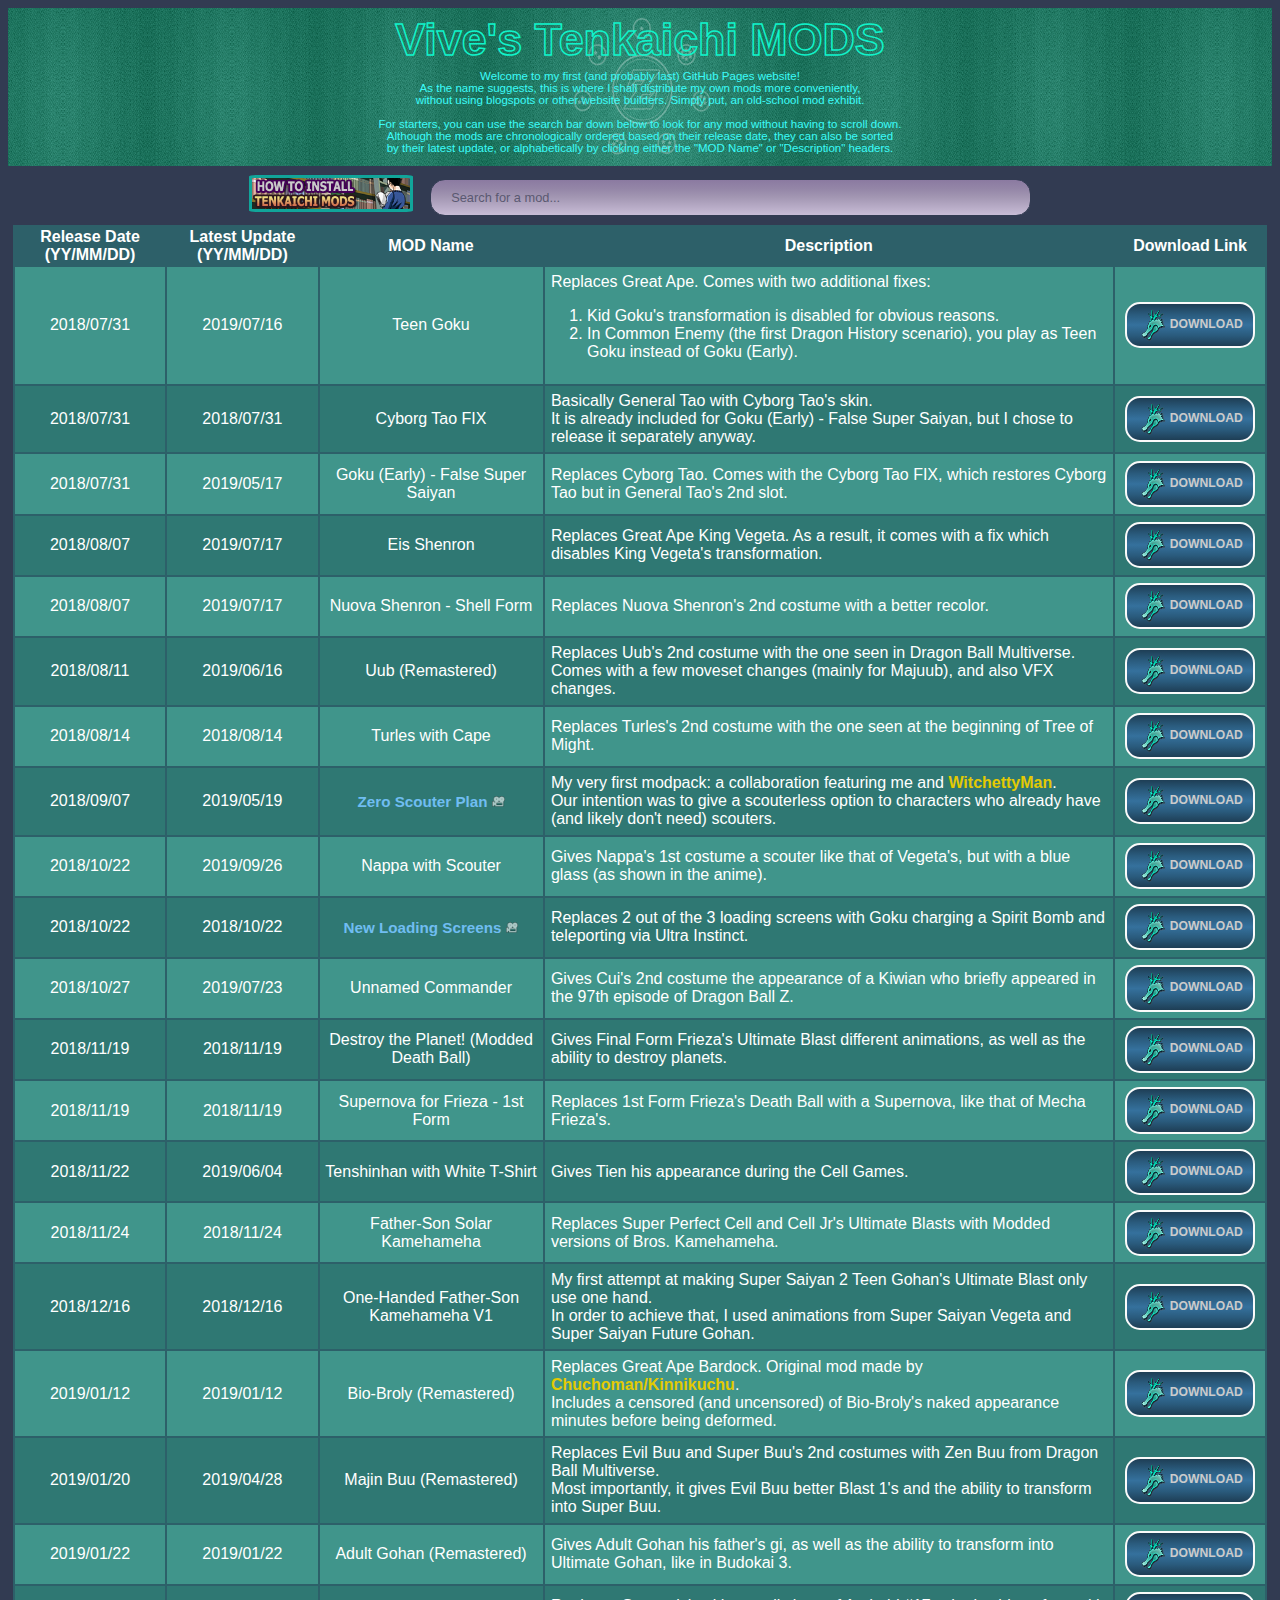
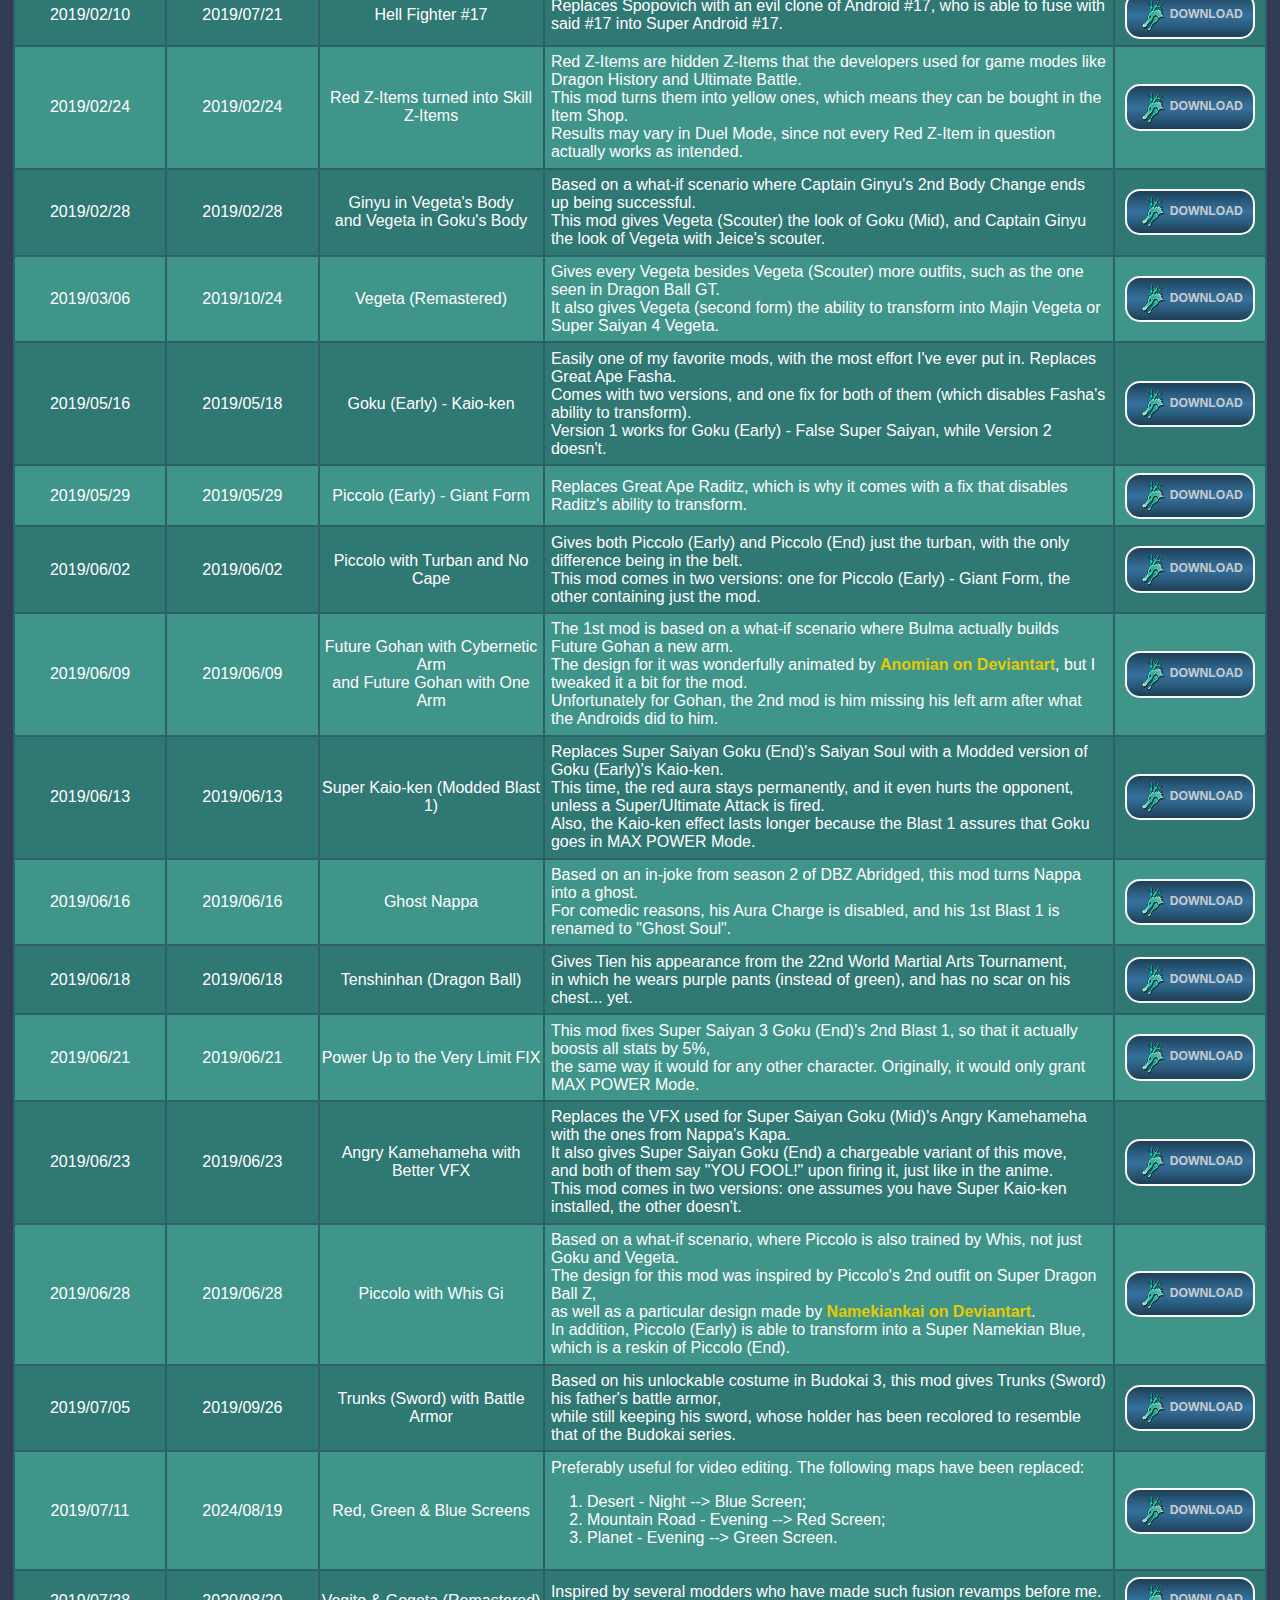
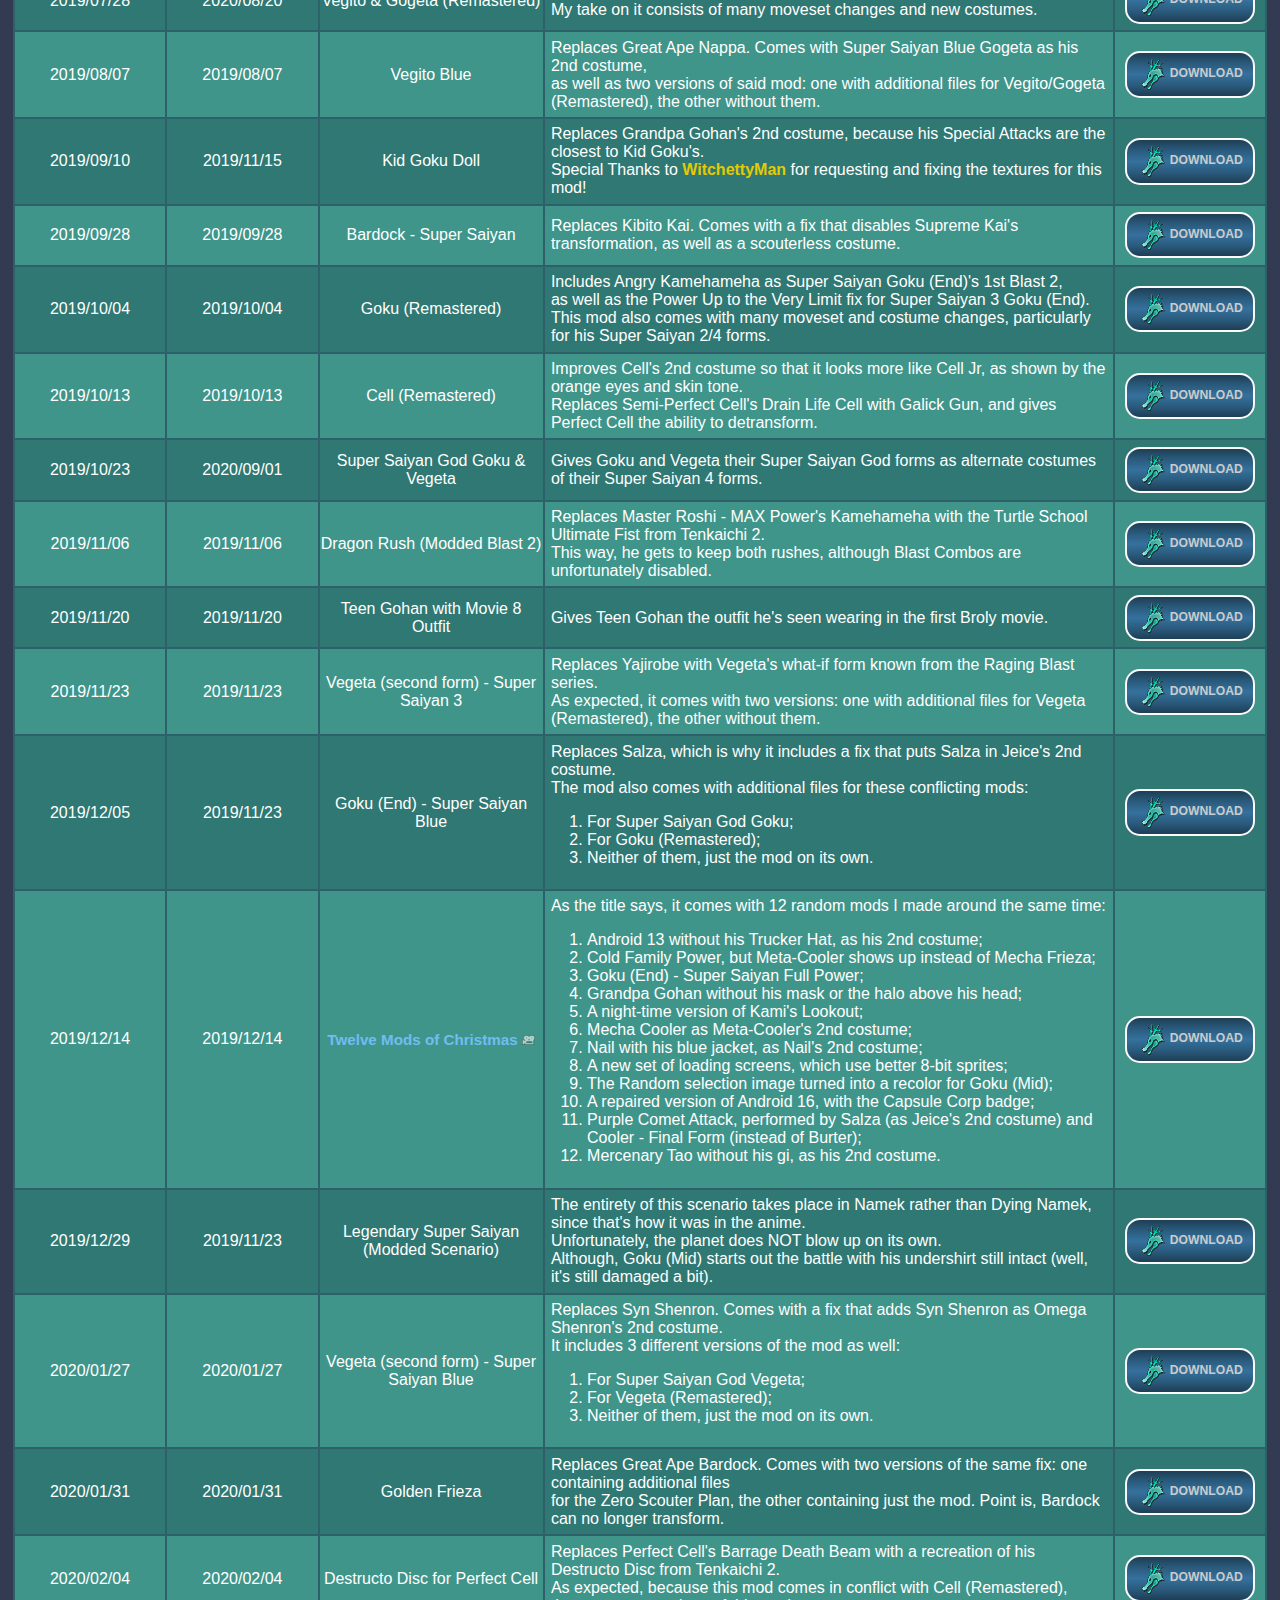
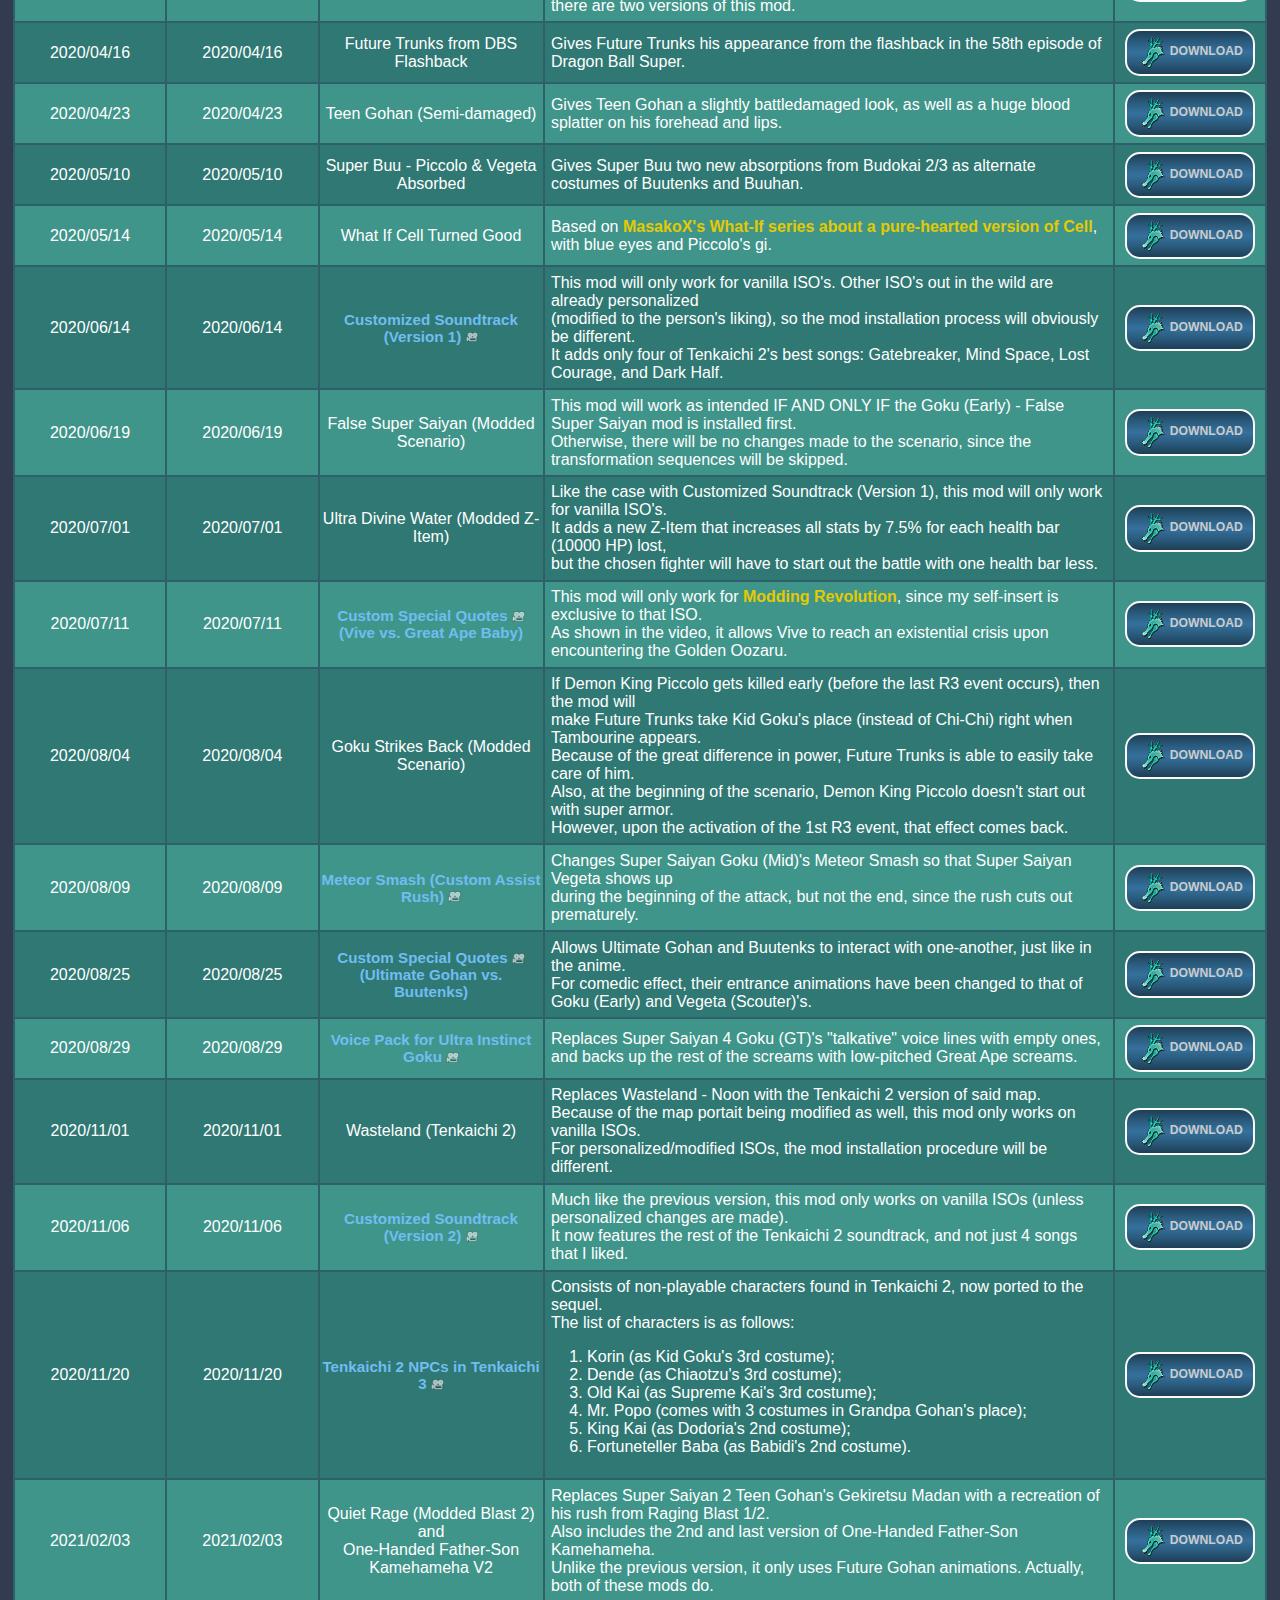
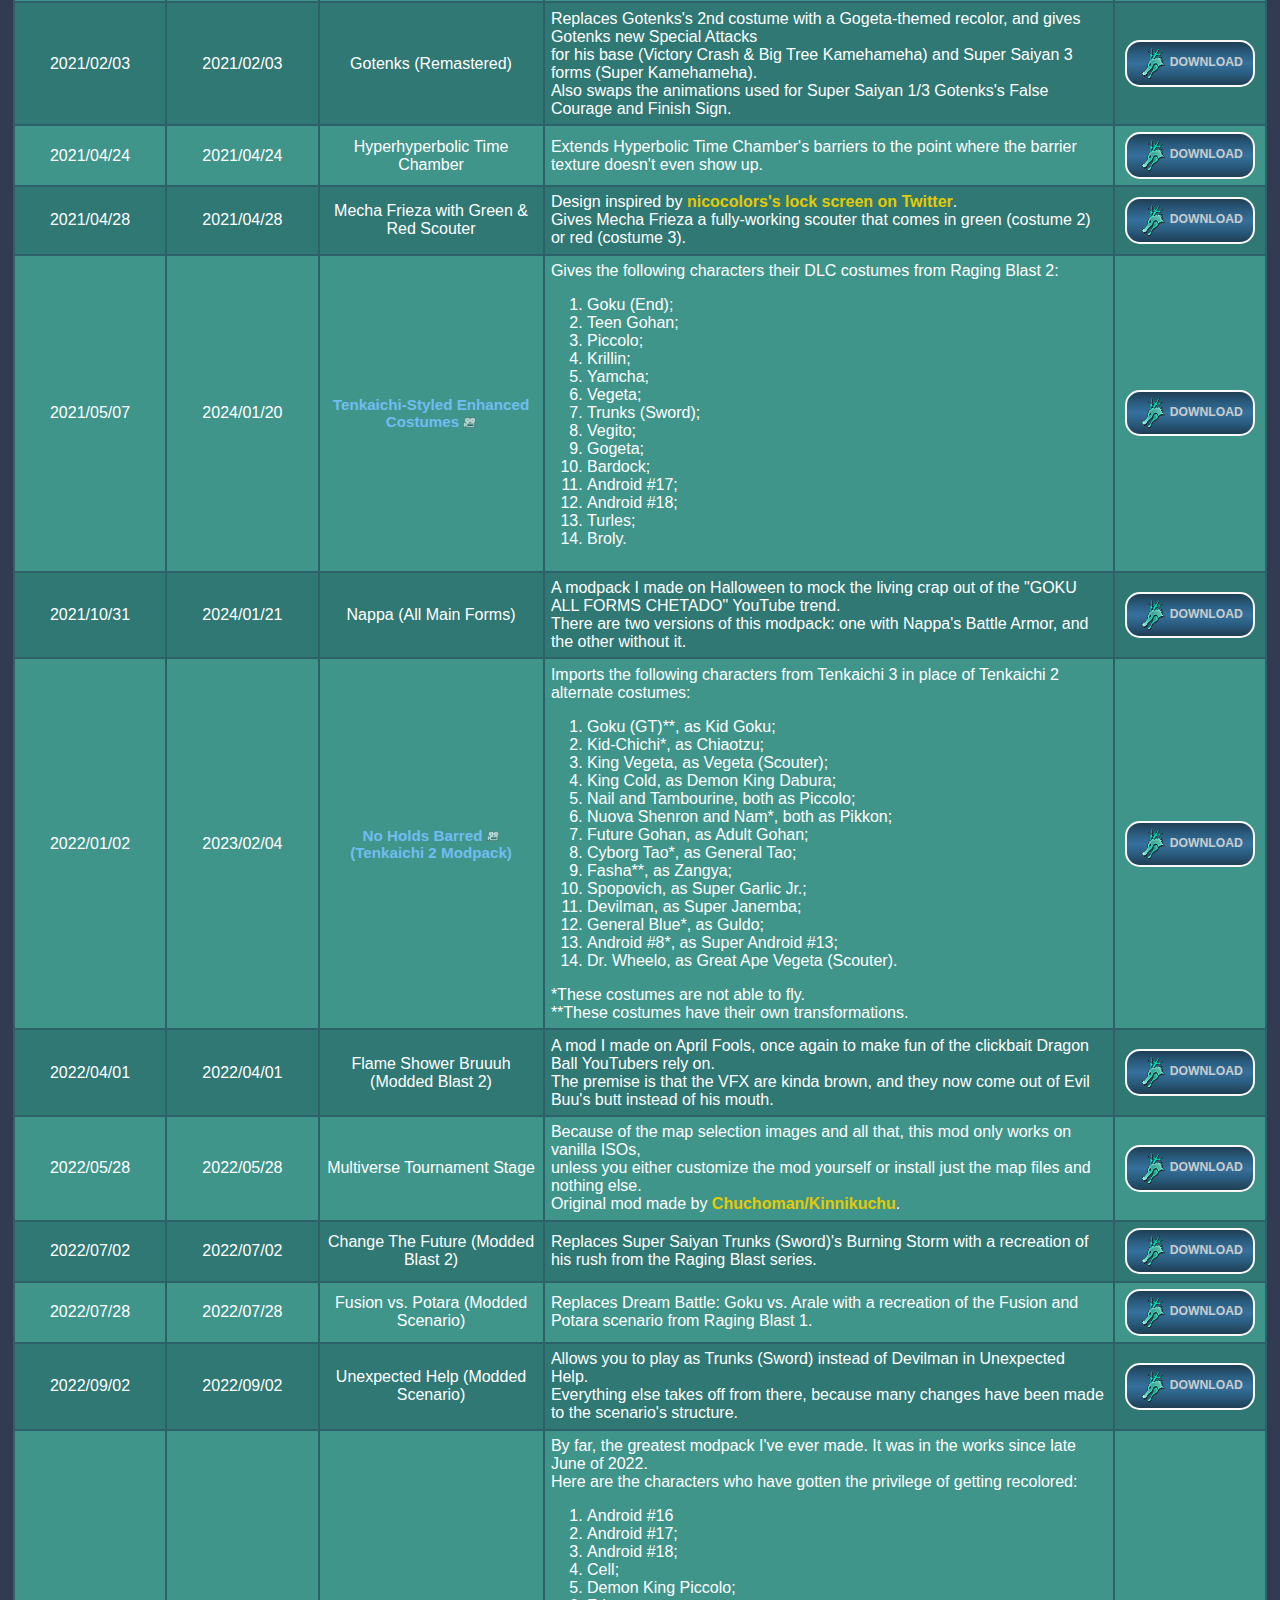
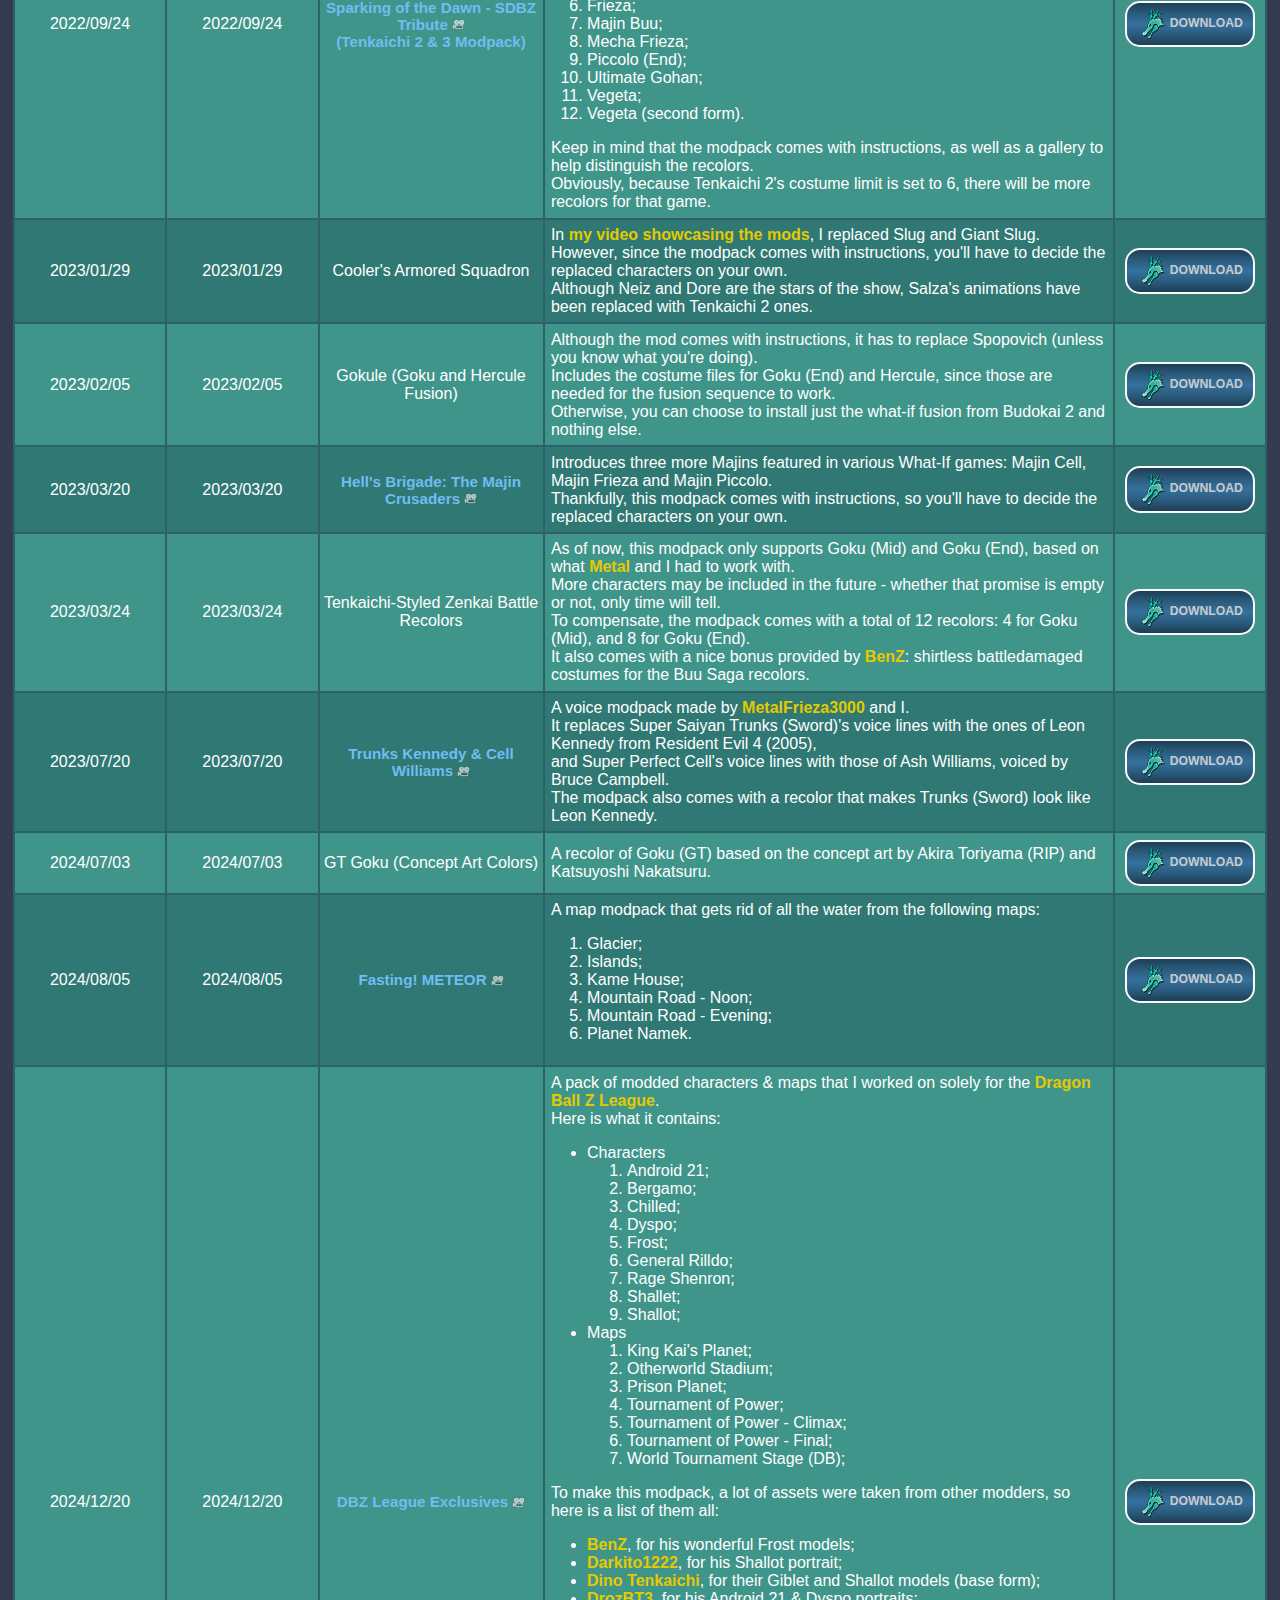
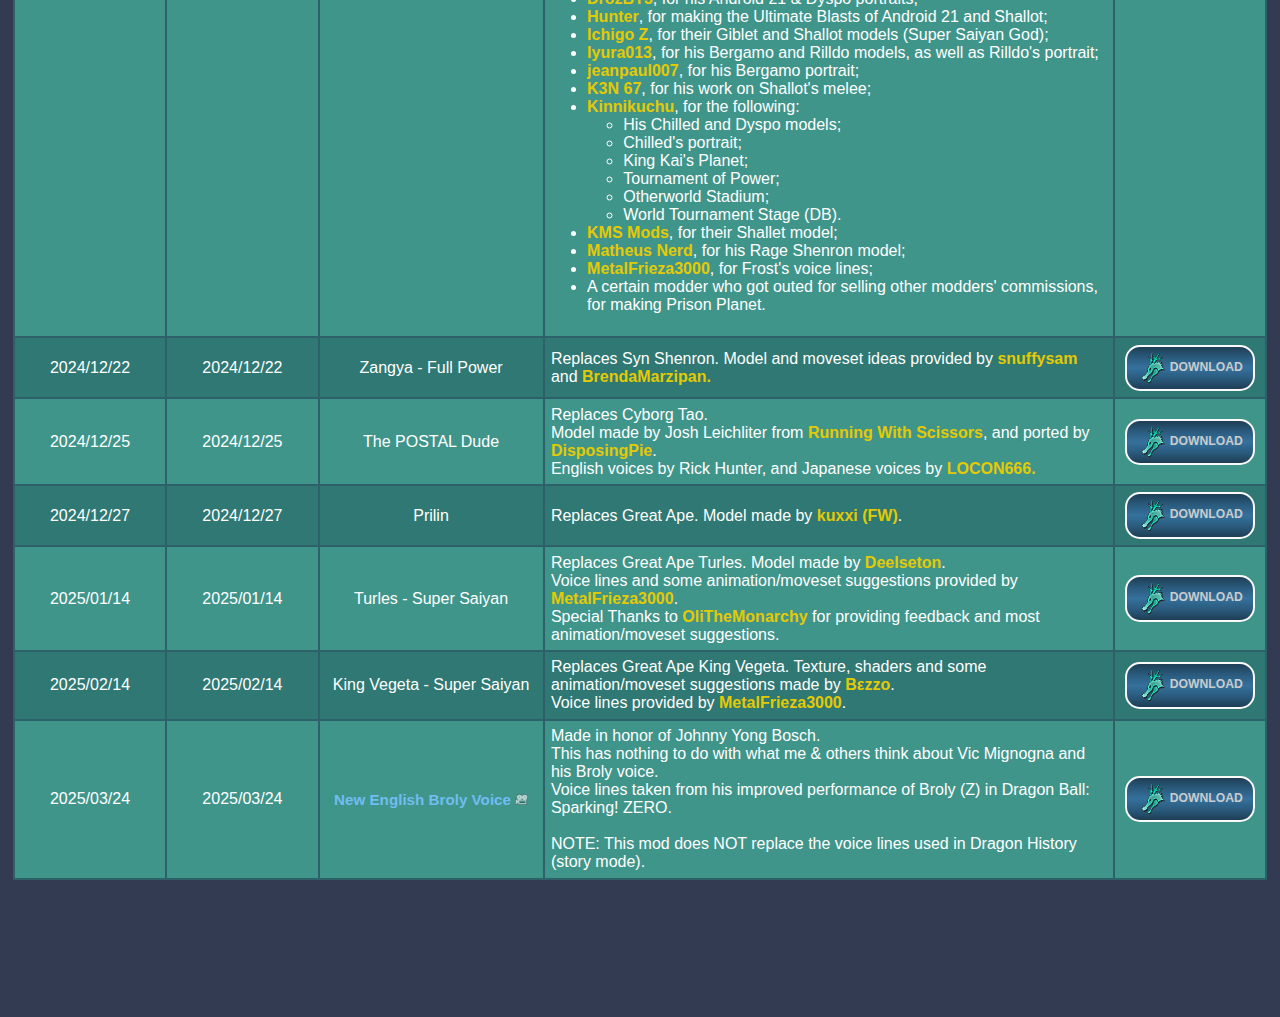
<file: index.html>
<!DOCTYPE html>
<html>
<head>
<title>Vive's Tenkaichi MODS</title>
<link rel="icon" href="img\icon-main.ico">
<link rel="stylesheet" href="assets/index.css">
<!-- embed support via meta tags !-->
<meta content="Vive's Tenkaichi MODS" property="og:title"/>
<meta content="My old-school exhibit where I distribute Tenkaichi mods." property="og:description"/>
<meta content="https://embed.com/vivethemodder.github.io" property="og:url"/>
<meta content="https://cdn.discordapp.com/attachments/1066737461209858230/1099292955447136326/el-hombre-diablo.gif" property="og:image"/>
<meta content="#323b52" data-react-helmet="true" name="theme-color"/>
<meta name="twitter:card" content="summary_large_image">
<!-- additional metadata !-->
<meta name="description" content="My old-school exhibit where I distribute Tenkaichi mods.">
<meta name="keywords" content="ViveTheModder, Mods, Modifications, Budokai Tenkaichi 2, Budokai Tenkaichi 3, Tenkaichi 2, Tenkaichi 3, DBZBT2, DBZBT3">
<meta name="author" content="ViveTheModder">
</head>
<body>
<div id="header">
<img src="img\index\header.png" alt="header">
<div id="header-txt">
<h1>Vive's Tenkaichi MODS</h1>
<h2>
Welcome to my first (and probably last) GitHub Pages website!
<br>
As the name suggests, this is where I shall distribute my own mods more conveniently,
<br>
without using blogspots or other website builders. Simply put, an old-school mod exhibit.
<br><br>
For starters, you can use the search bar down below to look for any mod without having to scroll down.
<br>
Although the mods are chronologically ordered based on their release date, they can also be sorted
<br>
by their latest update, or alphabetically by clicking either the "MOD Name" or "Description" headers.
</h2>
</div>
</div>
<div class="filter">
<a href="guide_en.html"><img class="ribbon" src="img\index\ribbon.png" alt="ribbon"></a>
<input type="text" id="searchbar" onkeyup="filterTable(2)" placeholder="Search for a mod..." title="Search for a mod...">
</div>
<table id="modTable">
<thead>
<tr>
<!-- sort table upon clicking any header (besides the last) !-->
<th onclick="sortTable(0)">Release Date<br>(YY/MM/DD)</th>
<th onclick="sortTable(1)">Latest Update<br>(YY/MM/DD)</th>
<th onclick="sortTable(2)">MOD Name</th>
<th onclick="sortTable(3)">Description</th>
<th>Download Link</th>
</tr>
</thead>
<tbody>
<tr>
<td>2018/07/31</td>
<td>2019/07/16</td>
<td class="tooltip">
Teen Goku
<div class="tooltip-content"><img class="preview" src="img/mod-prevs/prev-01.png" alt="Teen Goku"></div>
</td>
<td>Replaces Great Ape. Comes with two additional fixes:<ol>
<li>Kid Goku's transformation is disabled for obvious reasons.</li>
<li>In Common Enemy (the first Dragon History scenario), you play as Teen Goku instead of Goku (Early).</li>
</ol>
</td>
<td><a target="_blank" href="https://mega.nz/file/vWQzSYZQ#tCnLezoNjAT-RTmuRJGT-KkEu1AGfbWj14AM0BfIBL8"><img class="shenron" src="img\index\download.png" alt="DL">DOWNLOAD</a></td>
</tr>
<tr>
<td>2018/07/31</td>
<td>2018/07/31</td>
<td class="tooltip">
Cyborg Tao FIX
<div class="tooltip-content"><img class="preview" src="img/mod-prevs/prev-02.png" alt="Cyborg Tao FIX"></div>
</td>
<td>Basically General Tao with Cyborg Tao's skin.
<br>It is already included for Goku (Early) - False Super Saiyan, but I chose to release it separately anyway.</td>
<td><a target="_blank" href="https://mega.nz/file/qeYERYQL#jFQRCgMjNr41hW474ir8IUJ8LOywup26jDWgU9_mm3w"><img class="shenron" src="img\index\download.png" alt="DL">DOWNLOAD</a></td>
</tr>
<tr>
<td>2018/07/31</td>
<td>2019/05/17</td>
<td class="tooltip">
Goku (Early) - False Super Saiyan
<div class="tooltip-content"><img class="preview" src="img/mod-prevs/prev-03.png" alt="False Super Saiyan Goku (Early)"></div>
</td>
<td>Replaces Cyborg Tao. Comes with the Cyborg Tao FIX, which restores Cyborg Tao but in General Tao's 2nd slot.</td>
<td><a target="_blank" href="https://mega.nz/file/zLwXhA7b#-th5k1qo_f1LcjeGHner_2A9bvkAOlg0f6jW6473LEg"><img class="shenron" src="img\index\download.png" alt="DL">DOWNLOAD</a></td>
</tr>
<tr>
<td>2018/08/07</td>
<td>2019/07/17</td>
<td class="tooltip">
Eis Shenron
<div class="tooltip-content"><img class="preview" src="img/mod-prevs/prev-04.png" alt="Eis Shenron"></div>
</td>
<td>Replaces Great Ape King Vegeta. As a result, it comes with a fix which disables King Vegeta's transformation.</td>
<td><a target="_blank" href="https://mega.nz/file/HXxW0QqI#i8ty3n40_VbRg7t8_gPQ4RX9ml7zKw06nMUPAY9uENs"><img class="shenron" src="img\index\download.png" alt="DL">DOWNLOAD</a></td>
</tr>
<tr>
<td>2018/08/07</td>
<td>2019/07/17</td>
<td class="tooltip">
Nuova Shenron - Shell Form
<div class="tooltip-content"><img class="preview" src="img/mod-prevs/prev-05.png" alt="Nuova Shenron - Shell Form"></div>
</td>
<td>Replaces Nuova Shenron's 2nd costume with a better recolor.</td>
<td><a target="_blank" href="https://mega.nz/file/2CpHFL5R#A8oVgZGZboQ4cy7bZGmGtXdvpgycXwEYeX_Ssa8Oxo8"><img class="shenron" src="img\index\download.png" alt="DL">DOWNLOAD</a></td>
</tr>
<tr>
<td>2018/08/11</td>
<td>2019/06/16</td>
<td class="tooltip">
Uub (Remastered)
<div class="tooltip-content"><img class="preview" src="img/mod-prevs/prev-06.png" alt="Uub (Remastered)"></div>
</td>
<td>Replaces Uub's 2nd costume with the one seen in Dragon Ball Multiverse.
<br>Comes with a few moveset changes (mainly for Majuub), and also VFX changes.</td>
<td><a target="_blank" href="https://mega.nz/file/bfJ0xYyL#5w7v7AZlU89o2V3BuKZSDpWcHou6DeJh3U0WZ3JM8B0"><img class="shenron" src="img\index\download.png" alt="DL">DOWNLOAD</a></td>
</tr>
<tr>
<td>2018/08/14</td>
<td>2018/08/14</td>
<td class="tooltip">
Turles with Cape
<div class="tooltip-content"><img class="preview" src="img/mod-prevs/prev-07.png" alt="Turles with Cape"></div>
</td>
<td>Replaces Turles's 2nd costume with the one seen at the beginning of Tree of Might.</td>
<td><a target="_blank" href="https://mega.nz/file/iPRiGQaT#vcbWfTsmo-O5W0bXTJnaxIrKWK99nXvb1PQjHeibK5w"><img class="shenron" src="img\index\download.png" alt="DL">DOWNLOAD</a></td>
</tr>
<tr>
<td>2018/09/07</td>
<td>2019/05/19</td>
<td class="video-links">
Zero Scouter Plan
<span>
<a href="https://www.youtube.com/watch?v=i-GPHg6h2v8&list=PLsfqh-B9Zs8VjuFsngbhwvvmyapWYSM4O" target="_blank"><img class="video" src="img/index/video.png" alt="Preview"></a>
</span>
</td>
<td>My very first modpack: a collaboration featuring me and <a href="https://www.youtube.com/user/Whatthafuck1994">WitchettyMan</a>.
<br>Our intention was to give a scouterless option to characters who already have (and likely don't need) scouters.</td>
<td><a target="_blank" href="https://mega.nz/file/3fA3wCBR#DAVbmoHab23yH3SPk5ix_njHdGUj5avBNFC51476ibM"><img class="shenron" src="img\index\download.png" alt="DL">DOWNLOAD</a></td>
</tr>
<tr>
<td>2018/10/22</td>
<td>2019/09/26</td>
<td class="tooltip">
Nappa with Scouter<br>
<div class="tooltip-content"><img class="preview" src="img/mod-prevs/prev-08.png" alt="Nappa with Scouter"></div>
</td>
<td>Gives Nappa's 1st costume a scouter like that of Vegeta's, but with a blue glass (as shown in the anime).</td>
<td><a target="_blank" href="https://mega.nz/file/vTQnGQAJ#eGQUYxpKg7Bfxgeb0--hdSBmpWcT6VhArkWIUctYUC0"><img class="shenron" src="img\index\download.png" alt="DL">DOWNLOAD</a></td>
</tr>
<tr>
<td>2018/10/22</td>
<td>2018/10/22</td>
<td class="video-links">
New Loading Screens
<span>
<a href="https://www.youtube.com/watch?v=Ms_aVSQtylM" target="_blank"><img class="video" src="img/index/video.png" alt="Preview"></a>
</span>
</td>
<td>Replaces 2 out of the 3 loading screens with Goku charging a Spirit Bomb and teleporting via Ultra Instinct.</td>
<td><a target="_blank" href="https://mega.nz/file/uHQ2gCRY#ZjfwXhIt_b_zfwYuNSaWLSpHhn8AxDKOGySEd7N9Gzw"><img class="shenron" src="img\index\download.png" alt="DL">DOWNLOAD</a></td>
</tr>
<tr>
<td>2018/10/27</td>
<td>2019/07/23</td>
<td class="tooltip">
Unnamed Commander<br>
<div class="tooltip-content"><img class="preview" src="img/mod-prevs/prev-09.png" alt="Unnammed Commander"></div>
</td>
<td>Gives Cui's 2nd costume the appearance of a Kiwian who briefly appeared in the 97th episode of Dragon Ball Z.</td>
<td><a target="_blank" href="https://mega.nz/file/iehGhALI#7f_up4GFXWbLxCtu6XNMx8gTiwgMJPS8lBkgWBI1ow8"><img class="shenron" src="img\index\download.png" alt="DL">DOWNLOAD</a></td>
</tr>
<tr>
<td>2018/11/19</td>
<td>2018/11/19</td>
<td class="tooltip">
Destroy the Planet! (Modded Death Ball)<br>
<div class="tooltip-content"><img class="preview" src="img/mod-prevs/prev-10.png" alt="Destroy The Planet!"></div>
</td>
<td>Gives Final Form Frieza's Ultimate Blast different animations, as well as the ability to destroy planets.</td>
<td><a target="_blank" href="https://mega.nz/file/ySww3QBR#BmzE4oBbtWiRXHM9ModDFRCe09vBsbMu0qGX4xIFoGk"><img class="shenron" src="img\index\download.png" alt="DL">DOWNLOAD</a></td>
</tr>
<tr>
<td>2018/11/19</td>
<td>2018/11/19</td>
<td class="tooltip">
Supernova for Frieza - 1st Form<br>
<div class="tooltip-content"><img class="preview" src="img/mod-prevs/prev-11.png" alt="Supernova for Frieza - 1st Form"></div>
</td>
<td>Replaces 1st Form Frieza's Death Ball with a Supernova, like that of Mecha Frieza's.</td>
<td><a target="_blank" href="https://mega.nz/file/iDIU1C5B#mhVI5QUOtl4ArWfmfdko0r92_2YkEYR2NYcAjViHoVU"><img class="shenron" src="img\index\download.png" alt="DL">DOWNLOAD</a></td>
</tr>
<tr>
<td>2018/11/22</td>
<td>2019/06/04</td>
<td class="tooltip">
Tenshinhan with White T-Shirt<br>
<div class="tooltip-content"><img class="preview" src="img/mod-prevs/prev-12.png" alt="Tenshinhan with White T-Shirt"></div>
</td>
<td>Gives Tien his appearance during the Cell Games.</td>
<td><a target="_blank" href="https://mega.nz/file/GeYWRaQD#YU23Z03oRp6oV5RvQJv_kv9Qai5mdcsxDDmwyHRKL8k"><img class="shenron" src="img\index\download.png" alt="DL">DOWNLOAD</a></td>
</tr>
<tr>
<td>2018/11/24</td>
<td>2018/11/24</td>
<td class="tooltip">
Father-Son Solar Kamehameha<br>
<div class="tooltip-content"><img class="preview" src="img/mod-prevs/prev-13.png" alt="Father-Son Solar Kamehameha"></div>
</td>
<td>Replaces Super Perfect Cell and Cell Jr's Ultimate Blasts with Modded versions of Bros. Kamehameha.</td>
<td><a target="_blank" href="https://mega.nz/file/KSJWHIaZ#3qygJqBRk2G6oaonTAfwB-FtiyFuTSmqiH1im3g08ME"><img class="shenron" src="img\index\download.png" alt="DL">DOWNLOAD</a></td>
</tr>
<tr>
<td>2018/12/16</td>
<td>2018/12/16</td>
<td class="tooltip">
One-Handed Father-Son Kamehameha V1<br>
<div class="tooltip-content"><img class="preview" src="img/mod-prevs/prev-14.png" alt="One-Handed Father-Son Kamehameha"></div>
</td>
<td>My first attempt at making Super Saiyan 2 Teen Gohan's Ultimate Blast only use one hand.
<br>In order to achieve that, I used animations from Super Saiyan Vegeta and Super Saiyan Future Gohan.</td>
<td><a target="_blank" href="https://mega.nz/file/7fwG2AiA#4yU8RNWH9ID4bFiuUcaGuaxlVqIi6vTdC7DKrZJ7fuk"><img class="shenron" src="img\index\download.png" alt="DL">DOWNLOAD</a></td>
</tr>
<tr>
<td>2019/01/12</td>
<td>2019/01/12</td>
<td class="tooltip">
Bio-Broly (Remastered)<br>
<div class="tooltip-content"><img class="preview" src="img/mod-prevs/prev-15.png" alt="Bio-Broly (Remastered)"></div>
</td>
<td>Replaces Great Ape Bardock. Original mod made by <a href="https://kinnikuchu.com">Chuchoman/Kinnikuchu</a>.
<br>Includes a censored (and uncensored) of Bio-Broly's naked appearance minutes before being deformed.</td>
<td><a target="_blank" href="https://mega.nz/file/bbgBUaZC#s4kGwlLtZJ4ibzI7QpEvInxTMdx0fEv9HWyHEXndd90"><img class="shenron" src="img\index\download.png" alt="DL">DOWNLOAD</a></td>
</tr>
<tr>
<td>2019/01/20</td>
<td>2019/04/28</td>
<td class="tooltip">
Majin Buu (Remastered)<br>
<div class="tooltip-content"><img class="preview" src="img/mod-prevs/prev-16.png" alt="Majin Buu (Remastered)"></div>
</td>
<td>Replaces Evil Buu and Super Buu's 2nd costumes with Zen Buu from Dragon Ball Multiverse.
<br>Most importantly, it gives Evil Buu better Blast 1's and the ability to transform into Super Buu.</td>
<td><a target="_blank" href="https://mega.nz/file/PbRTGAoQ#YsBoa_9epx2c4qzY8y-BaSNZ2MOds6_hH0_iYzuCVuU"><img class="shenron" src="img\index\download.png" alt="DL">DOWNLOAD</a></td>
</tr>
<tr>
<td>2019/01/22</td>
<td>2019/01/22</td>
<td class="tooltip">
Adult Gohan (Remastered)<br>
<div class="tooltip-content"><img class="preview" src="img/mod-prevs/prev-17.png" alt="Adult Gohan (Remastered)"></div>
</td>
<td>Gives Adult Gohan his father's gi, as well as the ability to transform into Ultimate Gohan, like in Budokai 3.</td>
<td><a target="_blank" href="https://mega.nz/file/nOpRwACI#_czcDJ1uolQejHxy8fE3J5dmJGywfnMLoBwfuTWfsuE"><img class="shenron" src="img\index\download.png" alt="DL">DOWNLOAD</a></td>
</tr>
<tr>
<td>2019/02/10</td>
<td>2019/07/21</td>
<td class="tooltip">
Hell Fighter #17<br>
<div class="tooltip-content"><img class="preview" src="img/mod-prevs/prev-18.png" alt="Hell Fighter #17"></div>
</td>
<td>Replaces Spopovich with an evil clone of Android #17, who is able to fuse with said #17 into Super Android #17.</td>
<td><a target="_blank" href="https://mega.nz/file/jbJkCQhK#fGHcCKH66ILPxJ2URX6aJprckexkN5Jb8wFZlQsF2DU"><img class="shenron" src="img\index\download.png" alt="DL">DOWNLOAD</a></td>
</tr>
<tr>
<td>2019/02/24</td>
<td>2019/02/24</td>
<td class="tooltip">
Red Z-Items turned into Skill Z-Items<br>
<div class="tooltip-content"><img class="preview" src="img/mod-prevs/prev-19.png" alt="Red Z-Items turned into Skill/Yellow Z-Items"></div>
</td>
<td>Red Z-Items are hidden Z-Items that the developers used for game modes like Dragon History and Ultimate Battle.
<br>This mod turns them into yellow ones, which means they can be bought in the Item Shop.
<br>Results may vary in Duel Mode, since not every Red Z-Item in question actually works as intended.</td>
<td><a target="_blank" href="https://mega.nz/file/bfhRnQxA#jmlP6NSVKOpKitgV2FA_g4151LaN81lVplQkeSL8lSc"><img class="shenron" src="img\index\download.png" alt="DL">DOWNLOAD</a></td>
</tr>
<tr>
<td>2019/02/28</td>
<td>2019/02/28</td>
<td class="tooltip">
Ginyu in Vegeta's Body<br>and Vegeta in Goku's Body<br>
<div class="tooltip-content"><img class="preview" src="img/mod-prevs/prev-20.png" alt="Ginyu in Vegeta's Body & Vegeta in Goku's Body"></div>
</td>
<td>Based on a what-if scenario where Captain Ginyu's 2nd Body Change ends up being successful.
<br>This mod gives Vegeta (Scouter) the look of Goku (Mid), and Captain Ginyu the look of Vegeta with Jeice's scouter.</td>
<td><a target="_blank" href="https://mega.nz/file/uewx3AQI#9bUtRPjmx9P-wTNBTkx7nB1BLYpQc2CpZN6VVans2z0"><img class="shenron" src="img\index\download.png" alt="DL">DOWNLOAD</a></td>
</tr>
<tr>
<td>2019/03/06</td>
<td>2019/10/24</td>
<td class="tooltip">
Vegeta (Remastered)<br>
<div class="tooltip-content"><img class="preview" src="img/mod-prevs/prev-21.png" alt="Vegeta (Remastered)"></div>
</td>
<td>Gives every Vegeta besides Vegeta (Scouter) more outfits, such as the one seen in Dragon Ball GT.
<br>It also gives Vegeta (second form) the ability to transform into Majin Vegeta or Super Saiyan 4 Vegeta.</td>
<td><a target="_blank" href="https://mega.nz/file/vLAQFaQT#CT6tRRfKKZr0Qu7bkyz4KYwGndkys-IJCK3C2AaHK4Y"><img class="shenron" src="img\index\download.png" alt="DL">DOWNLOAD</a></td>
</tr>
<tr>
<td>2019/05/16</td>
<td>2019/05/18</td>
<td class="tooltip">
Goku (Early) - Kaio-ken<br>
<div class="tooltip-content"><img class="preview" src="img/mod-prevs/prev-22.png" alt="Goku (Early) - Kaio-ken"></div>
</td>
<td>Easily one of my favorite mods, with the most effort I've ever put in. Replaces Great Ape Fasha.
<br>Comes with two versions, and one fix for both of them (which disables Fasha's ability to transform).
<br>Version 1 works for Goku (Early) - False Super Saiyan, while Version 2 doesn't.</td>
<td><a target="_blank" href="https://mega.nz/file/fLQzyQBL#1nRGI-LHiPgZA94jhctHNjRAD3dpGN09jI6hGxwS0-0"><img class="shenron" src="img\index\download.png" alt="DL">DOWNLOAD</a></td>
</tr>
<tr>
<td>2019/05/29</td>
<td>2019/05/29</td>
<td class="tooltip">
Piccolo (Early) - Giant Form<br>
<div class="tooltip-content"><img class="preview" src="img/mod-prevs/prev-23.png" alt="Piccolo (Early) - Giant Form"></div>
</td>
<td>Replaces Great Ape Raditz, which is why it comes with a fix that disables Raditz's ability to transform.</td>
<td><a target="_blank" href="https://mega.nz/file/HPYByISb#bD78BQ06gqWGzBUbk6nAWV_aHHzXjGybomIFbysg2jA"><img class="shenron" src="img\index\download.png" alt="DL">DOWNLOAD</a></td>
</tr>
<tr>
<td>2019/06/02</td>
<td>2019/06/02</td>
<td class="tooltip">
Piccolo with Turban and No Cape<br>
<div class="tooltip-content"><img class="preview" src="img/mod-prevs/prev-24.png" alt="Piccolo with Turban and No Cape"></div>
</td>
<td>Gives both Piccolo (Early) and Piccolo (End) just the turban, with the only difference being in the belt.
<br>This mod comes in two versions: one for Piccolo (Early) - Giant Form, the other containing just the mod.</td>
<td><a target="_blank" href="https://mega.nz/file/uWhg2A6Q#dZQpbWwOA6DKHm2mjxWkuKxGaCA6trC1Pa2NimYJaKE"><img class="shenron" src="img\index\download.png" alt="DL">DOWNLOAD</a></td>
</tr>
<tr>
<td>2019/06/09</td>
<td>2019/06/09</td>
<td class="tooltip">
Future Gohan with Cybernetic Arm<br>and Future Gohan with One Arm<br>
<div class="tooltip-content"><img class="preview" src="img/mod-prevs/prev-25.png" alt="Future Gohan with Cybernetic Arm and One Arm"></div>
</td>
<td>The 1st mod is based on a what-if scenario where Bulma actually builds Future Gohan a new arm.
<br>The design for it was wonderfully animated by <a href="https://www.deviantart.com/anomian/art/Cyborg-Future-Gohan-697952486">Anomian on Deviantart</a>, but I tweaked it a bit for the mod.
<br>Unfortunately for Gohan, the 2nd mod is him missing his left arm after what the Androids did to him.</td>
<td><a target="_blank" href="https://mega.nz/file/fLJHGIDK#Qn0Pv3n8iqoAuBnmzB2nDINLVczTnxfBilmMoiy90Vc"><img class="shenron" src="img\index\download.png" alt="DL">DOWNLOAD</a></td>
</tr>
<tr>
<td>2019/06/13</td>
<td>2019/06/13</td>
<td class="tooltip">
Super Kaio-ken (Modded Blast 1)<br>
<div class="tooltip-content"><img class="preview" src="img/mod-prevs/prev-26.png" alt="Super Kaio-ken"></div>
</td>
<td>Replaces Super Saiyan Goku (End)'s Saiyan Soul with a Modded version of Goku (Early)'s Kaio-ken.
<br>This time, the red aura stays permanently, and it even hurts the opponent, unless a Super/Ultimate Attack is fired.
<br>Also, the Kaio-ken effect lasts longer because the Blast 1 assures that Goku goes in MAX POWER Mode.
</td>
<td><a target="_blank" href="https://mega.nz/file/SKxzBaCC#oYvFQyBbAs_OS7hWd4388TjEghc71ko5gIZ6RxRR1sQ"><img class="shenron" src="img\index\download.png" alt="DL">DOWNLOAD</a></td>
</tr>
<tr>
<td>2019/06/16</td>
<td>2019/06/16</td>
<td class="tooltip">
Ghost Nappa<br>
<div class="tooltip-content"><img class="preview" src="img/mod-prevs/prev-27.png" alt="Ghost Nappa"></div>
</td>
<td>Based on an in-joke from season 2 of DBZ Abridged, this mod turns Nappa into a ghost. 
<br>For comedic reasons, his Aura Charge is disabled, and his 1st Blast 1 is renamed to "Ghost Soul".</td>
<td><a target="_blank" href="https://mega.nz/file/jfxQTYLC#fuU_PF_2d0J0HDZ7poi52m4RV-3TuomKzk9Q7jDP4Ro"><img class="shenron" src="img\index\download.png" alt="DL">DOWNLOAD</a></td>
</tr>
<tr>
<td>2019/06/18</td>
<td>2019/06/18</td>
<td class="tooltip">
Tenshinhan (Dragon Ball)<br>
<div class="tooltip-content"><img class="preview" src="img/mod-prevs/prev-28.png" alt="Tenshinhan (Dragon Ball)"></div>
</td>
<td>Gives Tien his appearance from the 22nd World Martial Arts Tournament,
<br>in which he wears purple pants (instead of green), and has no scar on his chest... yet.</td>
<td><a target="_blank" href="https://mega.nz/file/zHolyQrC#pzLdJv1RezkxPcoT0o91D2qxJYDe7KFs0NTEcAh9dFo"><img class="shenron" src="img\index\download.png" alt="DL">DOWNLOAD</a></td>
</tr>
<tr>
<td>2019/06/21</td>
<td>2019/06/21</td>
<td class="tooltip">
Power Up to the Very Limit FIX<br>
<div class="tooltip-content"><img class="preview" src="img/mod-prevs/prev-29.png" alt="Power Up to the Very Limit FIX"></div>
</td>
<td>This mod fixes Super Saiyan 3 Goku (End)'s 2nd Blast 1, so that it actually boosts all stats by 5%,
<br>the same way it would for any other character. Originally, it would only grant MAX POWER Mode.</td>
<td><a target="_blank" href="https://mega.nz/file/PSZhFK7D#9L5YWnBLexQo9Xak87EdnfnRe924LtARhwLIXPmjV9o"><img class="shenron" src="img\index\download.png" alt="DL">DOWNLOAD</a></td>
</tr>
<tr>
<td>2019/06/23</td>
<td>2019/06/23</td>
<td class="tooltip">
Angry Kamehameha with Better VFX<br>
<div class="tooltip-content"><img class="preview" src="img/mod-prevs/prev-30.png" alt="Angry Kamehameha with Better VFX"></div>
</td>
<td>Replaces the VFX used for Super Saiyan Goku (Mid)'s Angry Kamehameha with the ones from Nappa's Kapa.
<br>It also gives Super Saiyan Goku (End) a chargeable variant of this move,
<br>and both of them say "YOU FOOL!" upon firing it, just like in the anime.
<br>This mod comes in two versions: one assumes you have Super Kaio-ken installed, the other doesn't.</td>
<td><a target="_blank" href="https://mega.nz/file/vaICzYjZ#V_I_zMHFg8Tq_KVENRsg7nxcm5isrRjh289tiXns4GA"><img class="shenron" src="img\index\download.png" alt="DL">DOWNLOAD</a></td>
</tr>
<tr>
<td>2019/06/28</td>
<td>2019/06/28</td>
<td class="tooltip">
Piccolo with Whis Gi<br>
<div class="tooltip-content"><img class="preview" src="img/mod-prevs/prev-31.png" alt="Piccolo with Whis Gi"></div>
</td>
<td>Based on a what-if scenario, where Piccolo is also trained by Whis, not just Goku and Vegeta.
<br>The design for this mod was inspired by Piccolo's 2nd outfit on Super Dragon Ball Z,
<br>as well as a particular design made by <a href="https://www.deviantart.com/namekiankai/art/Piccolo-Contemplation-274724819">Namekiankai on Deviantart</a>.
<br>In addition, Piccolo (Early) is able to transform into a Super Namekian Blue, which is a reskin of Piccolo (End).</td>
<td><a target="_blank" href="https://mega.nz/file/LDQj0QJb#Zn5lKe4-SCwlZQEM-Sq9EIbuhIqR_OJiY09oN0mgkKo"><img class="shenron" src="img\index\download.png" alt="DL">DOWNLOAD</a></td>
</tr>
<tr>
<td>2019/07/05</td>
<td>2019/09/26</td>
<td class="tooltip">
Trunks (Sword) with Battle Armor<br>
<div class="tooltip-content"><img class="preview" src="img/mod-prevs/prev-32.png" alt="Trunks (Sword) with Battle Armor"></div>
</td>
<td>Based on his unlockable costume in Budokai 3, this mod gives Trunks (Sword) his father's battle armor,
<br>while still keeping his sword, whose holder has been recolored to resemble that of the Budokai series.</td>
<td><a target="_blank" href="https://mega.nz/file/meYHzK4Q#dNMwxFAnVLRLGkKredTmKsCpFu917dV6syYP9_Y6JXo"><img class="shenron" src="img\index\download.png" alt="DL">DOWNLOAD</a></td>
</tr>
<tr>
<td>2019/07/11</td>
<td>2024/08/19</td>
<td class="tooltip">
Red, Green & Blue Screens<br>
<div class="tooltip-content"><img class="preview" src="img/mod-prevs/prev-33.png" alt="Red/Green/Blue Screen"></div>
</td>
<td>Preferably useful for video editing. The following maps have been replaced:
<ol>
<li>Desert - Night --> Blue Screen;</li>
<li>Mountain Road - Evening --> Red Screen;</li>
<li>Planet - Evening --> Green Screen.</li>
</ol></td>
<td><a target="_blank" href="https://mega.nz/file/2SByAALI#fb1sjp82M7wrrEOzYWOPDwjUCjvjmK1r9eedmJwLwGo"><img class="shenron" src="img\index\download.png" alt="DL">DOWNLOAD</a></td>
</tr>
<tr>
<td>2019/07/28</td>
<td>2020/08/20</td>
<td class="tooltip">
Vegito & Gogeta (Remastered)<br>
<div class="tooltip-content"><img class="preview" src="img/mod-prevs/prev-34.png" alt="Vegito/Gogeta (Remastered)"></div>
</td>
<td>Inspired by several modders who have made such fusion revamps before me.
<br>My take on it consists of many moveset changes and new costumes.</td>
<td><a target="_blank" href="https://mega.nz/file/HfgjWRCT#agedO0W2yGG-HNaaGMJjPtJjbHYHjbgFMnqzhhaSyEk"><img class="shenron" src="img\index\download.png" alt="DL">DOWNLOAD</a></td>
</tr>
<tr>
<td>2019/08/07</td>
<td>2019/08/07</td>
<td class="tooltip">
Vegito Blue<br>
<div class="tooltip-content"><img class="preview" src="img/mod-prevs/prev-35.png" alt="Vegito Blue"></div>
</td>
<td>Replaces Great Ape Nappa. Comes with Super Saiyan Blue Gogeta as his 2nd costume,
<br>as well as two versions of said mod: one with additional files for Vegito/Gogeta (Remastered), the other without them.</td>
<td><a target="_blank" href="https://mega.nz/file/nf4DFKAb#HBepSwViycEO7Zihv3Ych4ielgAf5kuOaMV2sWpMXa4"><img class="shenron" src="img\index\download.png" alt="DL">DOWNLOAD</a></td>
</tr>
<tr>
<td>2019/09/10</td>
<td>2019/11/15</td>
<td class="tooltip">
Kid Goku Doll<br>
<div class="tooltip-content"><img class="preview" src="img/mod-prevs/prev-36.png" alt="Kid Goku Doll"></div>
</td>
<td>Replaces Grandpa Gohan's 2nd costume, because his Special Attacks are the closest to Kid Goku's.
<br>Special Thanks to <a href="https://www.youtube.com/user/Whatthafuck1994">WitchettyMan</a> for requesting and fixing the textures for this mod!</td>
<td><a target="_blank" href="https://mega.nz/file/HDo2UYhZ#GiAdZQd8Qa-CrJ_ntkHgBaP7yfgkCqDPIMecThTx9AA"><img class="shenron" src="img\index\download.png" alt="DL">DOWNLOAD</a></td>
</tr>
<tr>
<td>2019/09/28</td>
<td>2019/09/28</td>
<td class="tooltip">
Bardock - Super Saiyan<br>
<div class="tooltip-content"><img class="preview" src="img/mod-prevs/prev-37.png" alt="Bardock - Super Saiyan"></div>
</td>
<td>Replaces Kibito Kai. Comes with a fix that disables Supreme Kai's transformation, as well as a scouterless costume.</td>
<td><a target="_blank" href="https://mega.nz/file/rXA0AQCa#GfW01D4Na5j1x3hvcc1CX8mKgPCsLR98uTPpfClfIOw"><img class="shenron" src="img\index\download.png" alt="DL">DOWNLOAD</a></td>
</tr>
<tr>
<td>2019/10/04</td>
<td>2019/10/04</td>
<td class="tooltip">
Goku (Remastered)<br>
<div class="tooltip-content"><img class="preview" src="img/mod-prevs/prev-38.png" alt="Goku (Remastered)"></div>
</td>
<td>Includes Angry Kamehameha as Super Saiyan Goku (End)'s 1st Blast 2,
<br>as well as the Power Up to the Very Limit fix for Super Saiyan 3 Goku (End).
<br>This mod also comes with many moveset and costume changes, particularly for his Super Saiyan 2/4 forms.</td>
<td><a target="_blank" href="https://mega.nz/file/jCYxUAAL#loomoIBPy0kZzHul1c3Z4osFPjkkAnihlZlkbrfXQ64"><img class="shenron" src="img\index\download.png" alt="DL">DOWNLOAD</a></td>
</tr>
<tr>
<td>2019/10/13</td>
<td>2019/10/13</td>
<td class="tooltip">
Cell (Remastered)<br>
<div class="tooltip-content"><img class="preview" src="img/mod-prevs/prev-39.png" alt="Cell (Remastered)"></div>
</td>
<td>Improves Cell's 2nd costume so that it looks more like Cell Jr, as shown by the orange eyes and skin tone.
<br>Replaces Semi-Perfect Cell's Drain Life Cell with Galick Gun, and gives Perfect Cell the ability to detransform.</td>
<td><a target="_blank" href="https://mega.nz/file/aOZAlQSA#xxVjV-FeP6wQYyCriUf71cPWJa_rid-g3WsjKo7A4Yo"><img class="shenron" src="img\index\download.png" alt="DL">DOWNLOAD</a></td>
</tr>
<tr>
<td>2019/10/23</td>
<td>2020/09/01</td>
<td class="tooltip">
Super Saiyan God Goku & Vegeta<br>
<div class="tooltip-content"><img class="preview" src="img/mod-prevs/prev-40.png" alt="Super Saiyan God Goku & Vegeta"></div>
</td>
<td>Gives Goku and Vegeta their Super Saiyan God forms as alternate costumes of their Super Saiyan 4 forms.</td>
<td><a target="_blank" href="https://mega.nz/file/fP5yUaLJ#A0ZWvO0x5Qp4aGcFICKTHTu8MOYCsc8AJ3jabBgCh5s"><img class="shenron" src="img\index\download.png" alt="DL">DOWNLOAD</a></td>
</tr>
<tr>
<td>2019/11/06</td>
<td>2019/11/06</td>
<td class="tooltip">
Dragon Rush (Modded Blast 2)<br>
<div class="tooltip-content"><img class="preview" src="img/mod-prevs/prev-41.png" alt="Dragon Rush (Modded Blast 2)"></div>
</td>
<td>Replaces Master Roshi - MAX Power's Kamehameha with the Turtle School Ultimate Fist from Tenkaichi 2.
<br>This way, he gets to keep both rushes, although Blast Combos are unfortunately disabled.</td>
<td><a target="_blank" href="https://mega.nz/file/mGggGYCI#4FU5nuVbzXDB0zOyzUEur7K-7gWcn5ShmelzAM0zI_M"><img class="shenron" src="img\index\download.png" alt="DL">DOWNLOAD</a></td>
</tr>
<tr>
<td>2019/11/20</td>
<td>2019/11/20</td>
<td class="tooltip">
Teen Gohan with Movie 8 Outfit<br>
<div class="tooltip-content"><img class="preview" src="img/mod-prevs/prev-42.png" alt="Dragon Rush (Modded Blast 2)"></div>
</td>
<td>Gives Teen Gohan the outfit he's seen wearing in the first Broly movie.</td>
<td><a target="_blank" href="https://mega.nz/#!Tb4kFSrb!Jj0eeFdDhEH_4VrdJ0q29-FzkWZV039_tF98PPhkXak"><img class="shenron" src="img\index\download.png" alt="DL">DOWNLOAD</a></td>
</tr>
<tr>
<td>2019/11/23</td>
<td>2019/11/23</td>
<td class="tooltip">
Vegeta (second form) - Super Saiyan 3<br>
<div class="tooltip-content"><img class="preview" src="img/mod-prevs/prev-43.png" alt="Vegeta (second form) - Super Saiyan 3"></div>
</td>
<td>Replaces Yajirobe with Vegeta's what-if form known from the Raging Blast series.
<br>As expected, it comes with two versions: one with additional files for Vegeta (Remastered), the other without them.</td>
<td><a target="_blank" href="https://mega.nz/file/OX5BUSLZ#zcYEo3HRHAZ_dG97Mx0G_Pk46Z8pwNADYtuhpQFQrcA"><img class="shenron" src="img\index\download.png" alt="DL">DOWNLOAD</a></td>
</tr>
<tr>
<td>2019/12/05</td>
<td>2019/11/23</td>
<td class="tooltip">
Goku (End) - Super Saiyan Blue<br>
<div class="tooltip-content"><img class="preview" src="img/mod-prevs/prev-44.png" alt="Goku (End) - Super Saiyan Blue"></div>
</td>
<td>Replaces Salza, which is why it includes a fix that puts Salza in Jeice's 2nd costume.
<br>The mod also comes with additional files for these conflicting mods:
<ol>
<li>For Super Saiyan God Goku;</li>
<li>For Goku (Remastered);</li>
<li>Neither of them, just the mod on its own.</li>
</ol>
</td>
<td><a target="_blank" href="https://mega.nz/file/iOhRWajQ#9Q9PRjBAUleu63VP8fCuts8Krh5uQK-fhwx3gnIfh7I"><img class="shenron" src="img\index\download.png" alt="DL">DOWNLOAD</a></td>
</tr>
<tr>
<td>2019/12/14</td>
<td>2019/12/14</td>
<td class="video-links">
Twelve Mods of Christmas
<span>
<a href="https://www.youtube.com/watch?v=fjA_2X439lY" target="_blank"><img class="video" src="img/index/video.png" alt="Preview"></a>
</span>
</td>
<td>As the title says, it comes with 12 random mods I made around the same time:
<ol>
<li>Android 13 without his Trucker Hat, as his 2nd costume;</li>
<li>Cold Family Power, but Meta-Cooler shows up instead of Mecha Frieza;</li>
<li>Goku (End) - Super Saiyan Full Power;</li>
<li>Grandpa Gohan without his mask or the halo above his head;</li>
<li>A night-time version of Kami's Lookout;</li>
<li>Mecha Cooler as Meta-Cooler's 2nd costume;</li>
<li>Nail with his blue jacket, as Nail's 2nd costume;</li>
<li>A new set of loading screens, which use better 8-bit sprites;</li>
<li>The Random selection image turned into a recolor for Goku (Mid);</li>
<li>A repaired version of Android 16, with the Capsule Corp badge;</li>
<li>Purple Comet Attack, performed by Salza (as Jeice's 2nd costume) and Cooler - Final Form (instead of Burter);</li>
<li>Mercenary Tao without his gi, as his 2nd costume.</li>
</ol>
</td>
<td><a target="_blank" href="https://mega.nz/file/uKAAyIRZ#T0yuDqMIwuzvAk8XcfqUZZ5_ABGqx_h3Vyfi6KnC7oU"><img class="shenron" src="img\index\download.png" alt="DL">DOWNLOAD</a></td>
</tr>
<tr>
<td>2019/12/29</td>
<td>2019/11/23</td>
<td class="tooltip">
Legendary Super Saiyan (Modded Scenario)<br>
<div class="tooltip-content"><img class="preview" src="img/mod-prevs/prev-45.png" alt="Legendary Super Saiyan (Modded Scenario)"></div>
</td>
<td>The entirety of this scenario takes place in Namek rather than Dying Namek, since that's how it was in the anime.
<br>Unfortunately, the planet does NOT blow up on its own.
<br>Although, Goku (Mid) starts out the battle with his undershirt still intact (well, it's still damaged a bit).</td>
<td><a target="_blank" href="https://mega.nz/file/6aIHgIgY#KL_z2kCJe65KfNRaCoyscBYLkWKHrE7M432ttxK1b0Q"><img class="shenron" src="img\index\download.png" alt="DL">DOWNLOAD</a></td>
</tr>
<tr>
<td>2020/01/27</td>
<td>2020/01/27</td>
<td class="tooltip">
Vegeta (second form) - Super Saiyan Blue<br>
<div class="tooltip-content"><img class="preview" src="img/mod-prevs/prev-46.png" alt="Vegeta (second form) - Super Saiyan Blue"></div>
</td>
<td>Replaces Syn Shenron. Comes with a fix that adds Syn Shenron as Omega Shenron's 2nd costume.<br>It includes 3 different versions of the mod as well: 
<ol>
<li>For Super Saiyan God Vegeta;</li>
<li>For Vegeta (Remastered);</li>
<li>Neither of them, just the mod on its own.</li>
</ol>
</td>
<td><a target="_blank" href="https://mega.nz/file/SbJSRIgL#ocHoE3EM6rnlVdBA5Dq3BocMrcvROWqBHTKB9_0Y_No"><img class="shenron" src="img\index\download.png" alt="DL">DOWNLOAD</a></td>
</tr>
<tr>
<td>2020/01/31</td>
<td>2020/01/31</td>
<td class="tooltip">
Golden Frieza<br>
<div class="tooltip-content"><img class="preview" src="img/mod-prevs/prev-47.png" alt="Golden Frieza"></div>
</td>
<td>Replaces Great Ape Bardock. Comes with two versions of the same fix: one containing additional files
<br>for the Zero Scouter Plan, the other containing just the mod. Point is, Bardock can no longer transform.</td>
<td><a target="_blank" href="https://mega.nz/file/bfQVlYib#QG_I6fWSCYGL8sDGzah4bUDvQNGwNvC2Xmx7z1OwX3k"><img class="shenron" src="img\index\download.png" alt="DL">DOWNLOAD</a></td>
</tr>
<tr>
<td>2020/02/04</td>
<td>2020/02/04</td>
<td class="tooltip">
Destructo Disc for Perfect Cell<br>
<div class="tooltip-content"><img class="preview" src="img/mod-prevs/prev-48.png" alt="Destructo Disc for Perfect Cell"></div>
</td>
<td>Replaces Perfect Cell's Barrage Death Beam with a recreation of his Destructo Disc from Tenkaichi 2.
<br>As expected, because this mod comes in conflict with Cell (Remastered), there are two versions of this mod.</td>
<td><a target="_blank" href="https://mega.nz/file/XChGCCbD#9gIyEwLl3I13BSR1fDdh0u7czSMXEOp2U_Ub3Vbx7RU"><img class="shenron" src="img\index\download.png" alt="DL">DOWNLOAD</a></td>
</tr>
<tr>
<td>2020/04/16</td>
<td>2020/04/16</td>
<td class="tooltip">
Future Trunks from DBS Flashback<br>
<div class="tooltip-content"><img class="preview" src="img/mod-prevs/prev-49.png" alt="Future Trunks from DBS Flashback"></div>
</td>
<td>Gives Future Trunks his appearance from the flashback in the 58th episode of Dragon Ball Super.</td>
<td><a target="_blank" href="https://mega.nz/file/XeoHXK7Z#11xrClNdYQtdd8T9WJyeFZhTLrrs87EUofLskoWJceo"><img class="shenron" src="img\index\download.png" alt="DL">DOWNLOAD</a></td>
</tr>
<tr>
<td>2020/04/23</td>
<td>2020/04/23</td>
<td class="tooltip">
Teen Gohan (Semi-damaged)<br>
<div class="tooltip-content"><img class="preview" src="img/mod-prevs/prev-50.png" alt="Teen Gohan (Semi-damaged)"></div>
</td>
<td>Gives Teen Gohan a slightly battledamaged look, as well as a huge blood splatter on his forehead and lips.</td>
<td><a target="_blank" href="https://mega.nz/file/jH4DXDAQ#lxp_wiJr_LTFgtmyG39P4RYj50w8SW79HtmkVGcDhqo"><img class="shenron" src="img\index\download.png" alt="DL">DOWNLOAD</a></td>
</tr>
<tr>
<td>2020/05/10</td>
<td>2020/05/10</td>
<td class="tooltip">
Super Buu - Piccolo & Vegeta Absorbed<br>
<div class="tooltip-content"><img class="preview" src="img/mod-prevs/prev-51.png" alt="Teen Gohan (Semi-damaged)"></div>
</td>
<td>Gives Super Buu two new absorptions from Budokai 2/3 as alternate costumes of Buutenks and Buuhan.</td>
<td><a target="_blank" href="https://mega.nz/file/DCITzAiB#q8YhROWsyq-MS_UBmyJzG6oDY7O6pkyu35R3MXQcpVc"><img class="shenron" src="img\index\download.png" alt="DL">DOWNLOAD</a></td>
</tr>
<tr>
<td>2020/05/14</td>
<td>2020/05/14</td>
<td class="tooltip">
What If Cell Turned Good<br>
<div class="tooltip-content"><img class="preview" src="img/mod-prevs/prev-52.png" alt="What If Cell Turned Good"></div>
</td>
<td>Based on <a href="https://www.youtube.com/watch?v=uBY1hWBOM_4&list=PLNSgpJTAeqwn8QKEDIq2SdQlaFFYhAYq7">MasakoX's What-If series about a pure-hearted version of Cell</a>, with blue eyes and Piccolo's gi.</td>
<td><a target="_blank" href="https://mega.nz/file/WHAmBACB#mVgR5NuJUXYy_gczR-Q1evOQEhpL946WFCAPyKzM4rE"><img class="shenron" src="img\index\download.png" alt="DL">DOWNLOAD</a></td>
</tr>
<tr>
<td>2020/06/14</td>
<td>2020/06/14</td>
<td class="video-links">
Customized Soundtrack (Version 1)
<span>
<a href="https://www.youtube.com/watch?v=cUcWCTNzztY" target="_blank"><img class="video" src="img/index/video.png" alt="Preview"></a>
</span>
</td>
<td>This mod will only work for vanilla ISO's. Other ISO's out in the wild are already personalized
<br>(modified to the person's liking), so the mod installation process will obviously be different. 
<br>It adds only four of Tenkaichi 2's best songs: Gatebreaker, Mind Space, Lost Courage, and Dark Half.</td>
<td><a target="_blank" href="https://mega.nz/file/nCJyxA6S#f57xOmkKw25hRys6ghNo9aaqGj6OF0fLEMrQBJnHEBE"><img class="shenron" src="img\index\download.png" alt="DL">DOWNLOAD</a></td>
</tr>
<tr>
<td>2020/06/19</td>
<td>2020/06/19</td>
<td class="tooltip">
False Super Saiyan (Modded Scenario)<br>
<div class="tooltip-content"><img class="preview" src="img/mod-prevs/prev-53.png" alt="False Super Saiyan (Modded Scenario)"></div>
</td>
<td>This mod will work as intended IF AND ONLY IF the Goku (Early) - False Super Saiyan mod is installed first.
<br>Otherwise, there will be no changes made to the scenario, since the transformation sequences will be skipped.</td>
<td><a target="_blank" href="https://mega.nz/file/vLpRXbpZ#hok4uBAgnh2FRQyQlOqlVCMF9rZbwrXNzEChSkRqZxw"><img class="shenron" src="img\index\download.png" alt="DL">DOWNLOAD</a></td>
</tr>
<tr>
<td>2020/07/01</td>
<td>2020/07/01</td>
<td class="tooltip">
Ultra Divine Water (Modded Z-Item)<br>
<div class="tooltip-content"><img class="preview" src="img/mod-prevs/prev-54.png" alt="Ultra Divine Water (Modded Z-Item)"></div>
</td>
<td>Like the case with Customized Soundtrack (Version 1), this mod will only work for vanilla ISO's.
<br>It adds a new Z-Item that increases all stats by 7.5% for each health bar (10000 HP) lost, 
<br>but the chosen fighter will have to start out the battle with one health bar less.</td>
<td><a target="_blank" href="https://mega.nz/file/2H53WQTR#KdQCY2GYdZ5SRbSYqo-_pzKVjWE1mJde_ycH0bEvKWI"><img class="shenron" src="img\index\download.png" alt="DL">DOWNLOAD</a></td>
</tr>
<tr>
<td>2020/07/11</td>
<td>2020/07/11</td>
<td class="video-links">
Custom Special Quotes
<span>
<a href="https://www.youtube.com/watch?v=9ATms7B4dTo" target="_blank"><img class="video" src="img/index/video.png" alt="Preview"></a>
</span>
<br>(Vive vs. Great Ape Baby)
</td>
<td>This mod will only work for <a href="https://www.youtube.com/watch?v=jMBZHT9c29w" target="_blank">Modding Revolution</a>, since my self-insert is exclusive to that ISO.
<br>As shown in the video, it allows Vive to reach an existential crisis upon encountering the Golden Oozaru.</td>
<td><a target="_blank" href="https://mega.nz/file/2Pw3HBzA#smC0TObXzNSrkqGs9pX19c9UWeYqfs0jbq9iAx_eX3M"><img class="shenron" src="img\index\download.png" alt="DL">DOWNLOAD</a></td>
</tr>
<tr>
<td>2020/08/04</td>
<td>2020/08/04</td>
<td class="tooltip">
Goku Strikes Back (Modded Scenario)<br>
<div class="tooltip-content"><img class="preview" src="img/mod-prevs/prev-55.png" alt="Goku Strikes Back (Modded Scenario)"></div>
</td>
<td>If Demon King Piccolo gets killed early (before the last R3 event occurs), then the mod will
<br>make Future Trunks take Kid Goku's place (instead of Chi-Chi) right when Tambourine appears.
<br>Because of the great difference in power, Future Trunks is able to easily take care of him.
<br>Also, at the beginning of the scenario, Demon King Piccolo doesn't start out with super armor.
<br>However, upon the activation of the 1st R3 event, that effect comes back.</td>
<td><a target="_blank" href="https://mega.nz/file/GXxXCLaJ#C0ll9uer3VuKm6wHP-ex5Ri0LFSgCoIEc6JZi_2X2oo"><img class="shenron" src="img\index\download.png" alt="DL">DOWNLOAD</a></td>
</tr>
<tr>
<td>2020/08/09</td>
<td>2020/08/09</td>
<td class="video-links">
Meteor Smash (Custom Assist Rush)
<span>
<a href="https://www.youtube.com/watch?v=PATabTfw49E" target="_blank"><img class="video" src="img/index/video.png" alt="Preview"></a>
</span>
</td>
<td>Changes Super Saiyan Goku (Mid)'s Meteor Smash so that Super Saiyan Vegeta shows up
<br>during the beginning of the attack, but not the end, since the rush cuts out prematurely.</td>
<td><a target="_blank" href="https://mega.nz/file/3aZnEI7B#MyjBdupMiFVRyAvPkL4lNZE4-5pvF5ctdhb1xru05BE"><img class="shenron" src="img\index\download.png" alt="DL">DOWNLOAD</a></td>
</tr>
<tr>
<td>2020/08/25</td>
<td>2020/08/25</td>
<td class="video-links">
Custom Special Quotes
<span>
<a href="https://www.youtube.com/watch?v=N70UCDGuSPo" target="_blank"><img class="video" src="img/index/video.png" alt="Preview"></a>
</span>
<br>(Ultimate Gohan vs. Buutenks)
</td>
<td>Allows Ultimate Gohan and Buutenks to interact with one-another, just like in the anime.
<br>For comedic effect, their entrance animations have been changed to that of Goku (Early) and Vegeta (Scouter)'s.</td>
<td><a target="_blank" href="https://mega.nz/file/iGY0RSzI#piFHPQoNIiJCjYfkE4w8o_reM0SwKvnj9cr74a6IIZg"><img class="shenron" src="img\index\download.png" alt="DL">DOWNLOAD</a></td>
</tr>
<tr>
<td>2020/08/29</td>
<td>2020/08/29</td>
<td class="video-links">
Voice Pack for Ultra Instinct Goku
<span>
<a href="https://www.youtube.com/watch?v=9cagKr-luG8" target="_blank"><img class="video" src="img/index/video.png" alt="Preview"></a>
</span>
</td>
<td>Replaces Super Saiyan 4 Goku (GT)'s "talkative" voice lines with empty ones,
<br>and backs up the rest of the screams with low-pitched Great Ape screams.</td>
<td><a target="_blank" href="https://mega.nz/file/eXhRmQzD#W1vU1yMu3-If2jZjrOCt_MUi5wLMSc5A95BhSfQwnSo"><img class="shenron" src="img\index\download.png" alt="DL">DOWNLOAD</a></td>
</tr>
<tr>
<td>2020/11/01</td>
<td>2020/11/01</td>
<td class="tooltip">
Wasteland (Tenkaichi 2)<br>
<div class="tooltip-content"><img class="preview" src="img/mod-prevs/prev-56.png" alt="Wasteland (Tenkaichi 2)"></div>
</td>
<td>Replaces Wasteland - Noon with the Tenkaichi 2 version of said map.
<br>Because of the map portait being modified as well, this mod only works on vanilla ISOs.
<br>For personalized/modified ISOs, the mod installation procedure will be different.</td>
<td><a target="_blank" href="https://mega.nz/file/WbhQnA7D#U-gTgFOLAMjIvzbtvRen-U07igUtU0w11agbM-xZKco"><img class="shenron" src="img\index\download.png" alt="DL">DOWNLOAD</a></td>
</tr>
<tr>
<td>2020/11/06</td>
<td>2020/11/06</td>
<td class="video-links">
Customized Soundtrack (Version 2)
<span>
<a href="https://www.youtube.com/watch?v=z6-PJriGGXw" target="_blank"><img class="video" src="img/index/video.png" alt="Preview"></a>
</span>
</td>
<td>Much like the previous version, this mod only works on vanilla ISOs (unless personalized changes are made).
<br>It now features the rest of the Tenkaichi 2 soundtrack, and not just 4 songs that I liked.</td>
<td><a target="_blank" href="https://mega.nz/file/CaYWFB7K#3esO3JFAXjmK0lewm9nSXBt3SvXqLYEr5c-uEhTQwcc"><img class="shenron" src="img\index\download.png" alt="DL">DOWNLOAD</a></td>
</tr>
<tr>
<td>2020/11/20</td>
<td>2020/11/20</td>
<td class="video-links">
Tenkaichi 2 NPCs in Tenkaichi 3
<span>
<a href="https://www.youtube.com/watch?v=04uLiFnnGxo" target="_blank"><img class="video" src="img/index/video.png" alt="Preview">
</span>
</td>
<td>Consists of non-playable characters found in Tenkaichi 2, now ported to the sequel.<br>The list of characters is as follows:
<ol>
<li>Korin (as Kid Goku's 3rd costume);</li>
<li>Dende (as Chiaotzu's 3rd costume);</li>
<li>Old Kai (as Supreme Kai's 3rd costume);</li>
<li>Mr. Popo (comes with 3 costumes in Grandpa Gohan's place);</li>
<li>King Kai (as Dodoria's 2nd costume);</li>
<li>Fortuneteller Baba (as Babidi's 2nd costume).</li>
</ol>
</td>
<td><a target="_blank" href="https://mega.nz/file/LD4hAAyQ#1fUbApE0TIDhGc8t36tcEyqeS1i2Dl8qSpD56mZYcnw"><img class="shenron" src="img\index\download.png" alt="DL">DOWNLOAD</a></td>
</tr>
<tr>
<td>2021/02/03</td>
<td>2021/02/03</td>
<td class="tooltip">
Quiet Rage (Modded Blast 2) and<br>One-Handed Father-Son Kamehameha V2<br>
<div class="tooltip-content"><img class="preview" src="img/mod-prevs/prev-57.png" alt="Quiet Rage and One-Handed Father-Son Kamehameha"></div>
</td>
<td>Replaces Super Saiyan 2 Teen Gohan's Gekiretsu Madan with a recreation of his rush from Raging Blast 1/2.
<br>Also includes the 2nd and last version of One-Handed Father-Son Kamehameha.
<br>Unlike the previous version, it only uses Future Gohan animations. Actually, both of these mods do.</td>
<td><a target="_blank" href="https://mega.nz/file/WKR1GaSZ#3ebbAhsimikbdnNR3NRVu3DcaAr47o9RAic0fPHpXJs"><img class="shenron" src="img\index\download.png" alt="DL">DOWNLOAD</a></td>
</tr>
<tr>
<td>2021/02/03</td>
<td>2021/02/03</td>
<td class="tooltip">
Gotenks (Remastered)<br>
<div class="tooltip-content"><img class="preview" src="img/mod-prevs/prev-58.png" alt="Gotenks (Remastered)"></div>
</td>
<td>Replaces Gotenks's 2nd costume with a Gogeta-themed recolor, and gives Gotenks new Special Attacks
<br>for his base (Victory Crash & Big Tree Kamehameha) and Super Saiyan 3 forms (Super Kamehameha).
<br>Also swaps the animations used for Super Saiyan 1/3 Gotenks's False Courage and Finish Sign.</td>
<td><a target="_blank" href="https://mega.nz/file/XK4l1QrI#xgN0hBLSw9_aB6LqXHB0vm94fALFZvgZjDLzzpKRLGA"><img class="shenron" src="img\index\download.png" alt="DL">DOWNLOAD</a></td>
</tr>
<tr>
<td>2021/04/24</td>
<td>2021/04/24</td>
<td class="tooltip">
Hyperhyperbolic Time Chamber<br>
<div class="tooltip-content"><img class="preview" src="img/mod-prevs/prev-59.png" alt="Hyperhyperbolic Time Chamber"></div>
</td>
<td>Extends Hyperbolic Time Chamber's barriers to the point where the barrier texture doesn't even show up.</td>
<td><a target="_blank" href="https://mega.nz/file/aCJQWRxC#vMRTJk-uOL4bOcD_hz2Uny1y3q1qtVZ_26k8ztI_b-c"><img class="shenron" src="img\index\download.png" alt="DL">DOWNLOAD</a></td>
</tr>
<tr>
<td>2021/04/28</td>
<td>2021/04/28</td>
<td class="tooltip">
Mecha Frieza with Green & Red Scouter<br>
<div class="tooltip-content"><img class="preview" src="img/mod-prevs/prev-60.png" alt="Mecha Frieza with Green/Red Scouter"></div>
</td>
<td>Design inspired by <a href="https://twitter.com/nicocolors/status/1386077489672474629">nicocolors's lock screen on Twitter</a>.
<br>Gives Mecha Frieza a fully-working scouter that comes in green (costume 2) or red (costume 3).</td>
<td><a target="_blank" href="https://mega.nz/file/WT4EHChJ#7twSZZjkNOGmb9hyr3plUITwn-h-94D9KX_W4jOL4Sc"><img class="shenron" src="img\index\download.png" alt="DL">DOWNLOAD</a></td>
</tr>
<tr>
<td>2021/05/07</td>
<td>2024/01/20</td>
<td class="video-links">
Tenkaichi-Styled Enhanced Costumes
<span>
<a href="https://www.youtube.com/watch?v=uFkpe7UdyFA" target="_blank"><img class="video" src="img/index/video.png" alt="Preview"></a>
</span>
</td>
<td>Gives the following characters their DLC costumes from Raging Blast 2:
<ol>
<li>Goku (End);</li>
<li>Teen Gohan;</li>
<li>Piccolo;</li>
<li>Krillin;</li>
<li>Yamcha;</li>
<li>Vegeta;</li>
<li>Trunks (Sword);</li>
<li>Vegito;</li>
<li>Gogeta;</li>
<li>Bardock;</li>
<li>Android #17;</li>
<li>Android #18;</li>
<li>Turles;</li>
<li>Broly.</li>
</ol>
</td>
<td><a target="_blank" href="https://mega.nz/file/mSIi2TyI#1ph682sRmKp2HZY9K8TNxhqrCW9xTj7KJUthF-E6fdo"><img class="shenron" src="img\index\download.png" alt="DL">DOWNLOAD</a></td>
</tr>
<tr>
<td>2021/10/31</td>
<td>2024/01/21</td>
<td class="tooltip">
Nappa (All Main Forms)<br>
<div class="tooltip-content"><img class="preview" src="img/mod-prevs/prev-61.png" alt="Nappa (All Main Forms)"></div>
</td>
<td>A modpack I made on Halloween to mock the living crap out of the "GOKU ALL FORMS CHETADO" YouTube trend.
<br>There are two versions of this modpack: one with Nappa's Battle Armor, and the other without it.</td>
<td><a target="_blank" href="https://mega.nz/file/yGpQRJbL#NaEowDKVu2WKfUQisZmXOwcSQkPRLjs6b-ucwP90ipk"><img class="shenron" src="img\index\download.png" alt="DL">DOWNLOAD</a></td>
</tr>
<tr>
<td>2022/01/02</td>
<td>2023/02/04</td>
<td class="video-links">
No Holds Barred
<span>
<a href="https://www.youtube.com/watch?v=216vlgPWKPM" target="_blank"><img class="video" src="img/index/video.png" alt="Preview"></a>
</span>
<br>(Tenkaichi 2 Modpack)
</td>
<td>Imports the following characters from Tenkaichi 3 in place of Tenkaichi 2 alternate costumes:
<ol>
<li>Goku (GT)**, as Kid Goku;</li>
<li>Kid-Chichi*, as Chiaotzu;</li>
<li>King Vegeta, as Vegeta (Scouter);</li>
<li>King Cold, as Demon King Dabura;</li>
<li>Nail and Tambourine, both as Piccolo;</li>
<li>Nuova Shenron and Nam*, both as Pikkon;</li>
<li>Future Gohan, as Adult Gohan;</li>
<li>Cyborg Tao*, as General Tao;</li>
<li>Fasha**, as Zangya;</li>
<li>Spopovich, as Super Garlic Jr.;</li>
<li>Devilman, as Super Janemba;</li>
<li>General Blue*, as Guldo;</li>
<li>Android #8*, as Super Android #13;</li>
<li>Dr. Wheelo, as Great Ape Vegeta (Scouter).</li>
</ol>
*These costumes are not able to fly.<br>
**These costumes have their own transformations.
</td>
<td><a target="_blank" href="https://mega.nz/file/nCZxCZQa#DI-HttDg_ICB7uUmByVkhs9LMQ3j4btXhuN4NhPY3ag"><img class="shenron" src="img\index\download.png" alt="DL">DOWNLOAD</a></td>
</tr>
<tr>
<td>2022/04/01</td>
<td>2022/04/01</td>
<td class="tooltip">
Flame Shower Bruuuh (Modded Blast 2)<br>
<div class="tooltip-content"><img class="preview" src="img/mod-prevs/prev-62.png" alt="Flame Shower Bruuuh (Modded Blast 2)"></div>
</td>
<td>A mod I made on April Fools, once again to make fun of the clickbait Dragon Ball YouTubers rely on.
<br>The premise is that the VFX are kinda brown, and they now come out of Evil Buu's butt instead of his mouth.</td>
<td><a target="_blank" href="https://mega.nz/file/GPgz2RbD#fEZc_xaiGjQQJgFRE6-3tSKVKFU9QBaTElYFYz0zN0o"><img class="shenron" src="img\index\download.png" alt="DL">DOWNLOAD</a></td>
</tr>
<tr>
<td>2022/05/28</td>
<td>2022/05/28</td>
<td class="tooltip">
Multiverse Tournament Stage<br>
<div class="tooltip-content"><img class="preview" src="img/mod-prevs/prev-63.png" alt="Multiverse Tournament Stage"></div>
</td>
<td>Because of the map selection images and all that, this mod only works on vanilla ISOs,
<br>unless you either customize the mod yourself or install just the map files and nothing else.
<br>Original mod made by <a href="https://kinnikuchu.com">Chuchoman/Kinnikuchu</a>.</td>
<td><a target="_blank" href="https://mega.nz/file/vOAGGCBC#n-lWMhKi2Pa51h7U6hemxaWqI0XyIaekTPfO70yPA94"><img class="shenron" src="img\index\download.png" alt="DL">DOWNLOAD</a></td>
</tr>
<tr>
<td>2022/07/02</td>
<td>2022/07/02</td>
<td class="tooltip">
Change The Future (Modded Blast 2)<br>
<div class="tooltip-content"><img class="preview" src="img/mod-prevs/prev-64.png" alt="Change The Future (Modded Blast 2)"></div>
</td>
<td>Replaces Super Saiyan Trunks (Sword)'s Burning Storm with a recreation of his rush from the Raging Blast series.</td>
<td><a target="_blank" href="https://mega.nz/file/DOZCzb6A#fNWtDMYrsEygPCfDHoK3mj7oIfMDbKRhi7gco39qjkQ"><img class="shenron" src="img\index\download.png" alt="DL">DOWNLOAD</a></td>
</tr>
<tr>
<td>2022/07/28</td>
<td>2022/07/28</td>
<td class="tooltip">
Fusion vs. Potara (Modded Scenario)<br>
<div class="tooltip-content"><img class="preview" src="img/mod-prevs/prev-65.png" alt="Fusion vs. Potara (Modded Scenario)"></div>
</td>
<td>Replaces Dream Battle: Goku vs. Arale with a recreation of the Fusion and Potara scenario from Raging Blast 1.</td>
<td><a target="_blank" href="https://mega.nz/file/rTJHQYpY#YPP5qDG-on5DTJaoyHuL7kT2QU9h8BvWT3DQCneIAqA"><img class="shenron" src="img\index\download.png" alt="DL">DOWNLOAD</a></td>
</tr>
<tr>
<td>2022/09/02</td>
<td>2022/09/02</td>
<td class="tooltip">
Unexpected Help (Modded Scenario)<br>
<div class="tooltip-content"><img class="preview" src="img/mod-prevs/prev-66.png" alt="Unexpected Help (Modded Scenario)"></div>
</td>
<td>Allows you to play as Trunks (Sword) instead of Devilman in Unexpected Help. 
<br>Everything else takes off from there, because many changes have been made to the scenario's structure.</td>
<td><a target="_blank" href="https://mega.nz/file/WbATRQyJ#qYGaNeCXbOYMqVYs2NkQ0Nw6ameZ942DsMLN-BhMZmc"><img class="shenron" src="img\index\download.png" alt="DL">DOWNLOAD</a></td>
</tr>
<tr>
<td>2022/09/24</td>
<td>2022/09/24</td>
<td class="video-links">
Sparking of the Dawn - SDBZ Tribute
<span>
<a href="https://www.youtube.com/watch?v=bA3N2KPQ1hM" target="_blank"><img class="video" src="img/index/video.png" alt="Preview"></a>
</span>
<br>(Tenkaichi 2 & 3 Modpack)
</td>
<td>By far, the greatest modpack I've ever made. It was in the works since late June of 2022.
<br>Here are the characters who have gotten the privilege of getting recolored:
<ol>
<li>Android #16</li>
<li>Android #17;</li>
<li>Android #18;</li>
<li>Cell;</li>
<li>Demon King Piccolo;</li>
<li>Frieza;</li>
<li>Majin Buu;</li>
<li>Mecha Frieza;</li>
<li>Piccolo (End);</li>
<li>Ultimate Gohan;</li>
<li>Vegeta;</li>
<li>Vegeta (second form).</li>
</ol>
Keep in mind that the modpack comes with instructions, as well as a gallery to help distinguish the recolors.
<br>Obviously, because Tenkaichi 2's costume limit is set to 6, there will be more recolors for that game.
</td>
<td><a target="_blank" href="https://mega.nz/file/nCZxCZQa#DI-HttDg_ICB7uUmByVkhs9LMQ3j4btXhuN4NhPY3ag"><img class="shenron" src="img\index\download.png" alt="DL">DOWNLOAD</a></td>
</tr>
<tr>
<td>2023/01/29</td>
<td>2023/01/29</td>
<td class="tooltip">
Cooler's Armored Squadron<br>
<div class="tooltip-content"><img class="preview" src="img/mod-prevs/prev-67.png" alt="Cooler's Armored Squadron"></div>
</td>
<td>In <a href="https://www.youtube.com/watch?v=5UghKy5Iruk">my video showcasing the mods</a>, I replaced Slug and Giant Slug. 
<br>However, since the modpack comes with instructions, you'll have to decide the replaced characters on your own.
<br>Although Neiz and Dore are the stars of the show, Salza's animations have been replaced with Tenkaichi 2 ones.</td>
<td><a target="_blank" href="https://mega.nz/file/jL4RwIAJ#QJ7yVxZF_WfYz-ChvJ8P0yxdLfbb4pQpCW_I8KApf7U"><img class="shenron" src="img\index\download.png" alt="DL">DOWNLOAD</a></td>
</tr>
<tr>
<td>2023/02/05</td>
<td>2023/02/05</td>
<td class="tooltip">
Gokule (Goku and Hercule Fusion)<br>
<div class="tooltip-content"><img class="preview" src="img/mod-prevs/prev-68.png" alt="Gokule (Goku and Hercule Fusion)"></div>
</td>
<td>Although the mod comes with instructions, it has to replace Spopovich (unless you know what you're doing).
<br>Includes the costume files for Goku (End) and Hercule, since those are needed for the fusion sequence to work.
<br>Otherwise, you can choose to install just the what-if fusion from Budokai 2 and nothing else.</td>
<td><a target="_blank" href="https://mega.nz/file/bD5l3C6S#WhwQSUv-9lSJL43a9TgJYXT5ptromZxbZso12K4he4A"><img class="shenron" src="img\index\download.png" alt="DL">DOWNLOAD</a></td>
</tr>
<tr>
<td>2023/03/20</td>
<td>2023/03/20</td>
<td class="video-links">
Hell's Brigade: The Majin Crusaders
<span>
<a href="https://www.youtube.com/watch?v=KmUlxyC2_9Y" target="_blank"><img class="video" src="img/index/video.png" alt="Preview"></a>
</span>
</td>
<td>Introduces three more Majins featured in various What-If games: Majin Cell, Majin Frieza and Majin Piccolo.
<br>Thankfully, this modpack comes with instructions, so you'll have to decide the replaced characters on your own.</td>
<td><a target="_blank" href="https://mega.nz/file/efpCCbxQ#lurnc__4-f2eOeNDHhFt_PHmJqqSMeumyuuMgsbGl8A"><img class="shenron" src="img\index\download.png" alt="DL">DOWNLOAD</a></td>
</tr>
<tr>
<td>2023/03/24</td>
<td>2023/03/24</td>
<td class="tooltip">
Tenkaichi-Styled Zenkai Battle Recolors<br>
<div class="tooltip-content"><img class="preview" src="img/mod-prevs/prev-69.png" alt="Tenkaichi-Styled Zenkai Battle Recolors"></div>
</td>
<td>As of now, this modpack only supports Goku (Mid) and Goku (End), based on what <a href="https://www.youtube.com/@MetalFreezer3000">Metal</a> and I had to work with.
<br>More characters may be included in the future - whether that promise is empty or not, only time will tell.
<br>To compensate, the modpack comes with a total of 12 recolors: 4 for Goku (Mid), and 8 for Goku (End).
<br>It also comes with a nice bonus provided by <a href="https://www.youtube.com/@Ben_Z02">BenZ</a>: shirtless battledamaged costumes for the Buu Saga recolors.</td>
<td><a target="_blank" href="https://mega.nz/file/vOhEnbhD#NZkccdoefU4FdqCC_NNc4AzplX6UhAdeqQu1Befzlt4"><img class="shenron" src="img\index\download.png" alt="DL">DOWNLOAD</a></td>
</tr>
<tr>
<td>2023/07/20</td>
<td>2023/07/20</td>
<td class="video-links">
Trunks Kennedy & Cell Williams
<span>
<a href="https://www.youtube.com/watch?v=TOWkbjTrlU4" target="_blank"><img class="video" src="img/index/video.png" alt="Preview"></a>
</span>
</td>
<td>A voice modpack made by <a href="https://www.youtube.com/@MetalFreezer3000">MetalFrieza3000</a> and I.
<br>It replaces Super Saiyan Trunks (Sword)'s voice lines with the ones of Leon Kennedy from Resident Evil 4 (2005),
<br>and Super Perfect Cell's voice lines with those of Ash Williams, voiced by Bruce Campbell.
<br>The modpack also comes with a recolor that makes Trunks (Sword) look like Leon Kennedy.
</td>
<td><a target="_blank" href="https://mega.nz/file/GaJXiKSQ#7SPbqCF8EBmnqyCw6fAbz3YxmU9WMKAMTPVPzjRVAbw"><img class="shenron" src="img\index\download.png" alt="DL">DOWNLOAD</a></td>
</tr>
<tr>
<td>2024/07/03</td>
<td>2024/07/03</td>
<td class="tooltip">
GT Goku (Concept Art Colors)<br>
<div class="tooltip-content"><img class="preview" src="img/mod-prevs/prev-70.png" alt="GT Goku (Concept Art Colors)"></div>
</td>
<td>A recolor of Goku (GT) based on the concept art by Akira Toriyama (RIP) and Katsuyoshi Nakatsuru.</td>
<td><a target="_blank" href="https://mega.nz/file/jepXCBga#okCD9SbWjS2TTShOWgFuMisRL0OdkFfjASO2C6abnLY"><img class="shenron" src="img\index\download.png" alt="DL">DOWNLOAD</a></td>
</tr>
<tr>
<td>2024/08/05</td>
<td>2024/08/05</td>
<td class="video-links">
Fasting! METEOR
<span>
<a href="https://youtu.be/EFnYFfRtuVs" target="_blank"><img class="video" src="img/index/video.png" alt="Preview"></a>
</span>
</td>
<td>A map modpack that gets rid of all the water from the following maps:
<ol>
<li>Glacier;</li>
<li>Islands;</li>
<li>Kame House;</li>
<li>Mountain Road - Noon;</li>
<li>Mountain Road - Evening;</li>
<li>Planet Namek.</li>
</ol>
</td>
<td><a target="_blank" href="https://mega.nz/file/iGI2AaLL#h3BNZy2EMJ0exXc-Eo0CRpPUsSiS88695-1L69_V_ro"><img class="shenron" src="img\index\download.png" alt="DL">DOWNLOAD</a></td>
</tr>
<tr>
<td>2024/12/20</td>
<td>2024/12/20</td>
<td class="video-links">
DBZ League Exclusives
<span>
<a href="https://youtu.be/IC2BplW_4zQ" target="_blank"><img class="video" src="img/index/video.png" alt="Preview"></a>
</span>
</td>
<td>A pack of modded characters & maps that I worked on solely for the <a href="https://www.youtube.com/@DragonBallZLeague">Dragon Ball Z League</a>.<br>
Here is what it contains:
<ul>
<li>Characters</li>
<ol>
<li>Android 21;</li>
<li>Bergamo;</li>
<li>Chilled;</li>
<li>Dyspo;</li>
<li>Frost;</li>
<li>General Rilldo;</li>
<li>Rage Shenron;</li>
<li>Shallet;</li>
<li>Shallot;</li>
</ol>
<li>Maps</li>
<ol>
<li>King Kai's Planet;</li>
<li>Otherworld Stadium;</li>
<li>Prison Planet;</li>
<li>Tournament of Power;</li>
<li>Tournament of Power - Climax;</li>
<li>Tournament of Power - Final;</li>
<li>World Tournament Stage (DB);</li>
</ol>
</ul>
To make this modpack, a lot of assets were taken from other modders, so here is a list of them all:
<ul>
<li><a href="https://www.youtube.com/@Ben_Z02">BenZ</a>, for his wonderful Frost models;</li>
<li><a href="https://www.deviantart.com/darkito1222">Darkito1222</a>, for his Shallot portrait;</li>
<li><a href="https://www.youtube.com/@dinotenkaichi4015">Dino Tenkaichi</a>, for their Giblet and Shallot models (base form);</li>
<li><a href="https://www.youtube.com/@DrozBT3">DrozBT3</a>, for his Android 21 & Dyspo portraits;</li>
<li><a href="https://www.youtube.com/@Hunter.">Hunter</a>, for making the Ultimate Blasts of Android 21 and Shallot;</li>
<li><a href="https://www.youtube.com/@ichigoz9713">Ichigo Z</a>, for their Giblet and Shallot models (Super Saiyan God);</li>
<li><a href="https://www.youtube.com/@iyura013">Iyura013</a>, for his Bergamo and Rilldo models, as well as Rilldo's portrait;</li>
<li><a href="https://www.deviantart.com/jeanpaul007">jeanpaul007</a>, for his Bergamo portrait;</li>
<li><a href="https://www.youtube.com/@K3N67.">K3N 67</a>, for his work on Shallot's melee;</li>
<li><a href="https://www.youtube.com/@kinnikuchu">Kinnikuchu</a>, for the following:
<ul>
<li>His Chilled and Dyspo models;</li>
<li>Chilled's portrait;</li>
<li>King Kai's Planet;</li>
<li>Tournament of Power;</li>
<li>Otherworld Stadium;</li>
<li>World Tournament Stage (DB).</li>
</ul>
</li>
<li><a href="https://www.youtube.com/@GMNXMods">KMS Mods</a>, for their Shallet model;</li>
<li><a href="https://www.youtube.com/@MatheusNerdPro">Matheus Nerd</a>, for his Rage Shenron model;</li>
<li><a href="https://www.youtube.com/@MetalFreezer3000">MetalFrieza3000</a>, for Frost's voice lines;</li>
<li>A certain modder who got outed for selling other modders' commissions, for making Prison Planet.</li>
</ul>
</td>
<td><a target="_blank" href="https://mega.nz/file/XTYiUCpb#EeGMF6mmjwRr2YudZZsxNht6AJB7-f1Eij7GnQGr_oA"><img class="shenron" src="img\index\download.png" alt="DL">DOWNLOAD</a></td>
</tr>
<tr>
<td>2024/12/22</td>
<td>2024/12/22</td>
<td class="tooltip">
Zangya - Full Power<br>
<div class="tooltip-content"><img class="preview" src="img/mod-prevs/prev-71.png" alt="Zangya - Full Power"></div>
</td>
<td>Replaces Syn Shenron. Model and moveset ideas provided by <a href="https://www.youtube.com/@snuffysam">snuffysam</a> and <a href="https://www.youtube.com/channel/UC5plUcVIngY98VzTFdfZMFg">BrendaMarzipan.</a></td>
<td><a target="_blank" href="https://mega.nz/file/SLASnQgC#sZbj3u0lmlIJ8KCAT6cpjwRKpt8y9BP42ubGdfSVlgA"><img class="shenron" src="img\index\download.png" alt="DL">DOWNLOAD</a></td>
</tr>
<tr>
<td>2024/12/25</td>
<td>2024/12/25</td>
<td class="tooltip">
The POSTAL Dude<br>
<div class="tooltip-content"><img class="preview" src="img/mod-prevs/prev-72.png" alt="The POSTAL Dude"></div>
</td>
<td>Replaces Cyborg Tao.<br>Model made by Josh Leichliter from <a href="https://runningwithscissors.com/">Running With Scissors</a>, and ported by <a href="https://www.youtube.com/@JawBone_R">DisposingPie</a>.<br>English voices by Rick Hunter, and Japanese voices by <a href="https://steamcommunity.com/sharedfiles/filedetails/?id=864199330">LOCON666.</a></td>
<td><a target="_blank" href="https://mega.nz/file/uSQ0RIZR#wvVu5mn-MreCqgbU2u8o7bKT2SUMBhZbDbs1JqWyfBQ"><img class="shenron" src="img\index\download.png" alt="DL">DOWNLOAD</a></td>
</tr>
<tr>
<td>2024/12/27</td>
<td>2024/12/27</td>
<td class="tooltip">
Prilin<br>
<div class="tooltip-content"><img class="preview" src="img/mod-prevs/prev-73.png" alt="Prilin"></div>
</td>
<td>Replaces Great Ape. Model made by <a href="https://www.youtube.com/@kuxxi.">kuxxi (FW)</a>.</td>
<td><a target="_blank" href="https://mega.nz/file/bT4lVKZJ#q1eO5jyejCfpq_4qR4pgswzE4pZcUvGwRbti22RZqOQ"><img class="shenron" src="img\index\download.png" alt="DL">DOWNLOAD</a></td>
</tr>
<tr>
<td>2025/01/14</td>
<td>2025/01/14</td>
<td class="tooltip">
Turles - Super Saiyan<br>
<div class="tooltip-content"><img class="preview" src="img/mod-prevs/prev-74.png" alt="Turles - Super Saiyan"></div>
</td>
<td>
Replaces Great Ape Turles. Model made by <a href="https://www.youtube.com/@Deelseton">Deelseton</a>.<br>
Voice lines and some animation/moveset suggestions provided by <a href="https://www.youtube.com/@MetalFreezer3000">MetalFrieza3000</a>.<br>
Special Thanks to <a href="https://www.youtube.com/@OliTheMonarchy">OliTheMonarchy</a> for providing feedback and most animation/moveset suggestions.
</td>
<td><a target="_blank" href="https://mega.nz/file/TTpz0Rrb#X4fXkzZ5LaOByyB-SmybIZKyu2-wwLTfVU-6XIHE9mE"><img class="shenron" src="img\index\download.png" alt="DL">DOWNLOAD</a></td>
</tr>
<tr>
<td>2025/02/14</td>
<td>2025/02/14</td>
<td class="tooltip">
King Vegeta - Super Saiyan<br>
<div class="tooltip-content"><img class="preview" src="img/mod-prevs/prev-75.png" alt="King Vegeta - Super Saiyan"></div>
</td>
<td>
Replaces Great Ape King Vegeta. Texture, shaders and some animation/moveset suggestions made by <a href="https://www.youtube.com/@BezzoIsTaken">Bεzzo</a>.<br>
Voice lines provided by <a href="https://www.youtube.com/@MetalFreezer3000">MetalFrieza3000</a>.<br>
</td>
<td><a target="_blank" href="https://mega.nz/file/fHAUFahB#48WiAioSOb554VgI1kq4fRoyO2cznSt9x8rdvjRnl8c"><img class="shenron" src="img\index\download.png" alt="DL">DOWNLOAD</a></td>
</tr>
<tr>
<td>2025/03/24</td>
<td>2025/03/24</td>
<td class="video-links">
New English Broly Voice
<span>
<a href="https://youtu.be/yofJ2HJwY48" target="_blank"><img class="video" src="img/index/video.png" alt="Preview"></a>
</span>
</td>
<td>
Made in honor of Johnny Yong Bosch.<br>
This has nothing to do with what me & others think about Vic Mignogna and his Broly voice.<br>
Voice lines taken from his improved performance of Broly (Z) in Dragon Ball: Sparking! ZERO.<br><br>
NOTE: This mod does NOT replace the voice lines used in Dragon History (story mode).
</td>
<td><a target="_blank" href="https://mega.nz/file/2X5RCLJI#zE65KBQEG1iGdUkch6WN6foBlljHt0Zo59_sTmJUuow"><img class="shenron" src="img\index\download.png" alt="DL">DOWNLOAD</a></td>
</tr>
</tbody>
</table>
<!-- load sortable and searchable/filter table scripts, courtesy of w3schools !-->
<script src="assets\sortable.js"></script>
<script src="assets\searchable.js"></script>
</body>
</html>
</file>
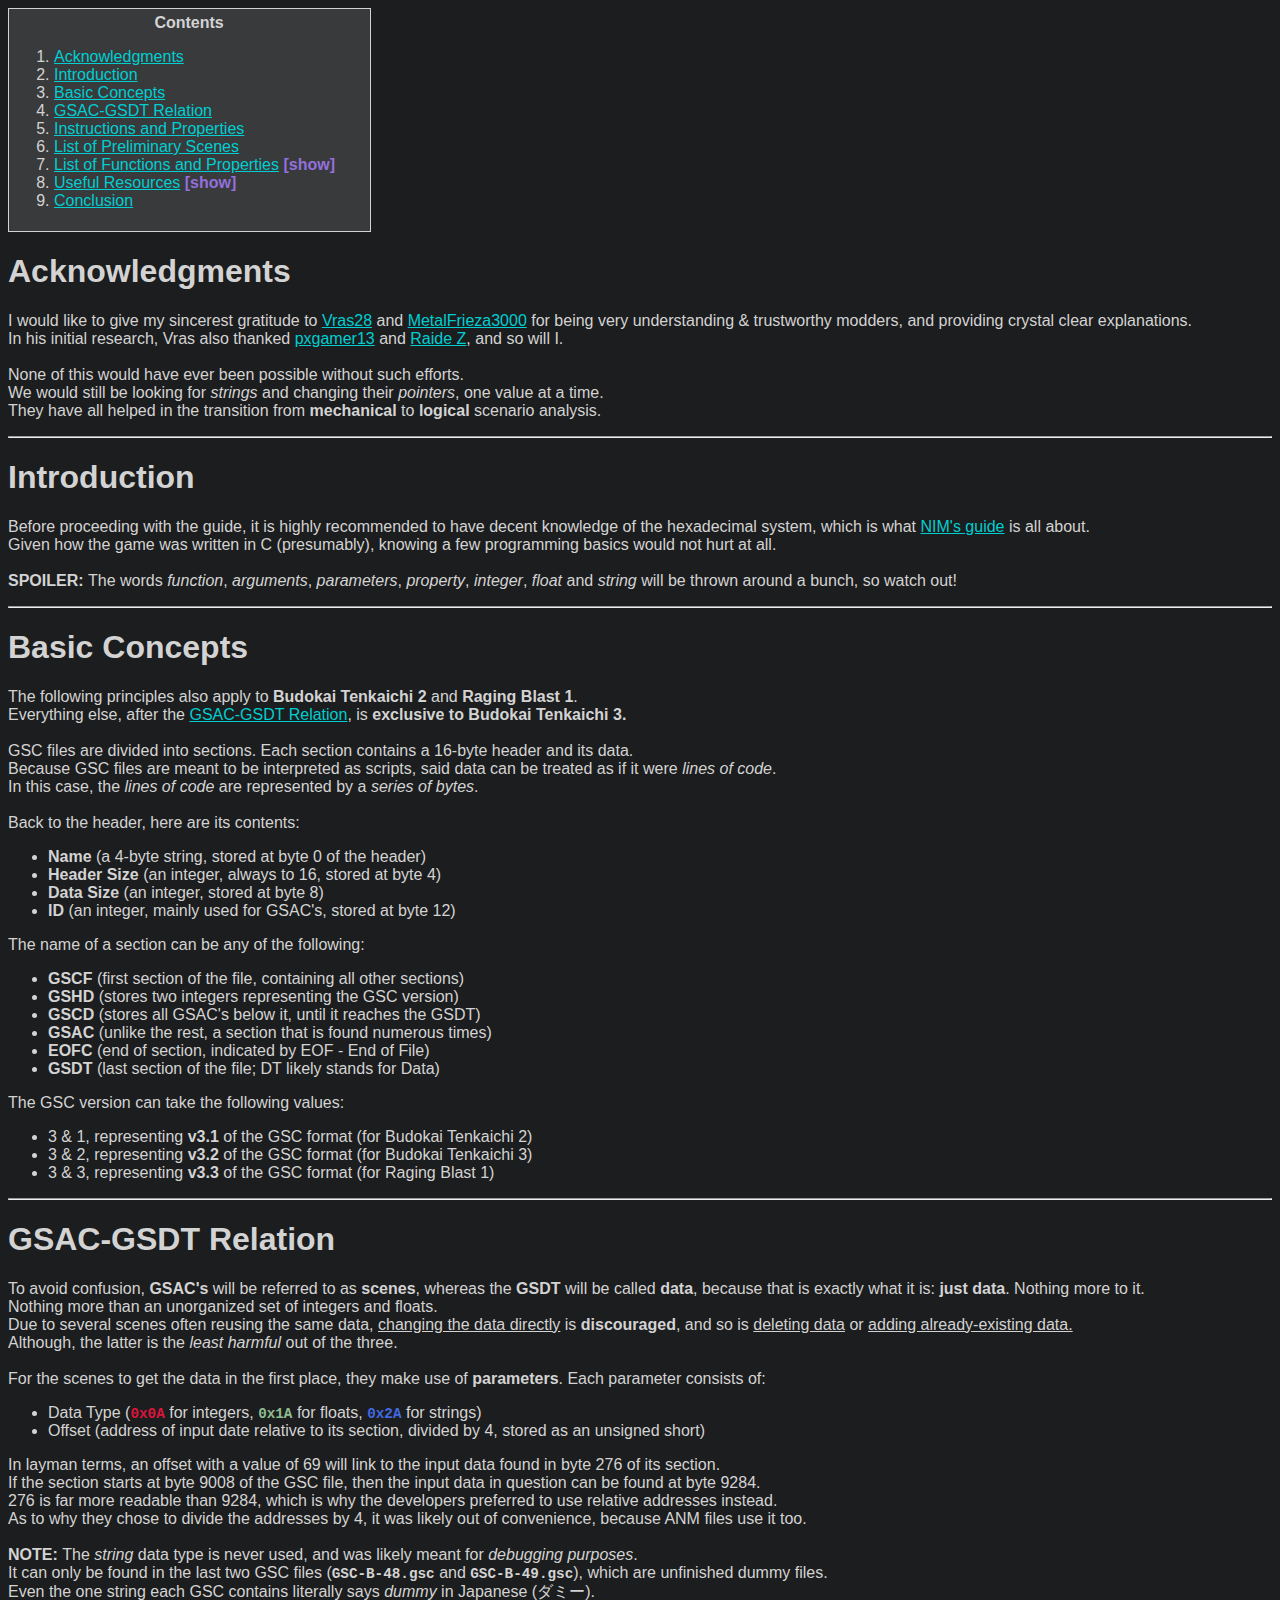
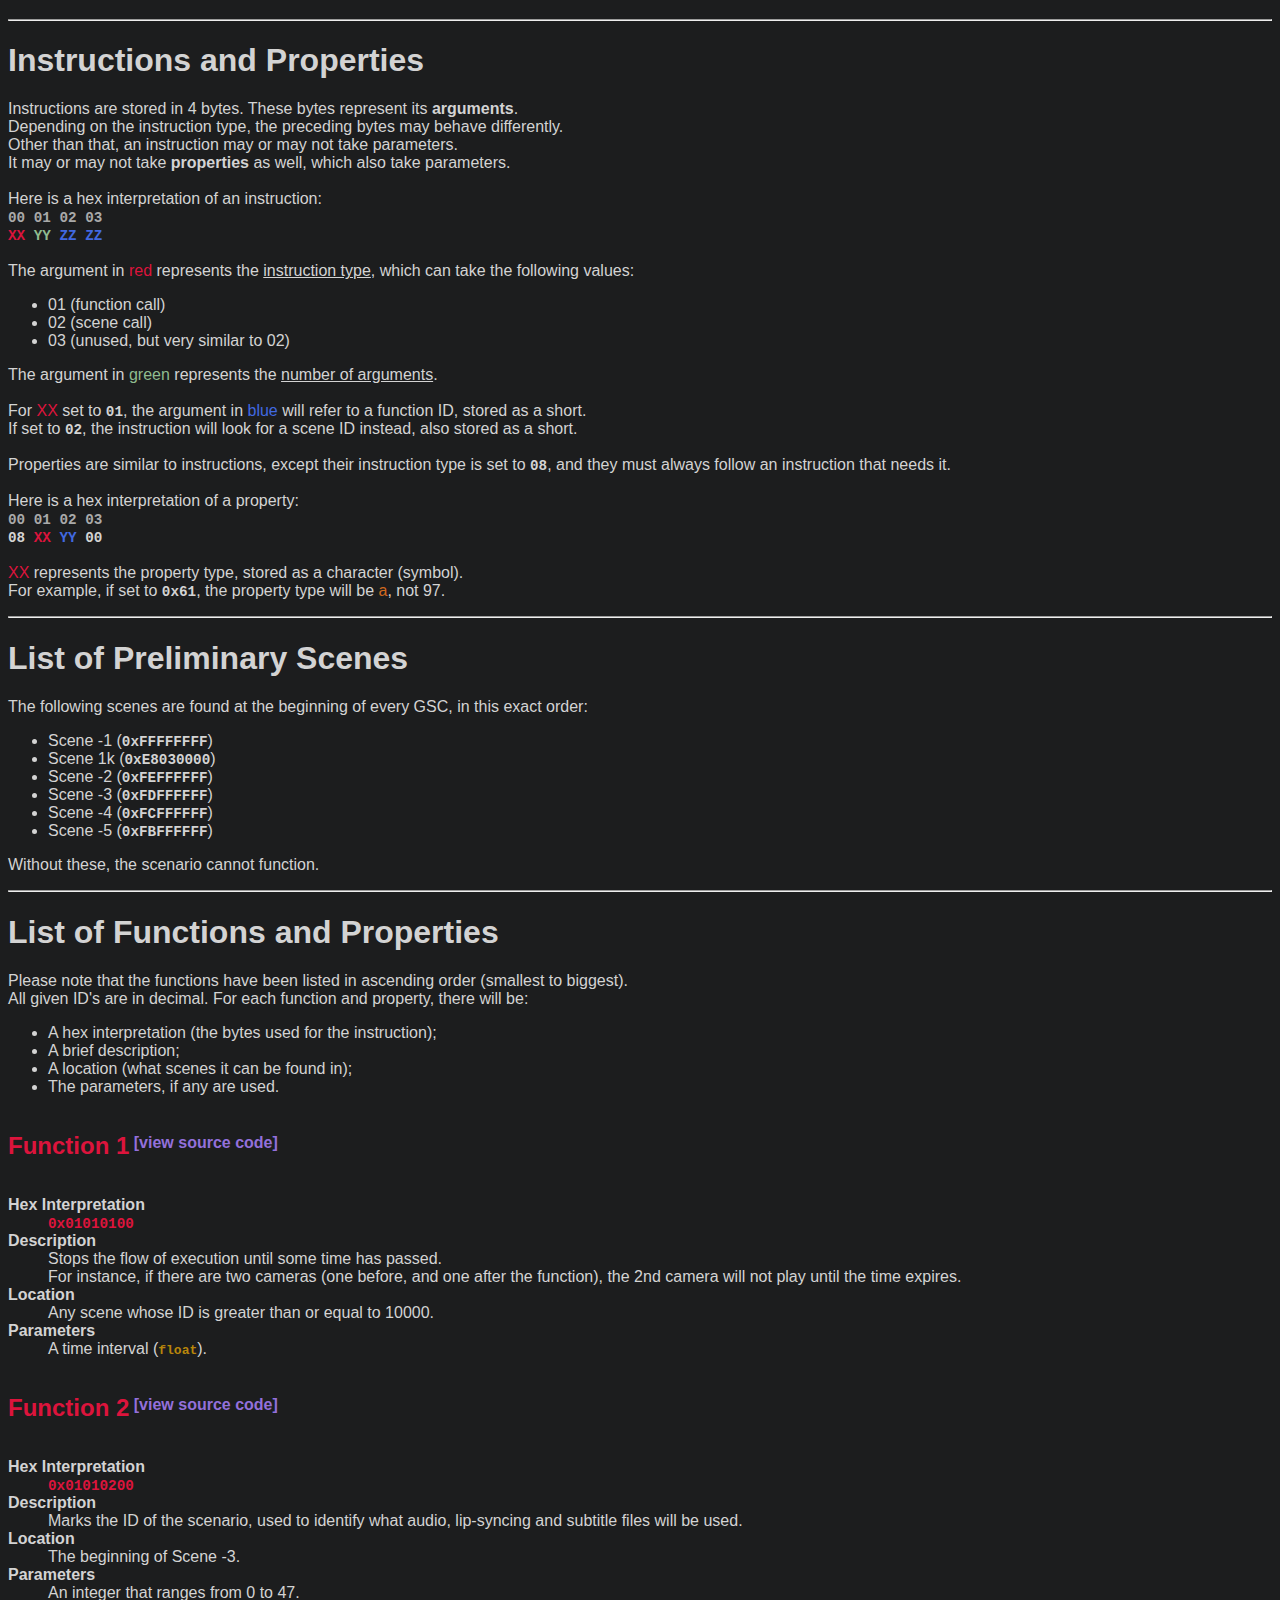
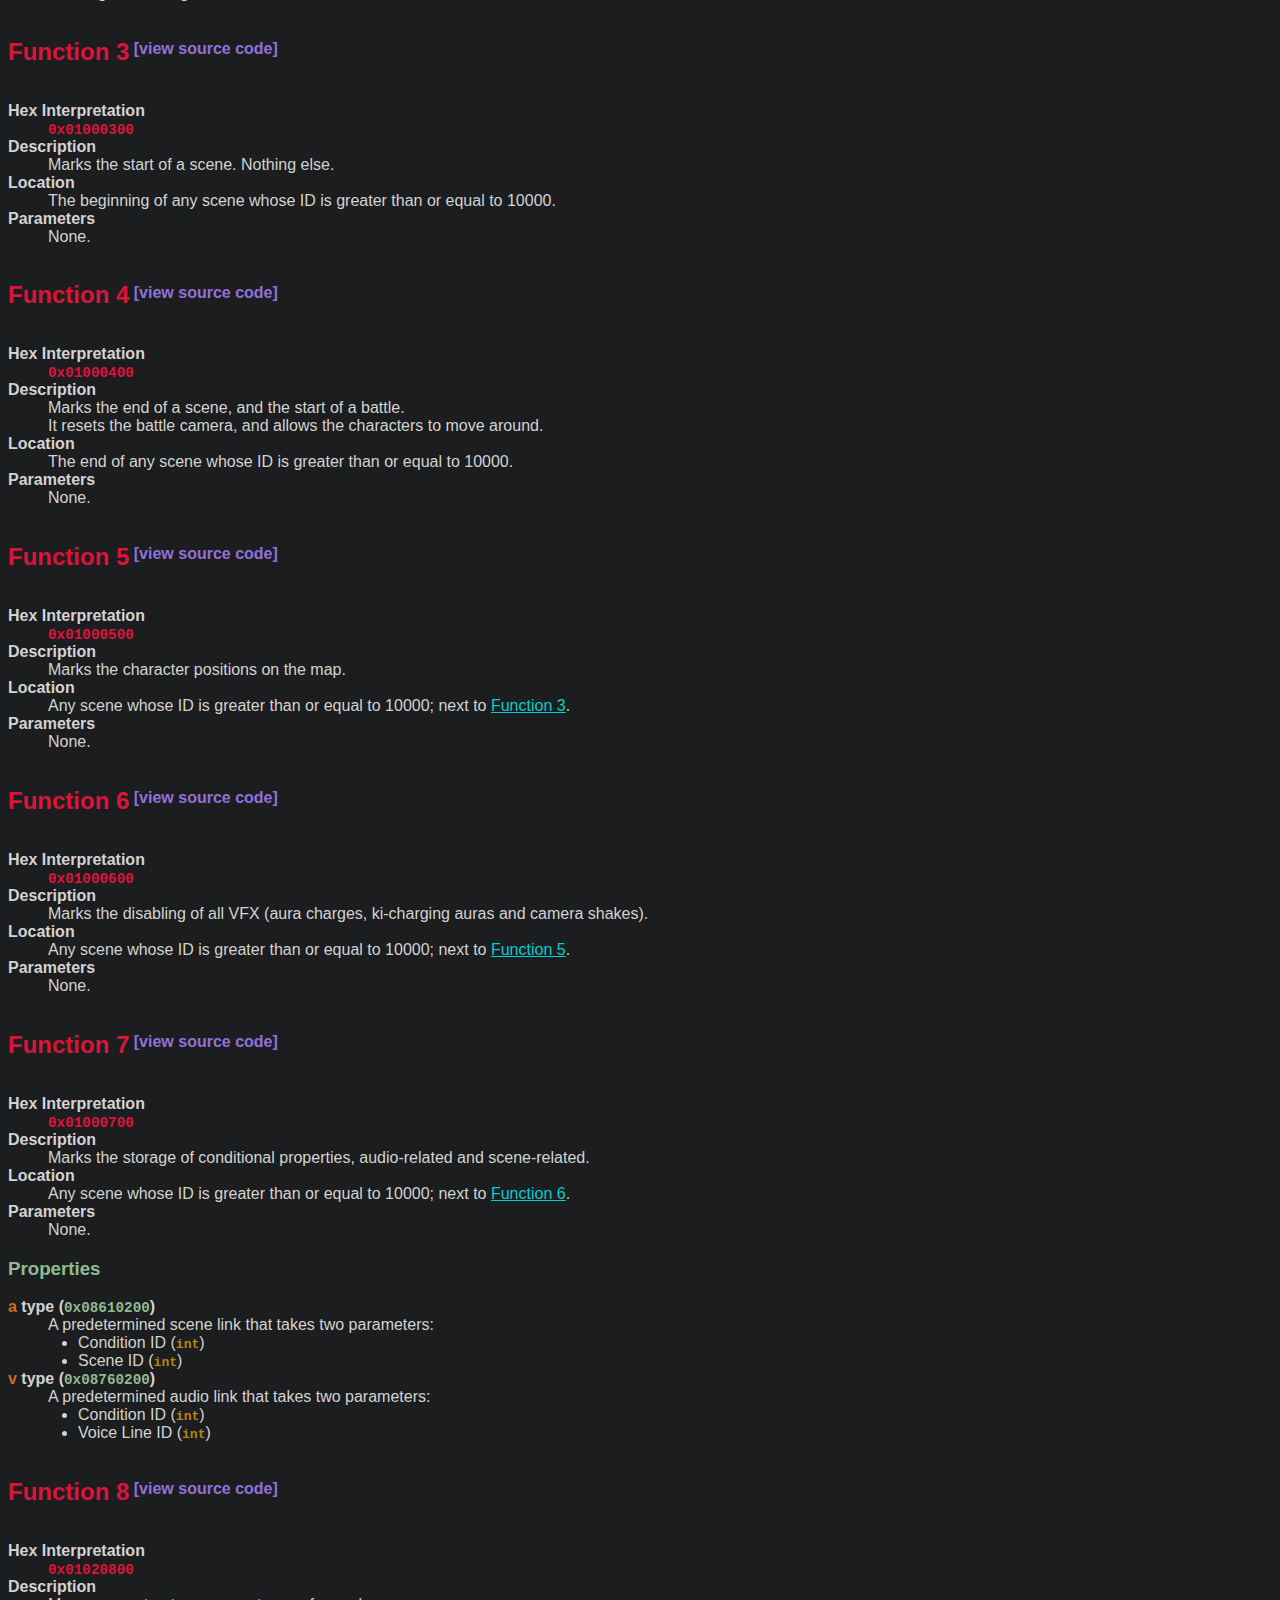
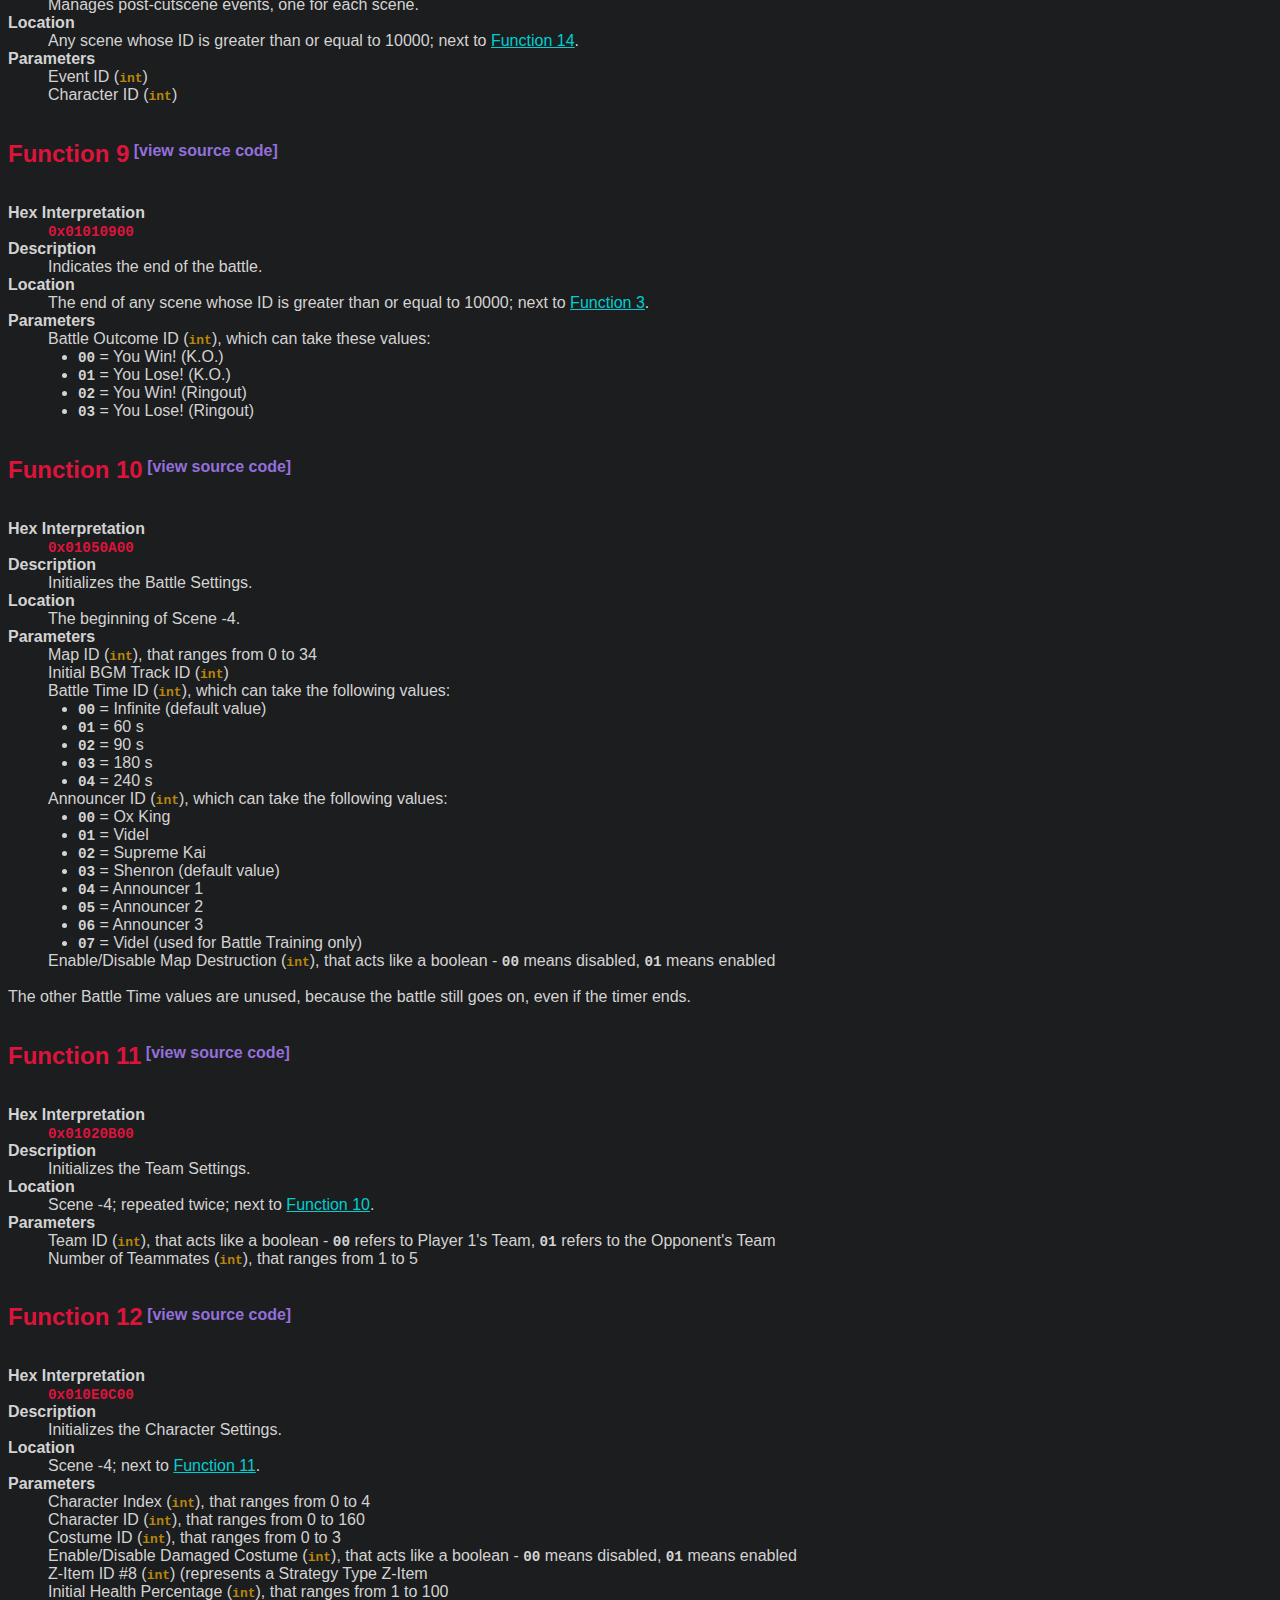
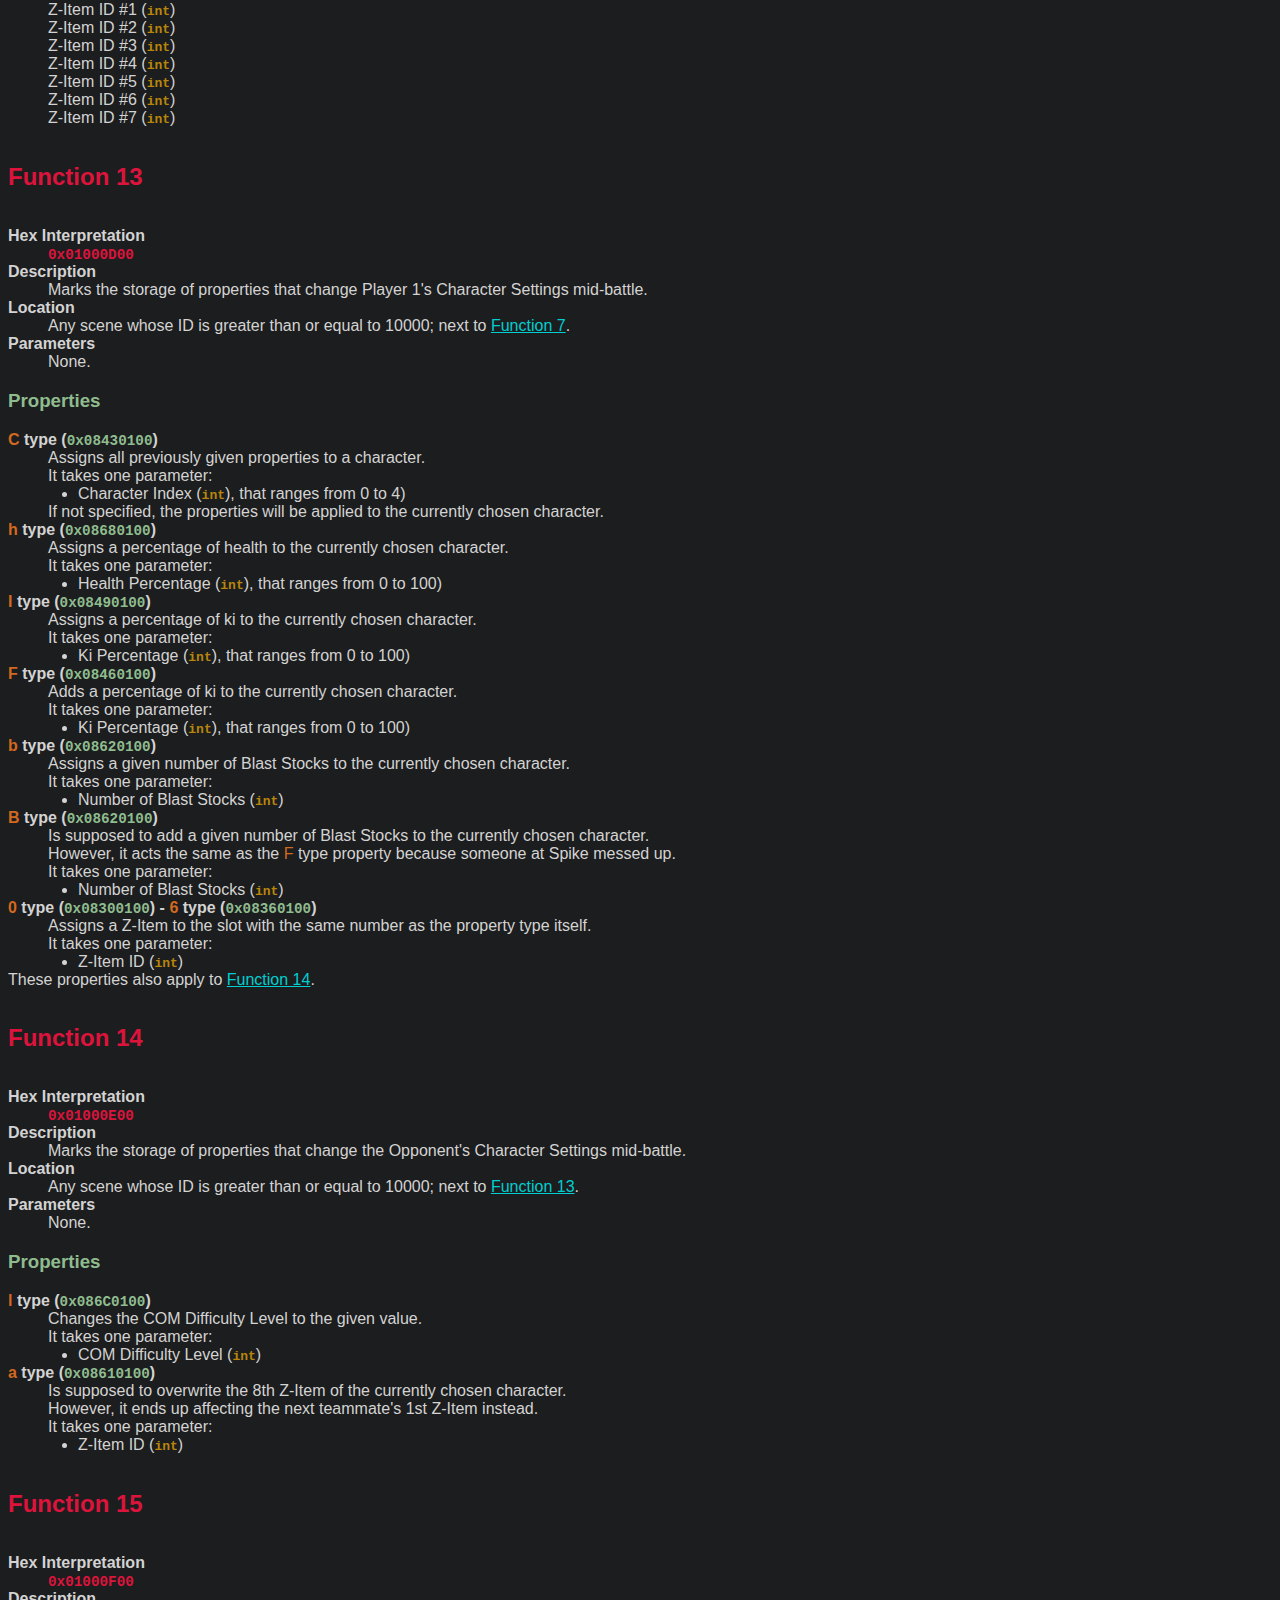
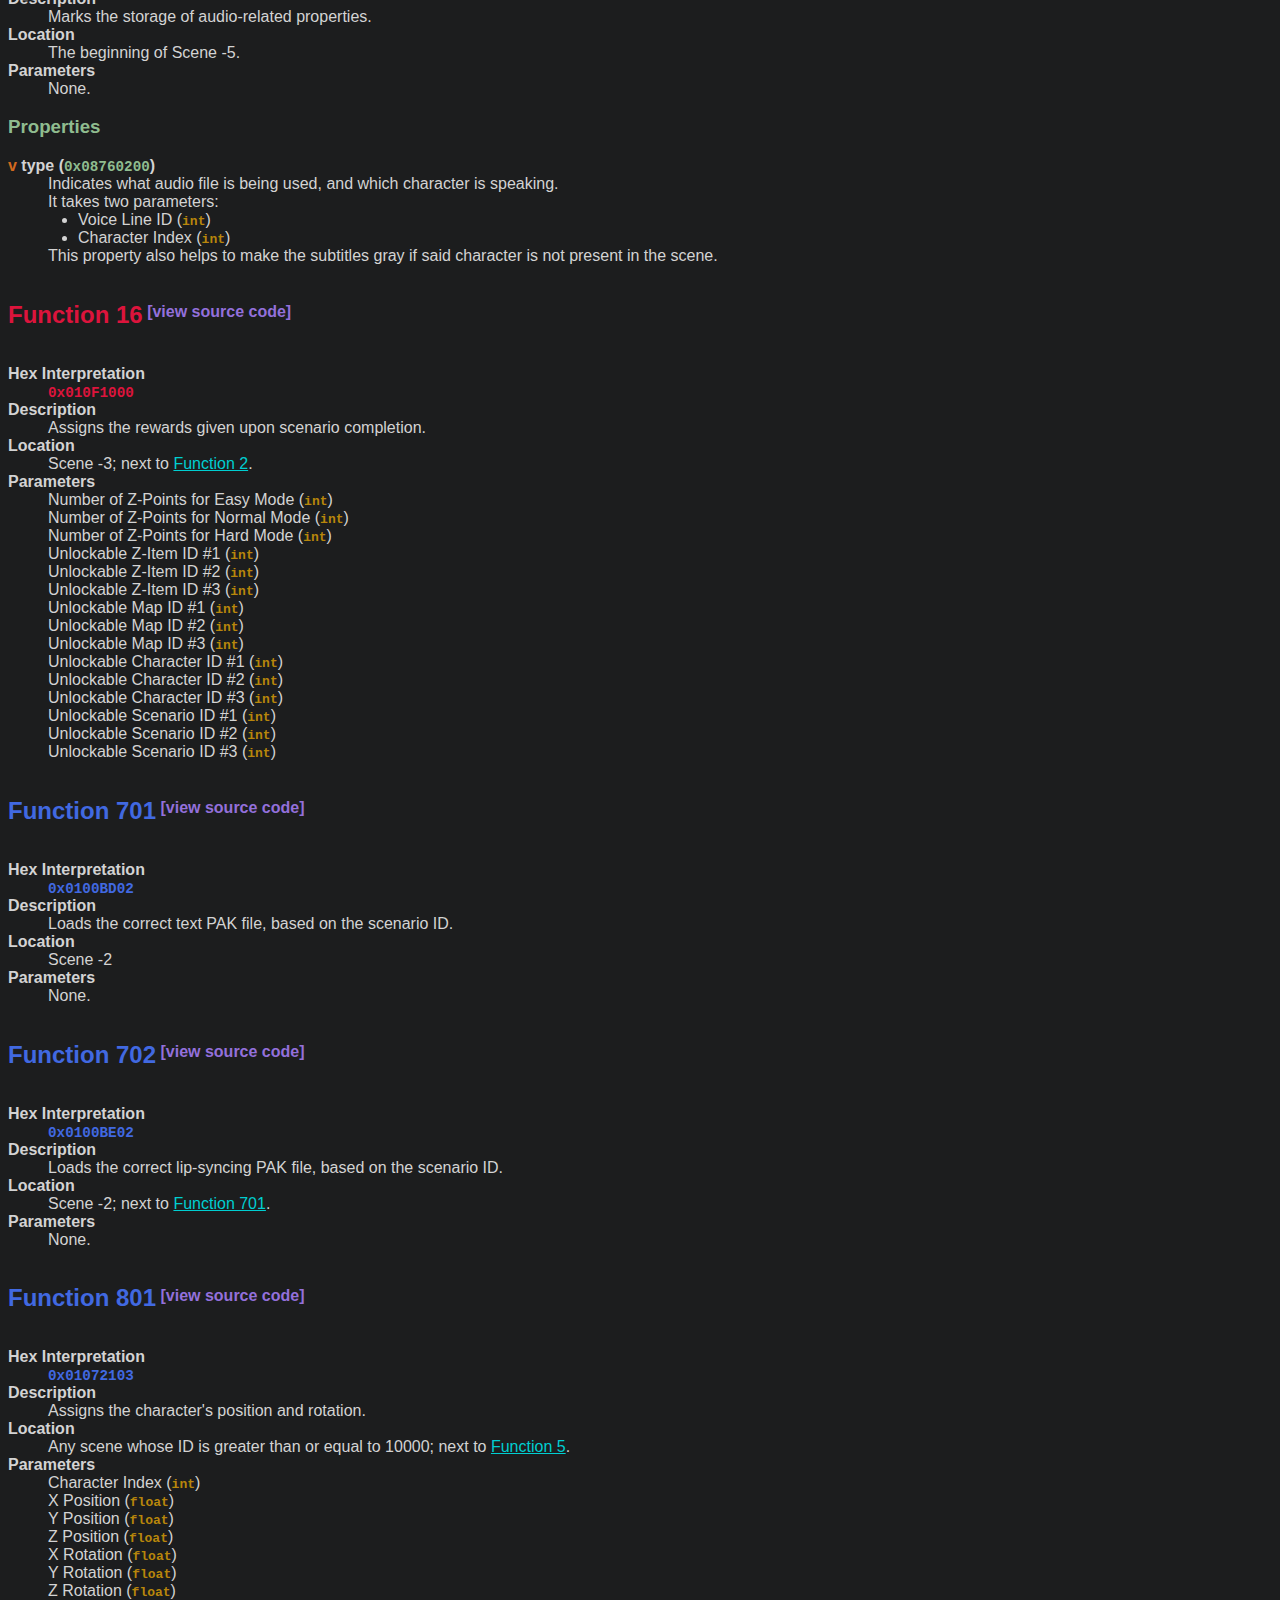
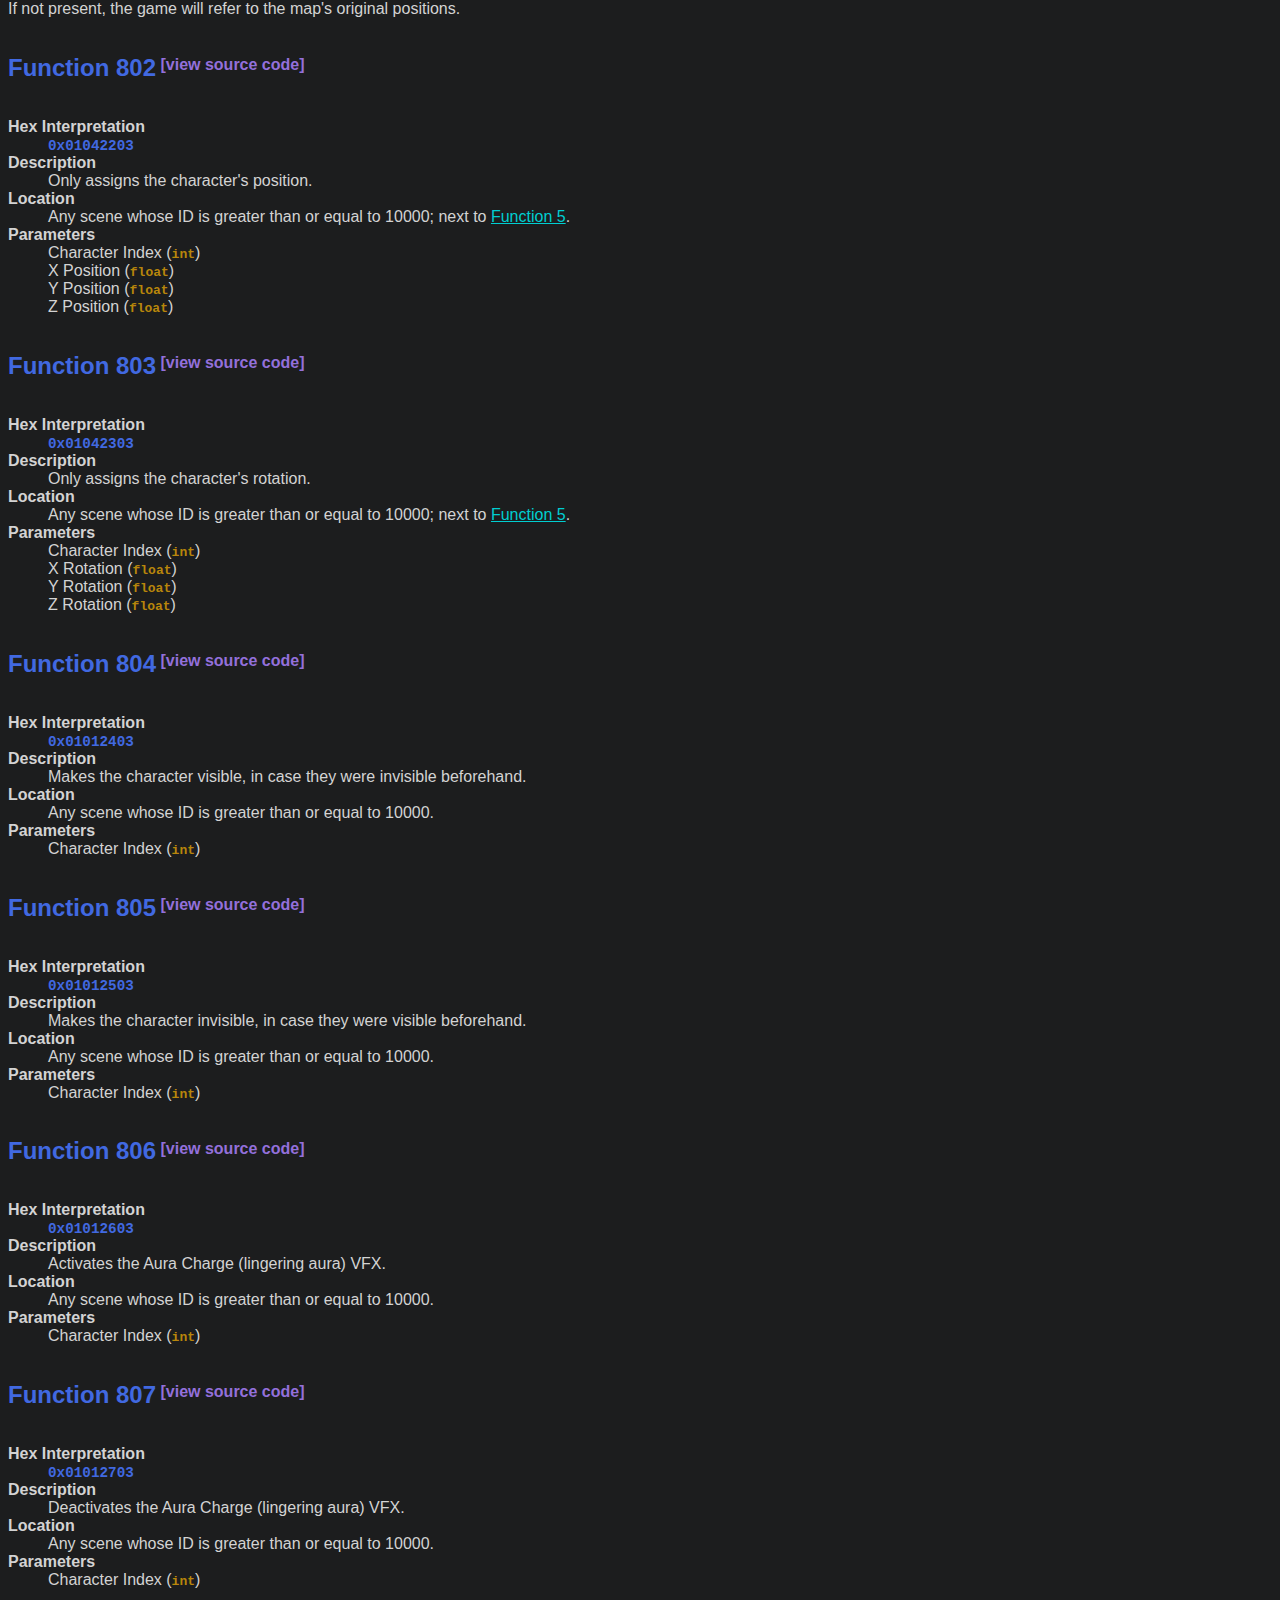
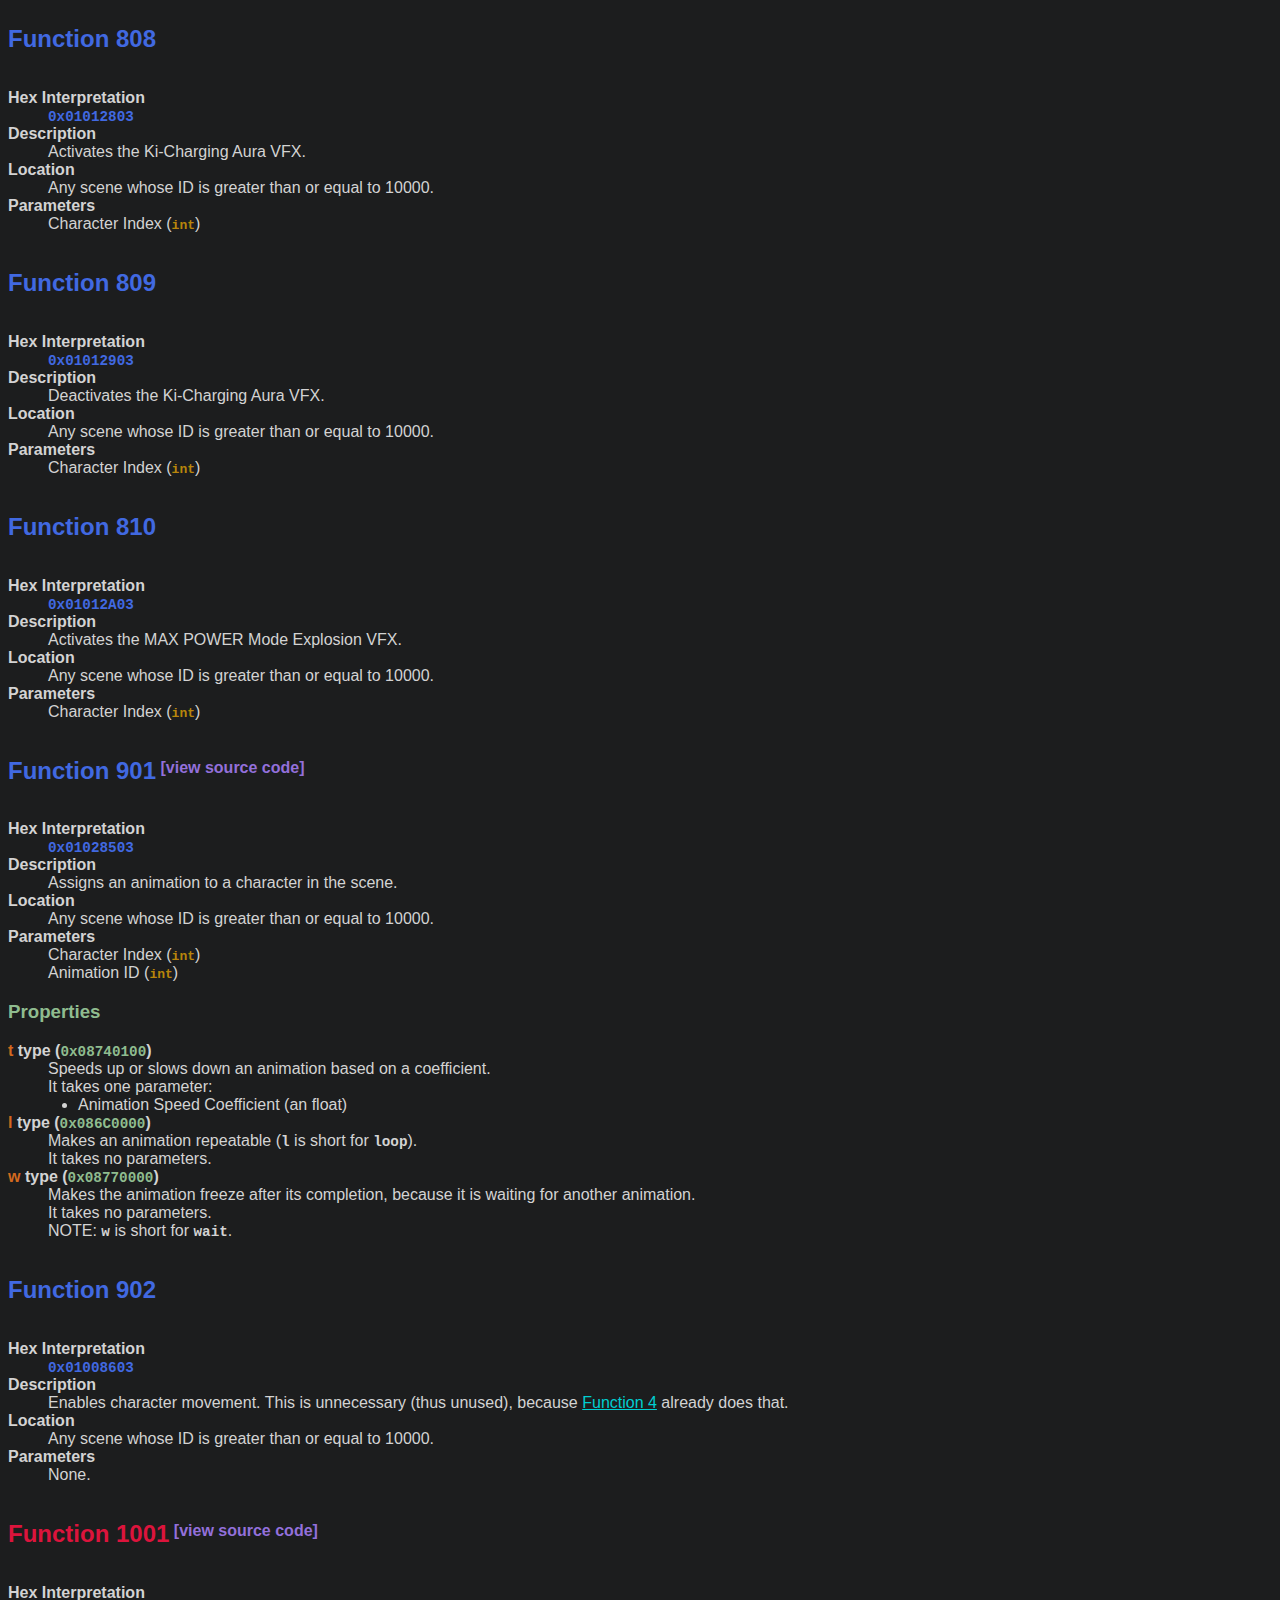
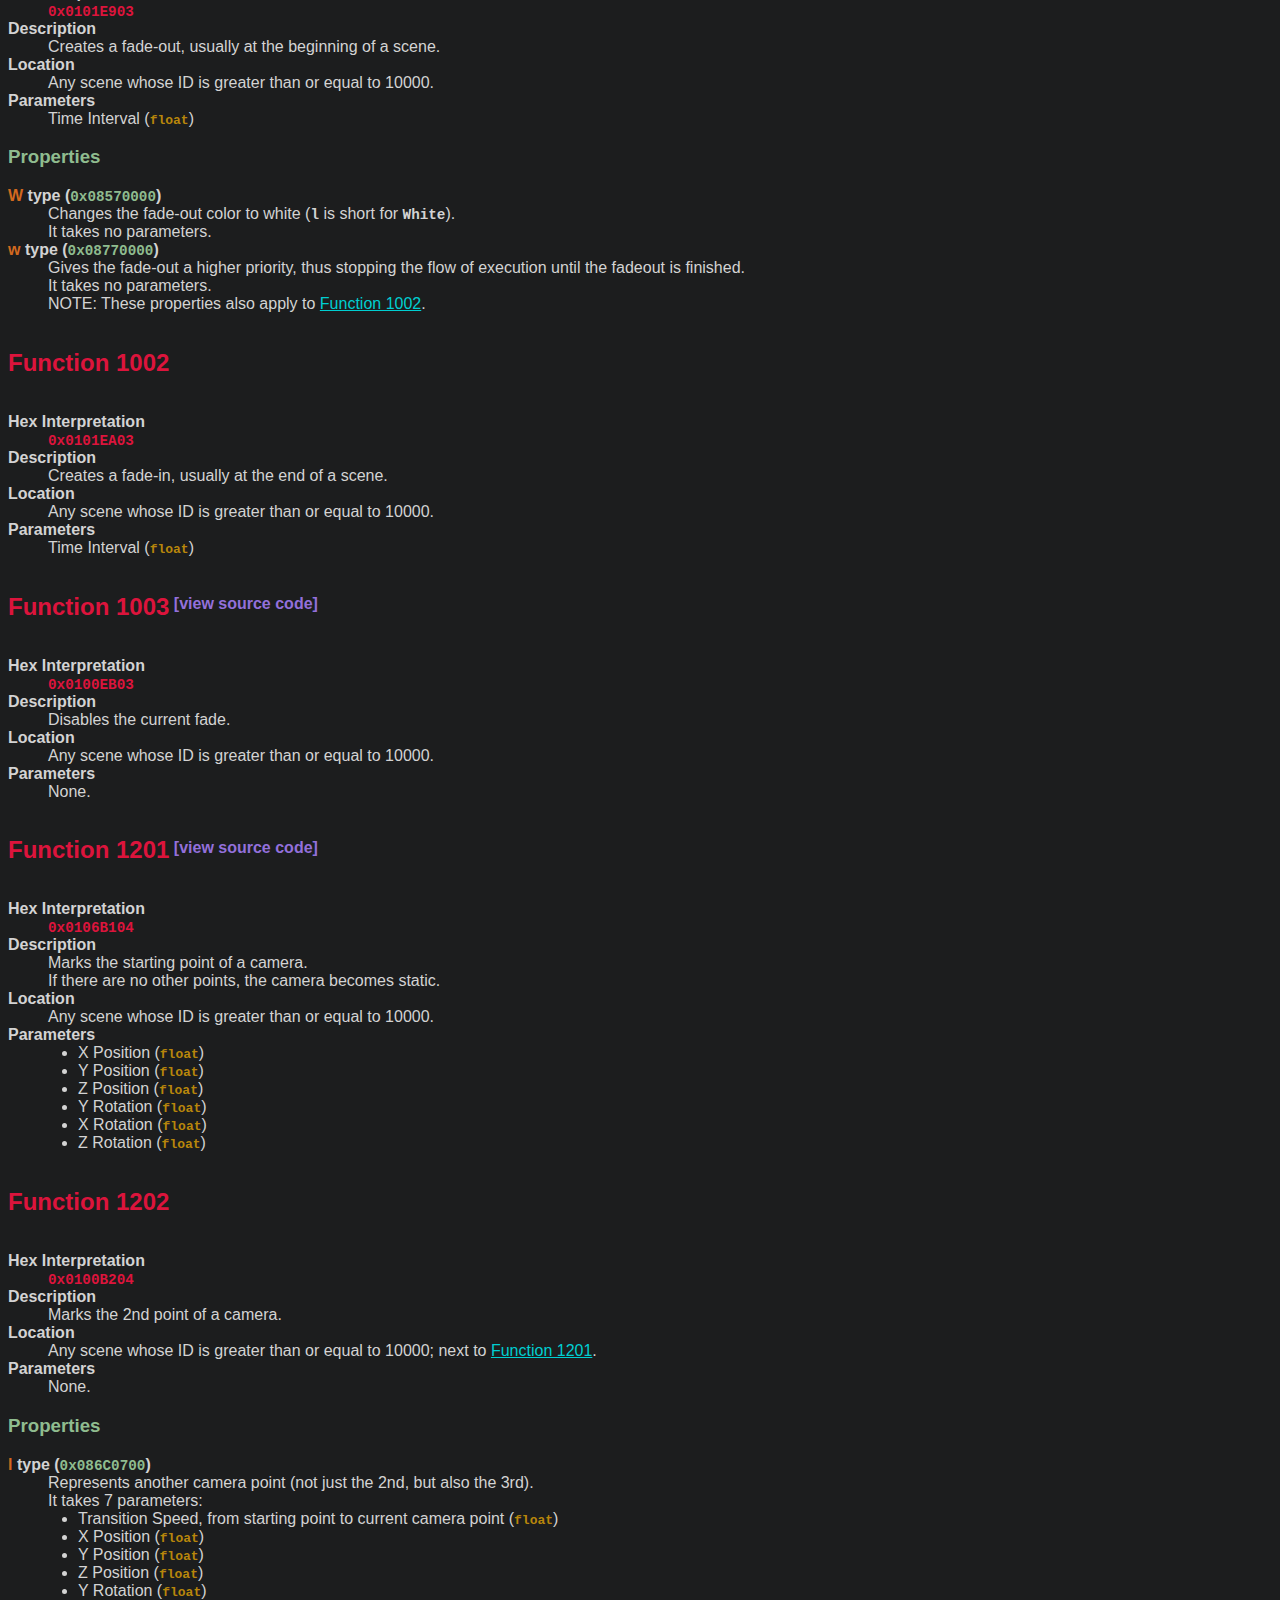
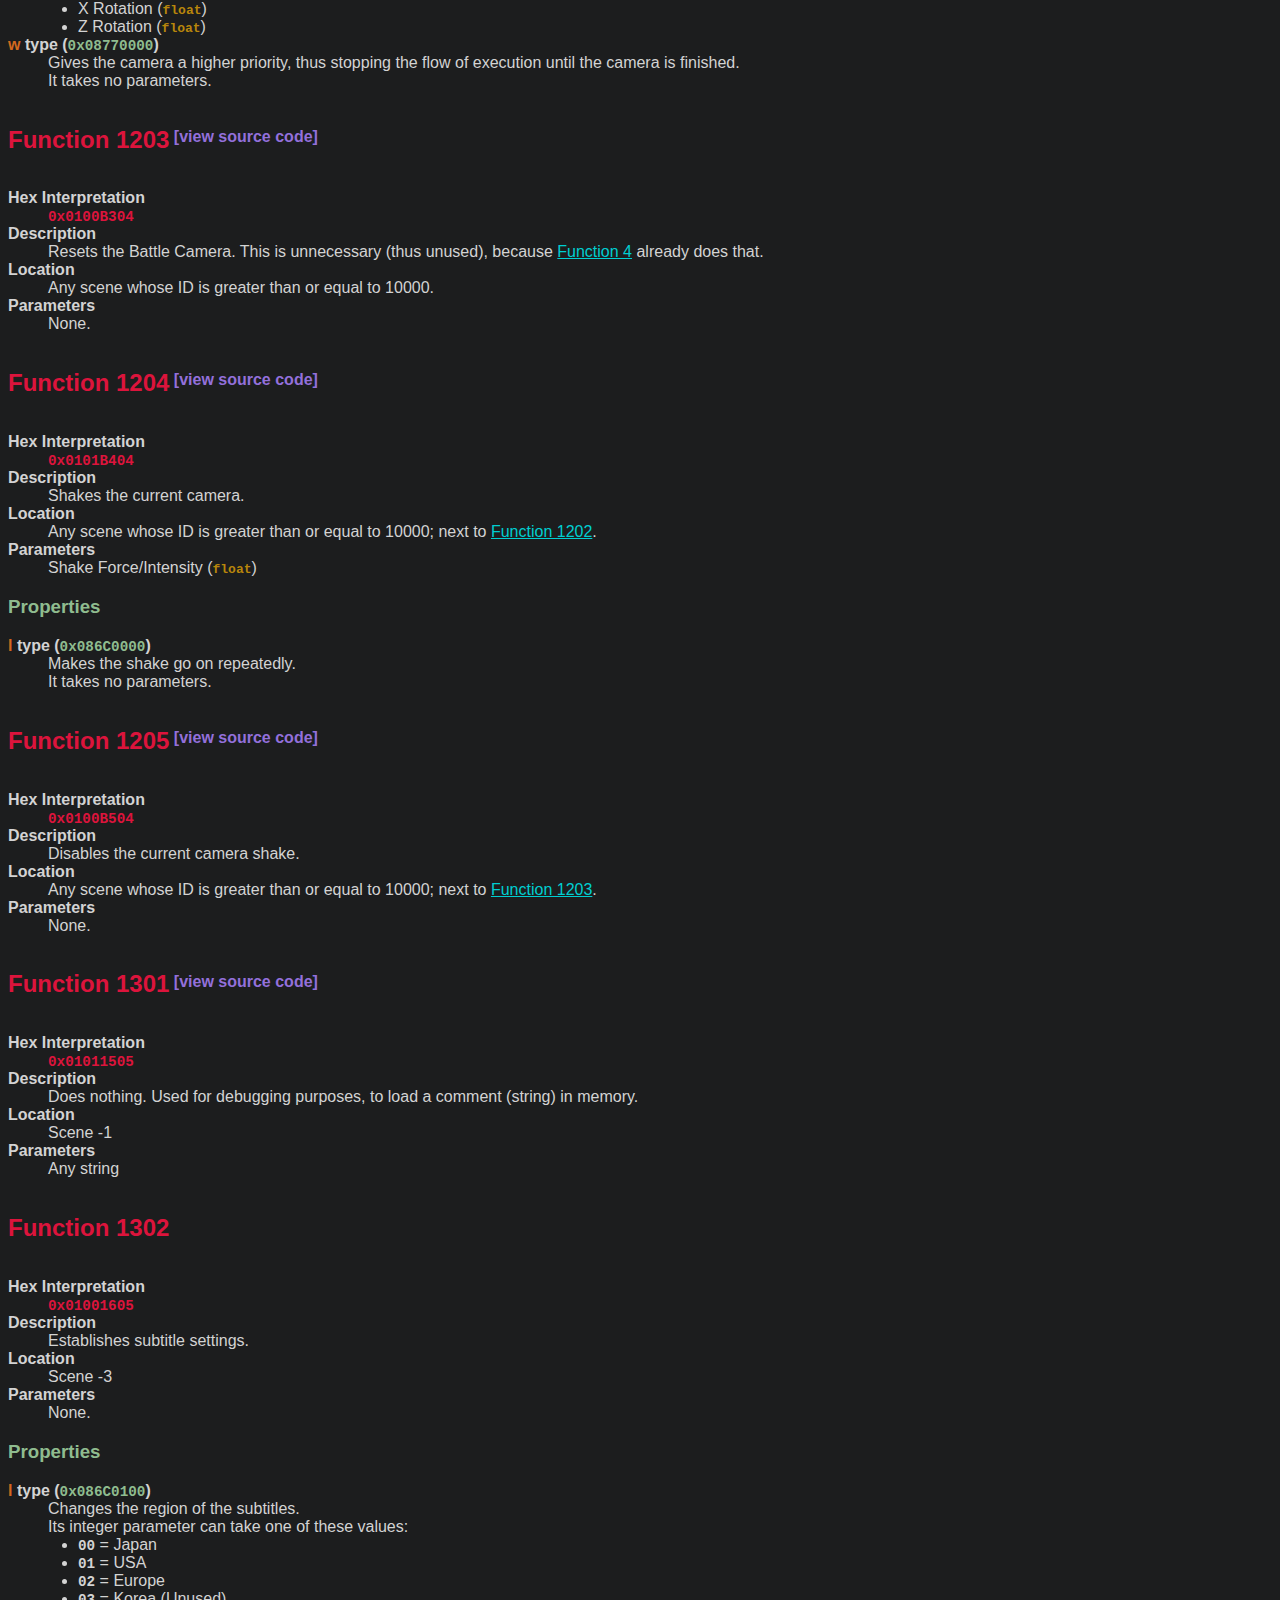
<file: complete-gsc-breakdown/index.html>
<!DOCTYPE html>
<html>
    <head>
        <title>Complete GSC Breakdown</title>
        <link rel="stylesheet" href="res\index.css">
        <link rel="icon" href="res\index.ico">
        <!-- embed metadata -->
        <meta content="Complete GSC Breakdown" property="og:title"/>
        <meta content="The most up-to-date analytical research of Dragon History scenarios in Budokai Tenkaichi 3." property="og:description"/>
        <meta content="https://embed.com/vivethemodder.github.io/complete-gsc-breakdown" property="og:url"/>
        <meta content="https://vivethemodder.github.io/complete-gsc-breakdown/img/embed.png" property="og:image"/>
        <meta content="#fc9f69" data-react-helmet="true" name="theme-color"/>
        <meta name="twitter:card" content="summary_large_image">
        <!-- additional metadata for better search results -->
        <meta name="description" content="The most up-to-date analytical research of Dragon History scenarios in Budokai Tenkaichi 3.">
        <meta name="keywords" content="Budokai Tenkaichi 3, Tenkaichi 3, DBZBT3, Modding, Dragon History, ViveTheModder, Vras28, MetalFrieza3000, pxgamer13, Raide">
        <meta name="author" content="ViveTheModder, Vras28, MetalFrieza3000, pxgamer13, Raide">
        <meta name="viewport" content="width=device-width, initial-scale=1.0">
    </head>
    <body>
        <div>
            <span id="title">Contents</span>
            <ol>
                <li><a href="#ACK">Acknowledgments</a></li>
                <li><a href="#INTRO">Introduction</a></li>
                <li><a href="#BASICS">Basic Concepts</a></li>
                <li><a href="#GSACvsGSDT">GSAC-GSDT Relation</a></li>
                <li><a href="#INSTRUCT-PROPERTY">Instructions and Properties</a></li>
                <li><a href="#PRELIM-SCENES">List of Preliminary Scenes</a></li>
                <li>
                    <a href="#FUNC-PROP-LIST">List of Functions and Properties</a> <span class="toggleText" onclick="toggleList(0)">[show]</span>
                    <ul class="toggleUL">
                        <li><a href="#FUNC-1">Function 1</a></li>
                        <li><a href="#FUNC-2">Function 2</a></li>
                        <li><a href="#FUNC-3">Function 3</a></li>
                        <li><a href="#FUNC-4">Function 4</a></li>
                        <li><a href="#FUNC-5">Function 5</a></li>
                        <li><a href="#FUNC-6">Function 6</a></li>
                        <li><a href="#FUNC-7">Function 7</a></li>
                        <li><a href="#FUNC-8">Function 8</a></li>
                        <li><a href="#FUNC-9">Function 9</a></li>
                        <li><a href="#FUNC-10">Function 10</a></li>
                        <li><a href="#FUNC-11">Function 11</a></li>
                        <li><a href="#FUNC-12">Function 12</a></li>
                        <li><a href="#FUNC-13">Function 13</a></li>
                        <li><a href="#FUNC-14">Function 14</a></li>
                        <li><a href="#FUNC-15">Function 15</a></li>
                        <li><a href="#FUNC-16">Function 16</a></li>
                        <li><a href="#FUNC-701">Function 701</a></li>
                        <li><a href="#FUNC-702">Function 702</a></li>
                        <li><a href="#FUNC-801">Function 801</a></li>
                        <li><a href="#FUNC-802">Function 802</a></li>
                        <li><a href="#FUNC-803">Function 803</a></li>
                        <li><a href="#FUNC-804">Function 804</a></li>
                        <li><a href="#FUNC-805">Function 805</a></li>
                        <li><a href="#FUNC-806">Function 806</a></li>
                        <li><a href="#FUNC-807">Function 807</a></li>
                        <li><a href="#FUNC-808">Function 808</a></li>
                        <li><a href="#FUNC-809">Function 809</a></li>
                        <li><a href="#FUNC-810">Function 810</a></li>
                        <li><a href="#FUNC-901">Function 901</a></li>
                        <li><a href="#FUNC-902">Function 902</a></li>
                        <li><a href="#FUNC-1001">Function 1001</a></li>
                        <li><a href="#FUNC-1002">Function 1002</a></li>
                        <li><a href="#FUNC-1003">Function 1003</a></li>
                        <li><a href="#FUNC-1201">Function 1201</a></li>
                        <li><a href="#FUNC-1202">Function 1202</a></li>
                        <li><a href="#FUNC-1203">Function 1203</a></li>
                        <li><a href="#FUNC-1204">Function 1204</a></li>
                        <li><a href="#FUNC-1205">Function 1205</a></li>
                        <li><a href="#FUNC-1301">Function 1301</a></li>
                        <li><a href="#FUNC-1302">Function 1302</a></li>
                        <li><a href="#FUNC-1501">Function 1501</a></li>
                        <li><a href="#FUNC-1502">Function 1502</a></li>
                        <li><a href="#FUNC-1601">Function 1601</a></li>
                        <li><a href="#FUNC-1602">Function 1602</a></li>
                        <li><a href="#FUNC-1603">Function 1603</a></li>
                        <li><a href="#FUNC-1701">Function 1701</a></li>

                    </ul>
                </li>
                <li>
                    <a href="#RESOURCES">Useful Resources</a> <span class="toggleText" onclick="toggleList(1)">[show]</span>
                    <ul class="toggleUL">
                        <li><a href="#BGM-TXT">BGM ID List</a></li>
                        <li><a href="#CHARS-TXT">Character ID List</a></li>
                        <li><a href="#COND-TXT">Condition ID List</a></li>
                        <li><a href="#EVENT-TXT">Event ID List</a></li>
                        <li><a href="#MAP-TXT">Map ID List</a></li>
                        <li><a href="#ITEMS-TXT">Z-Item ID List</a></li>
                    </ul>
                </li>
                <li><a href="#OUTRO">Conclusion</a></li>
            </ol>
        </div>
        <h1 id="ACK">Acknowledgments</h1>
        <p>
            I would like to give my sincerest gratitude to <a href="https://www.youtube.com/channel/UCbxNxkkWMy7S1z4lZTCw0ow" target="_blank">Vras28</a> and <a href="https://www.youtube.com/@MetalFreezer3000" target="_blank">MetalFrieza3000</a> for being very understanding & trustworthy modders, and providing crystal clear explanations.<br>
            In his initial research, Vras also thanked <a href="https://www.youtube.com/user/pxgamer13" target="_blank">pxgamer13</a> and <a href="https://www.youtube.com/channel/UCsI8NPm4-2FWqf_Oful5frQ" target="_blank">Raide Z</a>, and so will I.<br><br>
            None of this would have ever been possible without such efforts.<br>
            We would still be looking for <i>strings</i> and changing their <i>pointers</i>, one value at a time.<br>
            They have all helped in the transition from <b>mechanical</b> to <b>logical</b> scenario analysis.     
        </p>
        <hr><h1 id="INTRO">Introduction</h1>
        <p>
            Before proceeding with the guide, it is highly recommended to have decent knowledge of the hexadecimal system, which is what <a href="https://cdn.discordapp.com/attachments/507641616060776448/1063565230250147932/2_-_Hex_explanation.pdf" target="_blank">NIM's guide</a> is all about.<br>
            Given how the game was written in C (presumably), knowing a few programming basics would not hurt at all.<br><br>
            <b>SPOILER: </b>The words <i>function</i>, <i>arguments</i>, <i>parameters</i>, <i>property</i>, <i>integer</i>, <i>float</i> and <i>string</i> will be thrown around a bunch, so watch out!
        </p>
        <hr><h1 id="BASICS">Basic Concepts</h1>
        <p>
            The following principles also apply to <b>Budokai Tenkaichi 2</b> and <b>Raging Blast 1</b>.<br>
            Everything else, after the <a href="#GSACvsGSDT">GSAC-GSDT Relation</a>, is <b>exclusive to Budokai Tenkaichi 3.</b><br><br>
            GSC files are divided into sections. Each section contains a 16-byte header and its data.<br>
            Because GSC files are meant to be interpreted as scripts, said data can be treated as if it were <i>lines of code</i>.<br>
            In this case, the <i>lines of code</i> are represented by a <i>series of bytes</i>.<br><br>
            Back to the header, here are its contents:
            <ul>
                <li><b>Name</b> (a 4-byte string, stored at byte 0 of the header)</li>
                <li><b>Header Size</b> (an integer, always to 16, stored at byte 4)</li>
                <li><b>Data Size</b> (an integer, stored at byte 8)</li>
                <li><b>ID</b> (an integer, mainly used for GSAC's, stored at byte 12)</li>
            </ul>
            The name of a section can be any of the following:
            <ul>
                <li><b>GSCF</b> (first section of the file, containing all other sections)</li>
                <li><b>GSHD</b> (stores two integers representing the GSC version)</li>
                <li><b>GSCD</b> (stores all GSAC's below it, until it reaches the GSDT)</li>
                <li><b>GSAC</b> (unlike the rest, a section that is found numerous times)</li>
                <li><b>EOFC</b> (end of section, indicated by EOF - End of File)</li>
                <li><b>GSDT</b> (last section of the file; DT likely stands for Data)</li>
            </ul>
            The GSC version can take the following values:
            <ul>
                <li>3 & 1, representing <b>v3.1</b> of the GSC format (for Budokai Tenkaichi 2)</li>
                <li>3 & 2, representing <b>v3.2</b> of the GSC format (for Budokai Tenkaichi 3)</li>
                <li>3 & 3, representing <b>v3.3</b> of the GSC format (for Raging Blast 1)</li>
            </ul>
        </p>
        <hr><h1 id="GSACvsGSDT">GSAC-GSDT Relation</h1>
        <p>
            To avoid confusion, <b>GSAC's</b> will be referred to as <b>scenes</b>, whereas the <b>GSDT</b> will be called <b>data</b>, because that is exactly what it is: <b>just data</b>. Nothing more to it.<br>
            Nothing more than an unorganized set of integers and floats.<br>
            Due to several scenes often reusing the same data, <u>changing the data directly</u> is <b>discouraged</b>, and so is <u>deleting data</u> or <u>adding already-existing data.</u><br>
            Although, the latter is the <i>least harmful</i> out of the three.<br><br>
            For the scenes to get the data in the first place, they make use of <b>parameters</b>. Each parameter consists of:
            <ul>
                <li>Data Type (<code class="r">0x0A</code> for integers, <code class="g">0x1A</code> for floats, <code class="b">0x2A</code> for strings)</li>
                <li>Offset (address of input date relative to its section, divided by 4, stored as an unsigned short)</li>
            </ul>
            In layman terms, an offset with a value of 69 will link to the input data found in byte 276 of its section.<br>
            If the section starts at byte 9008 of the GSC file, then the input data in question can be found at byte 9284.<br>
            276 is far more readable than 9284, which is why the developers preferred to use relative addresses instead.<br>
            As to why they chose to divide the addresses by 4, it was likely out of convenience, because ANM files use it too.<br><br>
            <b>NOTE: </b>The <i>string</i> data type is never used, and was likely meant for <i>debugging purposes</i>.<br>
            It can only be found in the last two GSC files (<code>GSC-B-48.gsc</code> and <code>GSC-B-49.gsc</code>), which are unfinished dummy files.<br>
            Even the one string each GSC contains literally says <i>dummy</i> in Japanese (ダミー).           
        </p>
        <hr><h1 id="INSTRUCT-PROPERTY">Instructions and Properties</h1>
        <p>
            Instructions are stored in 4 bytes. These bytes represent its <b>arguments</b>.<br>
            Depending on the instruction type, the preceding bytes may behave differently.<br>
            Other than that, an instruction may or may not take parameters.<br>
            It may or may not take <b>properties</b> as well, which also take parameters.<br><br>
            Here is a hex interpretation of an instruction:<br>
            <code class="gr">00 01 02 03</code><br>
            <code><span class="r">XX</span> <span class="g">YY</span> <span class="b">ZZ ZZ</span></code><br><br>
            The argument in <span class="r">red</span> represents the <u>instruction type</u>, which can take the following values:
            <ul>
                <li>01 (function call)</li>
                <li>02 (scene call)</li>
                <li>03 (unused, but very similar to 02)</li>
            </ul>
            The argument in <span class="g">green</span> represents the <u>number of arguments</u>.<br><br> 
            For <span class="r">XX</span> set to <code>01</code>, the argument in <span class="b">blue</span> will refer to a function ID, stored as a short.<br>
            If set to <code>02</code>, the instruction will look for a scene ID instead, also stored as a short.<br><br>
            Properties are similar to instructions, except their instruction type is set to <code>08</code>, and they must always follow an instruction that needs it.<br><br>
            Here is a hex interpretation of a property:<br>
            <code class="gr">00 01 02 03</code><br>
            <code>08 <span class="r">XX</span> <span class="b">YY</span> 00</code><br><br>
            <span class="r">XX</span> represents the property type, stored as a character (symbol).<br>
            For example, if set to <code>0x61</code>, the property type will be <span class="ch">a</span>, not 97.
        </p>
        <hr><h1 id="PRELIM-SCENES">List of Preliminary Scenes</h1>
        <p>
            The following scenes are found at the beginning of every GSC, in this exact order:
            <ul>
                <li>Scene -1 (<code>0xFFFFFFFF</code>)</li>
                <li>Scene 1k (<code>0xE8030000</code>)</li>
                <li>Scene -2 (<code>0xFEFFFFFF</code>)</li>
                <li>Scene -3 (<code>0xFDFFFFFF</code>)</li>
                <li>Scene -4 (<code>0xFCFFFFFF</code>)</li>
                <li>Scene -5 (<code>0xFBFFFFFF</code>)</li>
            </ul>
            Without these, the scenario cannot function.
        </p>
        <hr><h1 id="FUNC-PROP-LIST">List of Functions and Properties</h1>
        <p>
            Please note that the functions have been listed in ascending order (smallest to biggest).<br> 
            All given ID's are in decimal. For each function and property, there will be:
            <ul>
                <li>A hex interpretation (the bytes used for the instruction);</li>
                <li>A brief description;</li>
                <li>A location (what scenes it can be found in);</li>
                <li>The parameters, if any are used.</li>
            </ul>
        </p>  
        <h2 id="FUNC-1" class="r">Function 1</h2> <span class="toggleSrcText" onclick="toggleImg(0)">[view source code]</span> 
        <img class="toggleSrc" src="img\func-0001.png">
        <dl>
            <dt>Hex Interpretation</dt>
            <dd><code class="r">0x01010100</code></dd>
            <dt>Description</dt>
            <dd>
                Stops the flow of execution until some time has passed.<br>
                For instance, if there are two cameras (one before, and one after the function), the 2nd camera will not play until the time expires.
            </dd>
            <dt>Location</dt>
            <dd>Any scene whose ID is greater than or equal to 10000.</dd>
            <dt>Parameters</dt>
            <dd>A time interval (<span class="float">float</span>).</dd>
        </dl>
        <h2 id="FUNC-2" class="r">Function 2</h2> <span class="toggleSrcText" onclick="toggleImg(1)">[view source code]</span> 
        <img class="toggleSrc" src="img\func-0002.png">
        <dl>
            <dt>Hex Interpretation</dt>
            <dd><code class="r">0x01010200</code></dd>
            <dt>Description</dt>
            <dd>Marks the ID of the scenario, used to identify what audio, lip-syncing and subtitle files will be used.</dd>
            <dt>Location</dt>
            <dd>The beginning of Scene -3.</dd>
            <dt>Parameters</dt>
            <dd>An integer that ranges from 0 to 47.</dd>
        </dl>
        <h2 id="FUNC-3" class="r">Function 3</h2> <span class="toggleSrcText" onclick="toggleImg(2)">[view source code]</span> 
        <img class="toggleSrc" src="img\func-0003.png">
        <dl>
            <dt>Hex Interpretation</dt>
            <dd><code class="r">0x01000300</code></dd>
            <dt>Description</dt>
            <dd>Marks the start of a scene. Nothing else.</dd>
            <dt>Location</dt>
            <dd>The beginning of any scene whose ID is greater than or equal to 10000.</dd>
            <dt>Parameters</dt>
            <dd>None.</dd>
        </dl>
        <h2 id="FUNC-4" class="r">Function 4</h2> <span class="toggleSrcText" onclick="toggleImg(3)">[view source code]</span> 
        <img class="toggleSrc" src="img\func-0004.png">
        <dl>
            <dt>Hex Interpretation</dt>
            <dd><code class="r">0x01000400</code></dd>
            <dt>Description</dt>
            <dd>
                Marks the end of a scene, and the start of a battle.<br>
                It resets the battle camera, and allows the characters to move around.
            </dd>
            <dt>Location</dt>
            <dd>The end of any scene whose ID is greater than or equal to 10000.</dd>
            <dt>Parameters</dt>
            <dd>None.</dd>
        </dl>
        <h2 id="FUNC-5" class="r">Function 5</h2> <span class="toggleSrcText" onclick="toggleImg(4)">[view source code]</span> 
        <img class="toggleSrc" src="img\func-0005.png">
        <dl>
            <dt>Hex Interpretation</dt>
            <dd><code class="r">0x01000500</code></dd>
            <dt>Description</dt>
            <dd>Marks the character positions on the map.</dd>
            <dt>Location</dt>
            <dd>Any scene whose ID is greater than or equal to 10000; next to <a href="#FUNC-3">Function 3</a>.</dd>
            <dt>Parameters</dt>
            <dd>None.</dd>
        </dl>
        <h2 id="FUNC-6" class="r">Function 6</h2> <span class="toggleSrcText" onclick="toggleImg(5)">[view source code]</span> 
        <img class="toggleSrc" src="img\func-0006.png">
        <dl>
            <dt>Hex Interpretation</dt>
            <dd><code class="r">0x01000600</code></dd>
            <dt>Description</dt>
            <dd>Marks the disabling of all VFX (aura charges, ki-charging auras and camera shakes).</dd>
            <dt>Location</dt>
            <dd>Any scene whose ID is greater than or equal to 10000; next to <a href="#FUNC-5">Function 5</a>.</dd>
            <dt>Parameters</dt>
            <dd>None.</dd>
        </dl>
        <h2 id="FUNC-7" class="r">Function 7</h2> <span class="toggleSrcText" onclick="toggleImg(6)">[view source code]</span> 
        <img class="toggleSrc" src="img\func-0007.png">
        <dl>
            <dt>Hex Interpretation</dt>
            <dd><code class="r">0x01000700</code></dd>
            <dt>Description</dt>
            <dd>Marks the storage of conditional properties, audio-related and scene-related.</dd>
            <dt>Location</dt>
            <dd>Any scene whose ID is greater than or equal to 10000; next to <a href="#FUNC-6">Function 6</a>.</dd>
            <dt>Parameters</dt>
            <dd>None.</dd>
        </dl>
        <h3 class="g">Properties</h3>
        <dl>
            <dt><span class="ch">a</span> type (<code class="g">0x08610200</code>)</dt>
            <dd>
                A predetermined scene link that takes two parameters:
                <li>Condition ID (<span class="int">int</span>)</li>
                <li>Scene ID (<span class="int">int</span>)</li>
            </dd>
            <dt><span class="ch">v</span> type (<code class="g">0x08760200</code>)</dt>
            <dd>
                A predetermined audio link that takes two parameters:
                <li>Condition ID (<span class="int">int</span>)</li>
                <li>Voice Line ID (<span class="int">int</span>)</li>
            </dd>
        </dl>
        <h2 id="FUNC-8" class="r">Function 8</h2> <span class="toggleSrcText" onclick="toggleImg(7)">[view source code]</span> 
        <img class="toggleSrc" src="img\func-0008.png">
        <dl>
            <dt>Hex Interpretation</dt>
            <dd><code class="r">0x01020800</code></dd>
            <dt>Description</dt>
            <dd>Manages post-cutscene events, one for each scene.</dd>
            <dt>Location</dt>
            <dd>Any scene whose ID is greater than or equal to 10000; next to <a href="#FUNC-14">Function 14</a>.</dd>
            <dt>Parameters</dt>
            <dd>Event ID (<span class="int">int</span>)</dd>
            <dd>Character ID (<span class="int">int</span>)</dd>
        </dl>
        <h2 id="FUNC-9" class="r">Function 9</h2> <span class="toggleSrcText" onclick="toggleImg(8)">[view source code]</span> 
        <img class="toggleSrc" src="img\func-0009.png">
        <dl>
            <dt>Hex Interpretation</dt>
            <dd><code class="r">0x01010900</code></dd>
            <dt>Description</dt>
            <dd>Indicates the end of the battle.</dd>
            <dt>Location</dt>
            <dd>The end of any scene whose ID is greater than or equal to 10000; next to <a href="#FUNC-3">Function 3</a>.</dd>
            <dt>Parameters</dt>
            <dd>
                Battle Outcome ID (<span class="int">int</span>), which can take these values:
                <li><code>00</code> = You Win! (K.O.)</li>
                <li><code>01</code> = You Lose! (K.O.)</li>
                <li><code>02</code> = You Win! (Ringout)</li>
                <li><code>03</code> = You Lose! (Ringout)</li>
            </dd>
        </dl>
        <h2 id="FUNC-10" class="r">Function 10</h2> <span class="toggleSrcText" onclick="toggleImg(9)">[view source code]</span> 
        <img class="toggleSrc" src="img\func-0010.png">
        <dl>
            <dt>Hex Interpretation</dt>
            <dd><code class="r">0x01050A00</code></dd>
            <dt>Description</dt>
            <dd>Initializes the Battle Settings.</dd>
            <dt>Location</dt>
            <dd>The beginning of Scene -4.</dd>
            <dt>Parameters</dt>
            <dd>Map ID (<span class="int">int</span>), that ranges from 0 to 34</dd>
            <dd>Initial BGM Track ID (<span class="int">int</span>)</dd>
            <dd>
                Battle Time ID (<span class="int">int</span>), which can take the following values:
                <li><code>00</code> = Infinite (default value)</li>
                <li><code>01</code> = 60 s</li>
                <li><code>02</code> = 90 s</li>
                <li><code>03</code> = 180 s</li>
                <li><code>04</code> = 240 s</li>
            </dd>
            <dd>Announcer ID (<span class="int">int</span>), which can take the following values:
                <li><code>00</code> = Ox King</li>
                <li><code>01</code> = Videl</li>
                <li><code>02</code> = Supreme Kai</li>
                <li><code>03</code> = Shenron (default value)</li>
                <li><code>04</code> = Announcer 1</li>
                <li><code>05</code> = Announcer 2</li>
                <li><code>06</code> = Announcer 3</li>
                <li><code>07</code> = Videl (used for Battle Training only)</li>
            </dd>
            <dd>
                Enable/Disable Map Destruction (<span class="int">int</span>), that acts like a boolean - <code>00</code> means disabled, <code>01</code> means enabled
            </dd>
            <br>The other Battle Time values are unused, because the battle still goes on, even if the timer ends.
        </dl>
        <h2 id="FUNC-11" class="r">Function 11</h2> <span class="toggleSrcText" onclick="toggleImg(10)">[view source code]</span> 
        <img class="toggleSrc" src="img\func-0011.png">
        <dl>
            <dt>Hex Interpretation</dt>
            <dd><code class="r">0x01020B00</code></dd>
            <dt>Description</dt>
            <dd>Initializes the Team Settings.</dd>
            <dt>Location</dt>
            <dd>Scene -4; repeated twice; next to <a href="#FUNC-10">Function 10</a>.</dd>
            <dt>Parameters</dt>
            <dd>Team ID (<span class="int">int</span>), that acts like a boolean - <code>00</code> refers to Player 1's Team, <code>01</code> refers to the Opponent's Team</dd>
            <dd>Number of Teammates (<span class="int">int</span>), that ranges from 1 to 5</dd>
        </dl>
        <h2 id="FUNC-12" class="r">Function 12</h2> <span class="toggleSrcText" onclick="toggleImg(11)">[view source code]</span> 
        <img class="toggleSrc" src="img\func-0012.png">
        <dl>
            <dt>Hex Interpretation</dt>
            <dd><code class="r">0x010E0C00</code></dd>
            <dt>Description</dt>
            <dd>Initializes the Character Settings.</dd>
            <dt>Location</dt>
            <dd>Scene -4; next to <a href="#FUNC-11">Function 11</a>.</dd>
            <dt>Parameters</dt>
            <dd>Character Index (<span class="int">int</span>), that ranges from 0 to 4</dd>
            <dd>Character ID (<span class="int">int</span>), that ranges from 0 to 160</dd>
            <dd>Costume ID (<span class="int">int</span>), that ranges from 0 to 3</dd>
            <dd>Enable/Disable Damaged Costume (<span class="int">int</span>), that acts like a boolean - <code>00</code> means disabled, <code>01</code> means enabled</dd>
            <dd>Z-Item ID #8 (<span class="int">int</span>) (represents a Strategy Type Z-Item</dd>
            <dd>Initial Health Percentage (<span class="int">int</span>), that ranges from 1 to 100</dd>
            <dd>Z-Item ID #1 (<span class="int">int</span>)</dd>
            <dd>Z-Item ID #2 (<span class="int">int</span>)</dd>
            <dd>Z-Item ID #3 (<span class="int">int</span>)</dd>
            <dd>Z-Item ID #4 (<span class="int">int</span>)</dd>
            <dd>Z-Item ID #5 (<span class="int">int</span>)</dd>
            <dd>Z-Item ID #6 (<span class="int">int</span>)</dd>
            <dd>Z-Item ID #7 (<span class="int">int</span>)</dd>
        </dl>
        <h2 id="FUNC-13" class="r">Function 13</h2>
        <dl>
            <dt>Hex Interpretation</dt>
            <dd><code class="r">0x01000D00</code></dd>
            <dt>Description</dt>
            <dd>Marks the storage of properties that change Player 1's Character Settings mid-battle.</dd>
            <dt>Location</dt>
            <dd>Any scene whose ID is greater than or equal to 10000; next to <a href="#FUNC-7">Function 7</a>.</dd>
            <dt>Parameters</dt>
            <dd>None.</dd>
        </dl>
        <h3 class="g">Properties</h3>
        <dl>
            <dt><span class="ch">C</span> type (<code class="g">0x08430100</code>)</dt>
            <dd>
                Assigns all previously given properties to a character.<br>It takes one parameter:
                <li>Character Index (<span class="int">int</span>), that ranges from 0 to 4)</li>
                If not specified, the properties will be applied to the currently chosen character.
            </dd>
            <dt><span class="ch">h</span> type (<code class="g">0x08680100</code>)</dt>
            <dd>
                Assigns a percentage of health to the currently chosen character.<br>It takes one parameter:
                <li>Health Percentage (<span class="int">int</span>), that ranges from 0 to 100)</li>
            </dd>
            <dt><span class="ch">I</span> type (<code class="g">0x08490100</code>)</dt>
            <dd>
                Assigns a percentage of ki to the currently chosen character.<br>It takes one parameter:
                <li>Ki Percentage (<span class="int">int</span>), that ranges from 0 to 100)</li>
            </dd>
            <dt><span class="ch">F</span> type (<code class="g">0x08460100</code>)</dt>
            <dd>
                Adds a percentage of ki to the currently chosen character.<br>It takes one parameter:
                <li>Ki Percentage (<span class="int">int</span>), that ranges from 0 to 100)</li>
            </dd>
            <dt><span class="ch">b</span> type (<code class="g">0x08620100</code>)</dt>
            <dd>
                Assigns a given number of Blast Stocks to the currently chosen character.<br>It takes one parameter:
                <li>Number of Blast Stocks (<span class="int">int</span>)</li>
            </dd>
            <dt><span class="ch">B</span> type (<code class="g">0x08620100</code>)</dt>
            <dd>
                Is supposed to add a given number of Blast Stocks to the currently chosen character.<br>
                However, it acts the same as the <span class="ch">F</span> type property because someone at Spike messed up.<br>It takes one parameter:
                <li>Number of Blast Stocks (<span class="int">int</span>)</li>
            </dd>
            <dt><span class="ch">0</span> type (<code class="g">0x08300100</code>) - <span class="ch">6</span> type (<code class="g">0x08360100</code>)</dt>
            <dd>
                Assigns a Z-Item to the slot with the same number as the property type itself.<br>It takes one parameter:
                <li>Z-Item ID (<span class="int">int</span>)</li>
            </dd>
            These properties also apply to <a href="#FUNC-14">Function 14</a>.
        </dl>
        <h2 id="FUNC-14" class="r">Function 14</h2>
        <dl>
            <dt>Hex Interpretation</dt>
            <dd><code class="r">0x01000E00</code></dd>
            <dt>Description</dt>
            <dd>Marks the storage of properties that change the Opponent's Character Settings mid-battle.</dd>
            <dt>Location</dt>
            <dd>Any scene whose ID is greater than or equal to 10000; next to <a href="#FUNC-13">Function 13</a>.</dd>
            <dt>Parameters</dt>
            <dd>None.</dd>
        </dl>
        <h3 class="g">Properties</h3>
        <dl>
            <dt><span class="ch">l</span> type (<code class="g">0x086C0100</code>)</dt>
            <dd>
                Changes the COM Difficulty Level to the given value.<br>It takes one parameter:
                <li>COM Difficulty Level (<span class="int">int</span>)</li>
            </dd>
            <dt><span class="ch">a</span> type (<code class="g">0x08610100</code>)</dt>
            <dd>
                Is supposed to overwrite the 8th Z-Item of the currently chosen character.<br>
                However, it ends up affecting the next teammate's 1st Z-Item instead.<br>It takes one parameter:
                <li>Z-Item ID (<span class="int">int</span>)</li>
            </dd>
        </dl>
        <h2 id="FUNC-15" class="r">Function 15</h2>
        <dl>
            <dt>Hex Interpretation</dt>
            <dd><code class="r">0x01000F00</code></dd>
            <dt>Description</dt>
            <dd>Marks the storage of audio-related properties.</dd>
            <dt>Location</dt>
            <dd>The beginning of Scene -5.</dd>
            <dt>Parameters</dt>
            <dd>None.</dd>
        </dl>
        <h3 class="g">Properties</h3>
        <dl>
            <dt><span class="ch">v</span> type (<code class="g">0x08760200</code>)</dt>
            <dd>
                Indicates what audio file is being used, and which character is speaking.<br>
                It takes two parameters:
                <li>Voice Line ID (<span class="int">int</span>)</li>
                <li>Character Index (<span class="int">int</span>)</li>
                This property also helps to make the subtitles gray if said character is not present in the scene.
            </dd>
        </dl>
        <h2 id="FUNC-16" class="r">Function 16</h2> <span class="toggleSrcText" onclick="toggleImg(12)">[view source code]</span> 
        <img class="toggleSrc" src="img\func-0016.png">
        <dl>
            <dt>Hex Interpretation</dt>
            <dd><code class="r">0x010F1000</code></dd>
            <dt>Description</dt>
            <dd>Assigns the rewards given upon scenario completion.</dd>
            <dt>Location</dt>
            <dd>Scene -3; next to <a href="#FUNC-2">Function 2</a>.</dd>
            <dt>Parameters</dt>
            <dd>Number of Z-Points for Easy Mode (<span class="int">int</span>)</dd>
            <dd>Number of Z-Points for Normal Mode (<span class="int">int</span>)</dd>
            <dd>Number of Z-Points for Hard Mode (<span class="int">int</span>)</dd>
            <dd>Unlockable Z-Item ID #1 (<span class="int">int</span>)</dd>
            <dd>Unlockable Z-Item ID #2 (<span class="int">int</span>)</dd>
            <dd>Unlockable Z-Item ID #3 (<span class="int">int</span>)</dd>
            <dd>Unlockable Map ID #1 (<span class="int">int</span>)</dd>
            <dd>Unlockable Map ID #2 (<span class="int">int</span>)</dd>
            <dd>Unlockable Map ID #3 (<span class="int">int</span>)</dd>
            <dd>Unlockable Character ID #1 (<span class="int">int</span>)</dd>
            <dd>Unlockable Character ID #2 (<span class="int">int</span>)</dd>
            <dd>Unlockable Character ID #3 (<span class="int">int</span>)</dd>
            <dd>Unlockable Scenario ID #1 (<span class="int">int</span>)</dd>
            <dd>Unlockable Scenario ID #2 (<span class="int">int</span>)</dd>
            <dd>Unlockable Scenario ID #3 (<span class="int">int</span>)</dd>
        </dl>
        <h2 id="FUNC-701" class="b">Function 701</h2> <span class="toggleSrcText" onclick="toggleImg(13)">[view source code]</span> 
        <img class="toggleSrc" src="img\func-0701.png">
        <dl>
            <dt>Hex Interpretation</dt>
            <dd><code class="b">0x0100BD02</code></dd>
            <dt>Description</dt>
            <dd>Loads the correct text PAK file, based on the scenario ID.</dd>
            <dt>Location</dt>
            <dd>Scene -2</dd>
            <dt>Parameters</dt>
            <dd>None.</dd>
        </dl>
        <h2 id="FUNC-702" class="b">Function 702</h2> <span class="toggleSrcText" onclick="toggleImg(14)">[view source code]</span> 
        <img class="toggleSrc" src="img\func-0702.png">
        <dl>
            <dt>Hex Interpretation</dt>
            <dd><code class="b">0x0100BE02</code></dd>
            <dt>Description</dt>
            <dd>Loads the correct lip-syncing PAK file, based on the scenario ID.</dd>
            <dt>Location</dt>
            <dd>Scene -2; next to <a href="#FUNC-701">Function 701</a>.</dd>
            <dt>Parameters</dt>
            <dd>None.</dd>
        </dl>
        <h2 id="FUNC-801" class="b">Function 801</h2> <span class="toggleSrcText" onclick="toggleImg(15)">[view source code]</span> 
        <img class="toggleSrc" src="img\func-0801.png">
        <dl>
            <dt>Hex Interpretation</dt>
            <dd><code class="b">0x01072103</code></dd>
            <dt>Description</dt>
            <dd>Assigns the character's position and rotation.</dd>
            <dt>Location</dt>
            <dd>Any scene whose ID is greater than or equal to 10000; next to <a href="#FUNC-5">Function 5</a>.</dd>
            <dt>Parameters</dt>
            <dd>Character Index (<span class="int">int</span>)</dd>
            <dd>X Position (<span class="float">float</span>)</dd>
            <dd>Y Position (<span class="float">float</span>)</dd>
            <dd>Z Position (<span class="float">float</span>)</dd>
            <dd>X Rotation (<span class="float">float</span>)</dd>
            <dd>Y Rotation (<span class="float">float</span>)</dd>
            <dd>Z Rotation (<span class="float">float</span>)</dd>
            If not present, the game will refer to the map's original positions.
        </dl>
        <h2 id="FUNC-802" class="b">Function 802</h2> <span class="toggleSrcText" onclick="toggleImg(16)">[view source code]</span> 
        <img class="toggleSrc" src="img\func-0802.png">
        <dl>
            <dt>Hex Interpretation</dt>
            <dd><code class="b">0x01042203</code></dd>
            <dt>Description</dt>
            <dd>Only assigns the character's position.</dd>
            <dt>Location</dt>
            <dd>Any scene whose ID is greater than or equal to 10000; next to <a href="#FUNC-5">Function 5</a>.</dd>
            <dt>Parameters</dt>
            <dd>Character Index (<span class="int">int</span>)</dd>
            <dd>X Position (<span class="float">float</span>)</dd>
            <dd>Y Position (<span class="float">float</span>)</dd>
            <dd>Z Position (<span class="float">float</span>)</dd>
        </dl>
        <h2 id="FUNC-803" class="b">Function 803</h2> <span class="toggleSrcText" onclick="toggleImg(17)">[view source code]</span> 
        <img class="toggleSrc" src="img\func-0803.png">
        <dl>
            <dt>Hex Interpretation</dt>
            <dd><code class="b">0x01042303</code></dd>
            <dt>Description</dt>
            <dd>Only assigns the character's rotation.</dd>
            <dt>Location</dt>
            <dd>Any scene whose ID is greater than or equal to 10000; next to <a href="#FUNC-5">Function 5</a>.</dd>
            <dt>Parameters</dt>
            <dd>Character Index (<span class="int">int</span>)</dd>
            <dd>X Rotation (<span class="float">float</span>)</dd>
            <dd>Y Rotation (<span class="float">float</span>)</dd>
            <dd>Z Rotation (<span class="float">float</span>)</dd>
        </dl>
        <h2 id="FUNC-804" class="b">Function 804</h2> <span class="toggleSrcText" onclick="toggleImg(18)">[view source code]</span> 
        <img class="toggleSrc" src="img\func-0804.png">
        <dl>
            <dt>Hex Interpretation</dt>
            <dd><code class="b">0x01012403</code></dd>
            <dt>Description</dt>
            <dd>Makes the character visible, in case they were invisible beforehand.</dd>
            <dt>Location</dt>
            <dd>Any scene whose ID is greater than or equal to 10000.</dd>
            <dt>Parameters</dt>
            <dd>Character Index (<span class="int">int</span>)</dd>
        </dl>
        <h2 id="FUNC-805" class="b">Function 805</h2> <span class="toggleSrcText" onclick="toggleImg(19)">[view source code]</span> 
        <img class="toggleSrc" src="img\func-0805.png">
        <dl>
            <dt>Hex Interpretation</dt>
            <dd><code class="b">0x01012503</code></dd>
            <dt>Description</dt>
            <dd>Makes the character invisible, in case they were visible beforehand.</dd>
            <dt>Location</dt>
            <dd>Any scene whose ID is greater than or equal to 10000.</dd>
            <dt>Parameters</dt>
            <dd>Character Index (<span class="int">int</span>)</dd>
        </dl>
        <h2 id="FUNC-806" class="b">Function 806</h2> <span class="toggleSrcText" onclick="toggleImg(20)">[view source code]</span> 
        <img class="toggleSrc" src="img\func-0806.png">
        <dl>
            <dt>Hex Interpretation</dt>
            <dd><code class="b">0x01012603</code></dd>
            <dt>Description</dt>
            <dd>Activates the Aura Charge (lingering aura) VFX.</dd>
            <dt>Location</dt>
            <dd>Any scene whose ID is greater than or equal to 10000.</dd>
            <dt>Parameters</dt>
            <dd>Character Index (<span class="int">int</span>)</dd>
        </dl>
        <h2 id="FUNC-807" class="b">Function 807</h2> <span class="toggleSrcText" onclick="toggleImg(21)">[view source code]</span> 
        <img class="toggleSrc" src="img\func-0807.png">
        <dl>
            <dt>Hex Interpretation</dt>
            <dd><code class="b">0x01012703</code></dd>
            <dt>Description</dt>
            <dd>Deactivates the Aura Charge (lingering aura) VFX.</dd>
            <dt>Location</dt>
            <dd>Any scene whose ID is greater than or equal to 10000.</dd>
            <dt>Parameters</dt>
            <dd>Character Index (<span class="int">int</span>)</dd>
        </dl>
        <h2 id="FUNC-808" class="b">Function 808</h2>
        <dl>
            <dt>Hex Interpretation</dt>
            <dd><code class="b">0x01012803</code></dd>
            <dt>Description</dt>
            <dd>Activates the Ki-Charging Aura VFX.</dd>
            <dt>Location</dt>
            <dd>Any scene whose ID is greater than or equal to 10000.</dd>
            <dt>Parameters</dt>
            <dd>Character Index (<span class="int">int</span>)</dd>
        </dl>
        <h2 id="FUNC-809" class="b">Function 809</h2>
        <dl>
            <dt>Hex Interpretation</dt>
            <dd><code class="b">0x01012903</code></dd>
            <dt>Description</dt>
            <dd>Deactivates the Ki-Charging Aura VFX.</dd>
            <dt>Location</dt>
            <dd>Any scene whose ID is greater than or equal to 10000.</dd>
            <dt>Parameters</dt>
            <dd>Character Index (<span class="int">int</span>)</dd>
        </dl>
        <h2 id="FUNC-810" class="b">Function 810</h2>
        <dl>
            <dt>Hex Interpretation</dt>
            <dd><code class="b">0x01012A03</code></dd>
            <dt>Description</dt>
            <dd>Activates the MAX POWER Mode Explosion VFX.</dd>
            <dt>Location</dt>
            <dd>Any scene whose ID is greater than or equal to 10000.</dd>
            <dt>Parameters</dt>
            <dd>Character Index (<span class="int">int</span>)</dd>
        </dl>
        <h2 id="FUNC-901" class="b">Function 901</h2> <span class="toggleSrcText" onclick="toggleImg(22)">[view source code]</span> 
        <img class="toggleSrc" src="img\func-0901.png">
        <dl>
            <dt>Hex Interpretation</dt>
            <dd><code class="b">0x01028503</code></dd>
            <dt>Description</dt>
            <dd>Assigns an animation to a character in the scene.</dd>
            <dt>Location</dt>
            <dd>Any scene whose ID is greater than or equal to 10000.</dd>
            <dt>Parameters</dt>
            <dd>Character Index (<span class="int">int</span>)</dd>
            <dd>Animation ID (<span class="int">int</span>)</dd>
        </dl>
        <h3 class="g">Properties</h3>
        <dl>
            <dt><span class="ch">t</span> type (<code class="g">0x08740100</code>)</dt>
            <dd>
                Speeds up or slows down an animation based on a coefficient.<br>It takes one parameter:
                <li>Animation Speed Coefficient (an float)</li>
            </dd>
            <dt><span class="ch">l</span> type (<code class="g">0x086C0000</code>)</dt>
            <dd>Makes an animation repeatable (<code>l</code> is short for <code>loop</code>).<br>It takes no parameters.</dd>
            <dt><span class="ch">w</span> type (<code class="g">0x08770000</code>)</dt>
            <dd>
                Makes the animation freeze after its completion, because it is waiting for another animation.<br>It takes no parameters.<br>
                NOTE: <code>w</code> is short for <code>wait</code>.
            </dd>
        </dl>
        <h2 id="FUNC-902" class="b">Function 902</h2>
        <dl>
            <dt>Hex Interpretation</dt>
            <dd><code class="b">0x01008603</code></dd>
            <dt>Description</dt>
            <dd>Enables character movement. This is unnecessary (thus unused), because <a href="#FUNC-4">Function 4</a> already does that.</dd>
            <dt>Location</dt>
            <dd>Any scene whose ID is greater than or equal to 10000.</dd>
            <dt>Parameters</dt>
            <dd>None.</dd>
        </dl>
        <h2 id="FUNC-1001" class="r">Function 1001</h2> <span class="toggleSrcText" onclick="toggleImg(23)">[view source code]</span> 
        <img class="toggleSrc" src="img\func-1001.png">
        <dl>
            <dt>Hex Interpretation</dt>
            <dd><code class="r">0x0101E903</code></dd>
            <dt>Description</dt>
            <dd>Creates a fade-out, usually at the beginning of a scene.</dd>
            <dt>Location</dt>
            <dd>Any scene whose ID is greater than or equal to 10000.</dd>
            <dt>Parameters</dt>
            <dd>Time Interval (<span class="float">float</span>)</dd>
        </dl>
        <h3 class="g">Properties</h3>
        <dl>
            <dt><span class="ch">W</span> type (<code class="g">0x08570000</code>)</dt>
            <dd>Changes the fade-out color to white (<code>l</code> is short for <code>White</code>).<br>It takes no parameters.</dd>
            <dt><span class="ch">w</span> type (<code class="g">0x08770000</code>)</dt>
            <dd>
                Gives the fade-out a higher priority, thus stopping the flow of execution until the fadeout is finished.<br>It takes no parameters.<br>
                NOTE: These properties also apply to <a href="#FUNC-1002">Function 1002</a>.
            </dd>
        </dl>
        <h2 id="FUNC-1002" class="r">Function 1002</h2>
        <dl>
            <dt>Hex Interpretation</dt>
            <dd><code class="r">0x0101EA03</code></dd>
            <dt>Description</dt>
            <dd>Creates a fade-in, usually at the end of a scene.</dd>
            <dt>Location</dt>
            <dd>Any scene whose ID is greater than or equal to 10000.</dd>
            <dt>Parameters</dt>
            <dd>Time Interval (<span class="float">float</span>)</dd>
        </dl>
        <h2 id="FUNC-1003" class="r">Function 1003</h2> <span class="toggleSrcText" onclick="toggleImg(24)">[view source code]</span> 
        <img class="toggleSrc" src="img\func-1003.png">
        <dl>
            <dt>Hex Interpretation</dt>
            <dd><code class="r">0x0100EB03</code></dd>
            <dt>Description</dt>
            <dd>Disables the current fade.</dd>
            <dt>Location</dt>
            <dd>Any scene whose ID is greater than or equal to 10000.</dd>
            <dt>Parameters</dt>
            <dd>None.</dd>
        </dl>
        <h2 id="FUNC-1201" class="r">Function 1201</h2> <span class="toggleSrcText" onclick="toggleImg(25)">[view source code]</span> 
        <img class="toggleSrc" src="img\func-1201.png">
        <dl>
            <dt>Hex Interpretation</dt>
            <dd><code class="r">0x0106B104</code></dd>
            <dt>Description</dt>
            <dd>
                Marks the starting point of a camera.<br>
                If there are no other points, the camera becomes static.
            </dd>
            <dt>Location</dt>
            <dd>Any scene whose ID is greater than or equal to 10000.</dd>
            <dt>Parameters</dt>
            <dd>
                <li>X Position (<span class="float">float</span>)</li>
                <li>Y Position (<span class="float">float</span>)</li>
                <li>Z Position (<span class="float">float</span>)</li>
                <li>Y Rotation (<span class="float">float</span>)</li>
                <li>X Rotation (<span class="float">float</span>)</li>
                <li>Z Rotation (<span class="float">float</span>)</li>
            </dd>
        </dl>
        <h2 id="FUNC-1202" class="r">Function 1202</h2>
        <dl>
            <dt>Hex Interpretation</dt>
            <dd><code class="r">0x0100B204</code></dd>
            <dt>Description</dt>
            <dd>Marks the 2nd point of a camera.</dd>
            <dt>Location</dt>
            <dd>Any scene whose ID is greater than or equal to 10000; next to <a href="#FUNC-1201">Function 1201</a>.</dd>
            <dt>Parameters</dt>
            <dd>None.</dd>
        </dl>
        <h3 class="g">Properties</h3>
        <dl>
            <dt><span class="ch">l</span> type (<code class="g">0x086C0700</code>)</dt>
            <dd>
                Represents another camera point (not just the 2nd, but also the 3rd).<br>It takes 7 parameters:
                <li>Transition Speed, from starting point to current camera point (<span class="float">float</span>)</li>
                <li>X Position (<span class="float">float</span>)</li>
                <li>Y Position (<span class="float">float</span>)</li>
                <li>Z Position (<span class="float">float</span>)</li>
                <li>Y Rotation (<span class="float">float</span>)</li>
                <li>X Rotation (<span class="float">float</span>)</li>
                <li>Z Rotation (<span class="float">float</span>)</li>
            </dd>
            <dt><span class="ch">w</span> type (<code class="g">0x08770000</code>)</dt>
            <dd>Gives the camera a higher priority, thus stopping the flow of execution until the camera is finished.<br>It takes no parameters.</dd>
        </dl>
        <h2 id="FUNC-1203" class="r">Function 1203</h2> <span class="toggleSrcText" onclick="toggleImg(26)">[view source code]</span> 
        <img class="toggleSrc" src="img\func-1203.png">
        <dl>
            <dt>Hex Interpretation</dt>
            <dd><code class="r">0x0100B304</code></dd>
            <dt>Description</dt>
            <dd>Resets the Battle Camera. This is unnecessary (thus unused), because <a href="#FUNC-4">Function 4</a> already does that.</dd>
            <dt>Location</dt>
            <dd>Any scene whose ID is greater than or equal to 10000.</dd>
            <dt>Parameters</dt>
            <dd>None.</dd>
        </dl>
        <h2 id="FUNC-1204" class="r">Function 1204</h2> <span class="toggleSrcText" onclick="toggleImg(27)">[view source code]</span> 
        <img class="toggleSrc" src="img\func-1204.png">
        <dl>
            <dt>Hex Interpretation</dt>
            <dd><code class="r">0x0101B404</code></dd>
            <dt>Description</dt>
            <dd>Shakes the current camera.</dd>
            <dt>Location</dt>
            <dd>Any scene whose ID is greater than or equal to 10000; next to <a href="#FUNC-1202">Function 1202</a>.</dd>
            <dt>Parameters</dt>
            <dd>Shake Force/Intensity (<span class="float">float</span>)</dd>
        </dl>
        <h3 class="g">Properties</h3>
        <dl>
            <dt><span class="ch">l</span> type (<code class="g">0x086C0000</code>)</dt>
            <dd>Makes the shake go on repeatedly.<br>It takes no parameters.</dd>
        </dl>
        <h2 id="FUNC-1205" class="r">Function 1205</h2> <span class="toggleSrcText" onclick="toggleImg(28)">[view source code]</span> 
        <img class="toggleSrc" src="img\func-1205.png">
        <dl>
            <dt>Hex Interpretation</dt>
            <dd><code class="r">0x0100B504</code></dd>
            <dt>Description</dt>
            <dd>Disables the current camera shake.</dd>
            <dt>Location</dt>
            <dd>Any scene whose ID is greater than or equal to 10000; next to <a href="#FUNC-1203">Function 1203</a>.</dd>
            <dt>Parameters</dt>
            <dd>None.</dd>
        </dl>
        <h2 id="FUNC-1301" class="r">Function 1301</h2> <span class="toggleSrcText" onclick="toggleImg(29)">[view source code]</span> 
        <img class="toggleSrc" src="img\func-1301.png">
        <dl>
            <dt>Hex Interpretation</dt>
            <dd><code class="r">0x01011505</code></dd>
            <dt>Description</dt>
            <dd>Does nothing. Used for debugging purposes, to load a comment (string) in memory.</dd>
            <dt>Location</dt>
            <dd>Scene -1</dd>
            <dt>Parameters</dt>
            <dd>Any string</dd>
        </dl>
        <h2 id="FUNC-1302" class="r">Function 1302</h2>
        <dl>
            <dt>Hex Interpretation</dt>
            <dd><code class="r">0x01001605</code></dd>
            <dt>Description</dt>
            <dd>Establishes subtitle settings.</dd>
            <dt>Location</dt>
            <dd>Scene -3</dd>
            <dt>Parameters</dt>
            <dd>None.</dd>
        </dl>
        <h3 class="g">Properties</h3>
        <dl>
            <dt><span class="ch">l</span> type (<code class="g">0x086C0100</code>)</dt>
            <dd>
                Changes the region of the subtitles.<br>
                Its integer parameter can take one of these values:
                <li><code>00</code> = Japan</li>
                <li><code>01</code> = USA</li>
                <li><code>02</code> = Europe</li>
                <li><code>03</code> = Korea (Unused)</li>
            </dd>
            <dt><span class="ch">n</span> type (<code class="g">0x086E0100</code>)</dt>
            <dd>
                Indicates if the text is white or grey.<br>It takes one parameter:
                <li>Text Indicator (<span class="int">int</span>), that acts like a boolean - <code>00</code> means white text, <code>01</code> means grey text)</li>
            </dd>
            <dt><span class="ch">d</span> type (<code class="g">0x08640200</code>)</dt>
            <dd>
                Indicates the text position.<br>It takes two parameters:
                <li>X Position (<span class="int">int</span>)</li>
                <li>Y Position (<span class="int">int</span>)</li>
            </dd>
            <dt><span class="ch">a</span> type (<code class="g">0x08610200</code>)</dt>
            <dd>
                Indicates the text size.<br>It takes two parameters:
                <li>Size in terms of X (<span class="float">float</span>), aka the width</li>
                <li>Size in terms of Y (<span class="float">float</span>), aka the height</li>
            </dd>
            <dt><span class="ch">s</span> type (<code class="g">0x08730100</code>)</dt>
            <dd>
                Resizes the text using the given coefficient, otherwise known as a scale.<br>It takes one parameter:
                <li>Text Scale (<span class="float">float</span>)</li>
            </dd>
            <dt><span class="ch">c</span> type (<code class="g">0x08630400</code>)</dt>
            <dd>
                Assigns a color to the text.<br>It takes four parameters:
                <li>Amount of <span class="r">Red</span> (<span class="int">int</span>)</li>
                <li>Amount of <span class="g">Green</span> (<span class="int">int</span>)</li>
                <li>Amount of <span class="b">Blue</span> (<span class="int">int</span>)</li>
                <li>Opacity (<span class="int">int</span>)</li>
            </dd>
            <dt><span class="ch">p</span> type (<code class="g">0x08700200</code>)</dt>
            <dd>
                Refers to the padding, between both symbols and lines.<br>It takes two parameters:
                <li>Padding between lines (<span class="int">int</span>)</li>
                <li>Padding between symbols (<span class="int">int</span>)</li>
            </dd>
            <dt><span class="ch">w</span> type (<code class="g">0x08770100</code>)</dt>
            <dd>
                Refers to the text alignment.<br>
                Its integer parameter can take one of these values:
                <li><code>00</code> = Right-aligned</li>
                <li><code>01</code> = Center-aligned (default value)</li>
                <li><code>02</code> = Left-aligned</li>
            </dd>
            <dt><span class="ch">T</span> type (<code class="g">0x08540100</code>)</dt>
            <dd>
                Refers to the "type" of symbol, what the <code>T</code> stands for.<br>It takes one parameter:
                <li>Symbol Type (<span class="int">int</span>)</li>
                It is set to <code>02</code> by default, and it enables the outline around the text.
            </dd>
            <dt><span class="ch">O</span> type (<code class="g">0x084F0200</code>)</dt>
            <dd>
                Indicates the outline size.<br>It takes two parameters:
                <li>Size in terms of X (<span class="float">float</span>), aka the width</li>
                <li>Size in terms of Y (<span class="float">float</span>), aka the height</li>
            </dd>
            <dt><span class="ch">C</span> type (<code class="g">0x08430400</code>)</dt>
            <dd>
                Assigns a color to the outline.<br>It takes four parameters:
                <li>Amount of <span class="r">Red</span> (<span class="int">int</span>)</li>
                <li>Amount of <span class="g">Green</span> (<span class="int">int</span>)</li>
                <li>Amount of <span class="b">Blue</span> (<span class="int">int</span>)</li>
                <li>Opacity (<span class="int">int</span>)</li>
            </dd>
        </dl>
        <h2 id="FUNC-1501" class="r">Function 1501</h2> <span class="toggleSrcText" onclick="toggleImg(30)">[view source code]</span> 
        <img class="toggleSrc" src="img\func-1501.png">
        <dl>
            <dt>Hex Interpretation</dt>
            <dd><code class="r">0x0101DD05</code></dd>
            <dt>Description</dt>
            <dd>Establishes a change in Background Music.</dd>
            <dt>Location</dt>
            <dd>Any scene whose ID is greater than or equal to 10000.</dd>
            <dt>Parameters</dt>
            <dd>BGM Track ID (<span class="int">int</span>)</dd>
        </dl>
        <h2 id="FUNC-1502" class="r">Function 1502</h2> <span class="toggleSrcText" onclick="toggleImg(31)">[view source code]</span> 
        <img class="toggleSrc" src="img\func-1502.png">
        <dl>
            <dt>Hex Interpretation</dt>
            <dd><code class="r">0x0100DE05</code></dd>
            <dt>Description</dt>
            <dd>Turns down the volume of the currently playing BGM.</dd>
            <dt>Location</dt>
            <dd>Any scene whose ID is greater than or equal to 10000.</dd>
            <dt>Parameters</dt>
            <dd>None.</dd>
        </dl>
        <h3 class="g">Properties</h3>
        <dl>
            <dt><span class="ch">w</span> type (<code class="g">0x08770000</code>)</dt>
            <dd>Stops the flow of execution until the BGM ends.<br>It takes no parameters.</dd>
        </dl>
        <h2 id="FUNC-1601" class="r">Function 1601</h2> <span class="toggleSrcText" onclick="toggleImg(32)">[view source code]</span> 
        <img class="toggleSrc" src="img\func-1601.png">
        <dl>
            <dt>Hex Interpretation</dt>
            <dd><code class="r">0x01014106</code></dd>
            <dt>Description</dt>
            <dd>Plays a sound from <code>SE_Battle.pak</code>. As the name says, it contains most Battle Sound Effects.</dd>
            <dt>Location</dt>
            <dd>Any scene whose ID is greater than or equal to 10000.</dd>
            <dt>Parameters</dt>
            <dd>Audio ID (<span class="int">int</span>)</dd>
        </dl>
        <h2 id="FUNC-1602" class="r">Function 1602</h2> <span class="toggleSrcText" onclick="toggleImg(33)">[view source code]</span> 
        <img class="toggleSrc" src="img\func-1602.png">
        <dl>
            <dt>Hex Interpretation</dt>
            <dd><code class="r">0x01014206</code></dd>
            <dt>Description</dt>
            <dd>Plays an audio file out of 300 that each scenario has.</dd>
            <dt>Location</dt>
            <dd>Any scene whose ID is greater than or equal to 10000.</dd>
            <dt>Parameters</dt>
            <dd>Audio ID (<span class="int">int</span>)</dd>
        </dl>
        <h3 class="g">Properties</h3>
        <dl>
            <dt><span class="ch">h</span> type (<code class="g">0x08680100</code>)</dt>
            <dd>
                Allows 2 audio files to be played at the same time.<br>It takes one parameter:
                <li>Audio Channel (<span class="int">int</span>)</li>
            </dd>
            <dt><span class="ch">w</span> type (<code class="g">0x08770000</code>)</dt>
            <dd>Stops the flow of execution until the voice line ends.<br>It takes no parameters.</dd><br>
            These properties also apply to 
        </dl>
        <h2 id="FUNC-1603" class="r">Function 1603</h2>
        <dl>
            <dt>Hex Interpretation</dt>
            <dd><code class="r">0x01024306</code></dd>
            <dt>Description</dt>
            <dd>Works the same as <a href="#FUNC-1602">Function 1602</a>, except it is used for character audio.</dd>
            <dt>Location</dt>
            <dd>Any scene whose ID is greater than or equal to 10000.</dd>
            <dt>Parameters</dt>
            <dd>Character Index (<span class="int">int</span>)</dd>
            <dd>Voice Line ID (<span class="int">int</span>)</dd>
        </dl>
        <h2 id="FUNC-1701" class="r">Function 1701</h2> <span class="toggleSrcText" onclick="toggleImg(34)">[view source code]</span> 
        <img class="toggleSrc" src="img\func-1701.png">
        <dl>
            <dt>Hex Interpretation</dt>
            <dd><code class="r">0x0101A506</code></dd>
            <dt>Description</dt>
            <dd>Stops the flow of execution until a certain button is pressed. In other words, a poor attempt at a cutscene skip.</dd>
            <dt>Location</dt>
            <dd>Any scene whose ID is greater than or equal to 10000.</dd>
            <dt>Parameters</dt>
            <dd>
                Button ID (<span class="int">int</span>), which can take the following values:
                <li><code>0x00, 0x15, 0x20</code> = Left</li>
                <li><code>0x03, 0x18, 0x23</code> = Up</li>
                <li><code>0x01, 0x16, 0x21</code> = Right</li>
                <li><code>0x02, 0x17, 0x22</code> = Down</li>
                <li><code>0x13, 0x33</code> = R3</li>
                <li><code>0x0B, 0x2B</code> = Square</li>
                <li><code>0x0A, 0x2A</code> = Triangle</li>
                <li><code>0x09, 0x29</code> = Cross</li>
                <li><code>0x08, 0x28</code> = Circle</li>
                <li><code>0x0E, 0x2E</code> = L1</li>
                <li><code>0x0F, 0x2F</code> = L2</li>
                <li><code>0x12, 0x32</code> = L3</li>
                <li><code>0x10, 0x30</code> = R1</li>
                <li><code>0x11, 0x31</code> = R2</li>
                <li><code>0x07, 0x27</code> = R-Stick Up</li>
                <li><code>0x04, 0x24</code> = R-Stick Left</li>
                <li><code>0x06, 0x26</code> = R-Stick Down</li>
                <li><code>0x05, 0x25</code> = R-Stick Right</li>
                <li><code>0x0D, 0x2D</code> = Select</li>
            </dd>
        </dl>
        <hr><h1 id="RESOURCES">Useful Resources</h1>
        <h2 id="BGM-TXT">BGM ID List</h2><br>
        <iframe src="txt\bgm.txt" height="420"></iframe><br>
        Note that the last 4 songs are exclusive to the Japanese version of the game.<br>
        <h2 id="CHARS-TXT">Character ID List</h2><br>
        <iframe src="txt\characters.txt" height="500"></iframe><br>
        <h2 id="COND-TXT">Condition ID List</h2><br>
        <iframe src="txt\conditions.txt" height="500"></iframe><br>
        To apply the condition to the opponent instead, replace the 2nd byte (<code>00</code>) of the condition ID with <code>0x80</code>.<br>
        <h2 id="EVENT-TXT">Event ID List</h2><br>
        <iframe src="txt\events.txt" height="500"></iframe><br>
        To apply the event to the opponent instead, replace the 2nd byte (<code>00</code>) of the event ID with <code>0x80</code>.<br>
        <h2 id="MAP-TXT">Map ID List</h2><br>
        <iframe src="txt\maps.txt" height="570"></iframe><br>
        <h2 id="ITEMS-TXT">Z-Item ID List</h2><br>
		<iframe src="txt\items.txt" height="500"></iframe><br>
        <script src="res\index.js"></script>
        <hr><h1 id="OUTRO">Conclusion</h1>
        <p>
            To end this on a high note, I shall provide a bit more insight.
            <ul>
                <li>It is always encouraged to paste the contents of the GSDT in its own file (without the header), before proceeding with anything else.</li>
                <li>Most of the functions listed above are unused, and the ones that are used may not be included in every scenario.</li>
                <details>
                    That is why I recommend reading <a href="pdf\Add_Music_Change_in_Story_Mode_Tutorial.pdf" target="_blank">Metal's guide</a> on how to add BGM changes to a scenario.<br>
                    Nearly the same logic can be followed for other functions - just be careful where you place them, and what values they will be using.
                </details>
                <li>To go from one cutscene to another, pressing the R3 button is required. However, this is not always the case.</li>
                <details>
                    If the preceding cutscene's event is one of the following, and the <i>opponent</i> is the one who does it, then said cutscene's activation will become automatic.
                    <dt>Performing a Special Attack (Blast 1 or Blast 2)</dt>
                    <dt>Performing a Normal Clash</dt>
                    <dt>Transforming, detransforming and fusing (if possible)</dt>
                    <dt>Switching with another teammate (if possible)</dt>
                   Although, if the condition for that scene involves either player <b>falling into the ground/water (or dying)</b>, then the next cutscene will play automatically anyway.
                </details>
            </ul>
            </p>
            <h3>Additional References</h3>
            <ol>
                <li><a href="pdf\[TUTO]_Modificar_el_Modo_Historia.pdf" target="_blank">pxgamer13's tutorial on Super-Z</a>, which was originally translated from French to Spanish, and then saved as a PDF for archival purposes.</li>
                <li><a href="pdf\Estructura_y_sistema_modo_historia.pdf" target="_blank">Vras's original Dragon History research</a>, obviously written in Spanish and far from finished.</li>
                <li><a href="pdf\BT3_GSC_Breakdown.pdf" target="_blank">My English adapation of the research above</a>, made in Google Docs and converted into a PDF afterwards.</li>
                <li>Metal's translation from Spanish to English of <a href="pdf\Full_Story_Mode_Breakdown_with_Code_by_Vras.pdf" target="_blank">Vras's latest Dragon History research.</a></li>
                <li><a href="res\gsc-breakdown-offline.zip" target="_blank">Offline Backup</a> of this website.</li>
            </ol>
            Knowledge is power, and <del>Dragon</del> History is written by the victors. Happy Modding!
    </body>
</html>
</file>
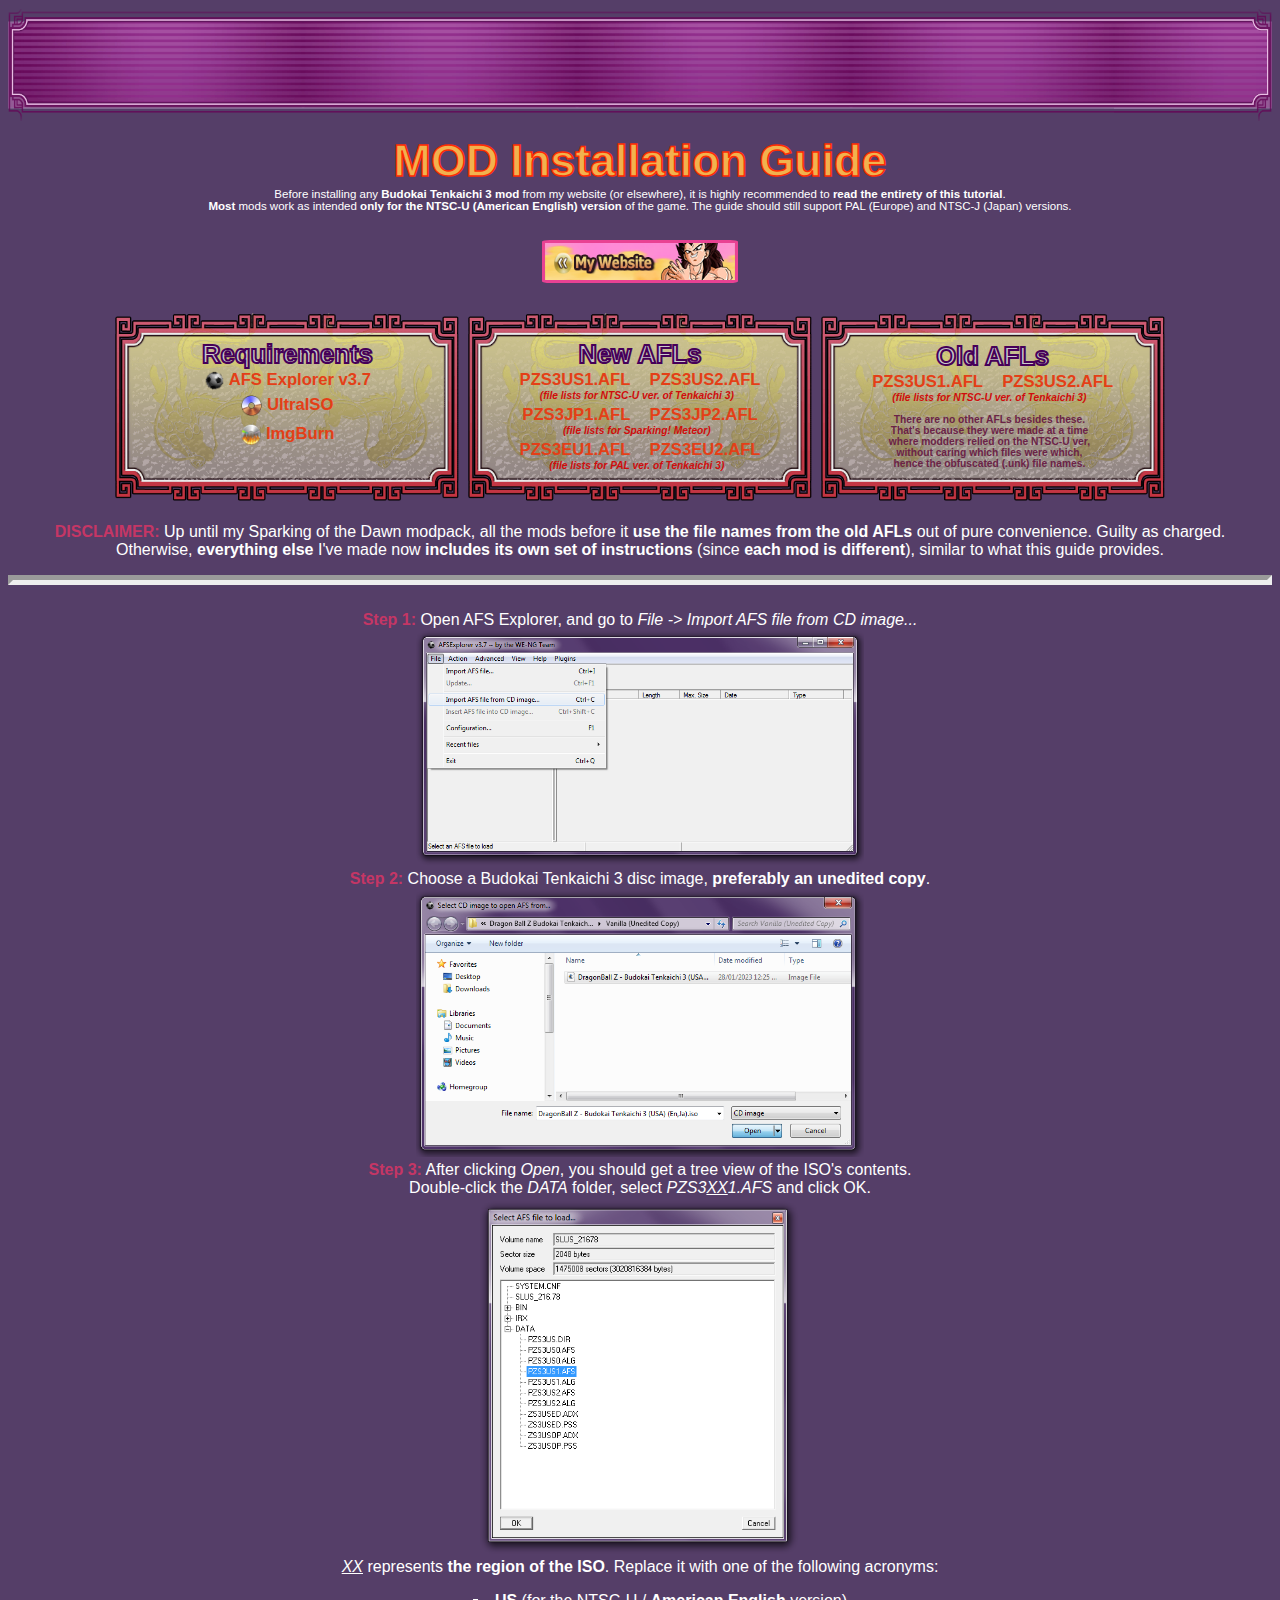
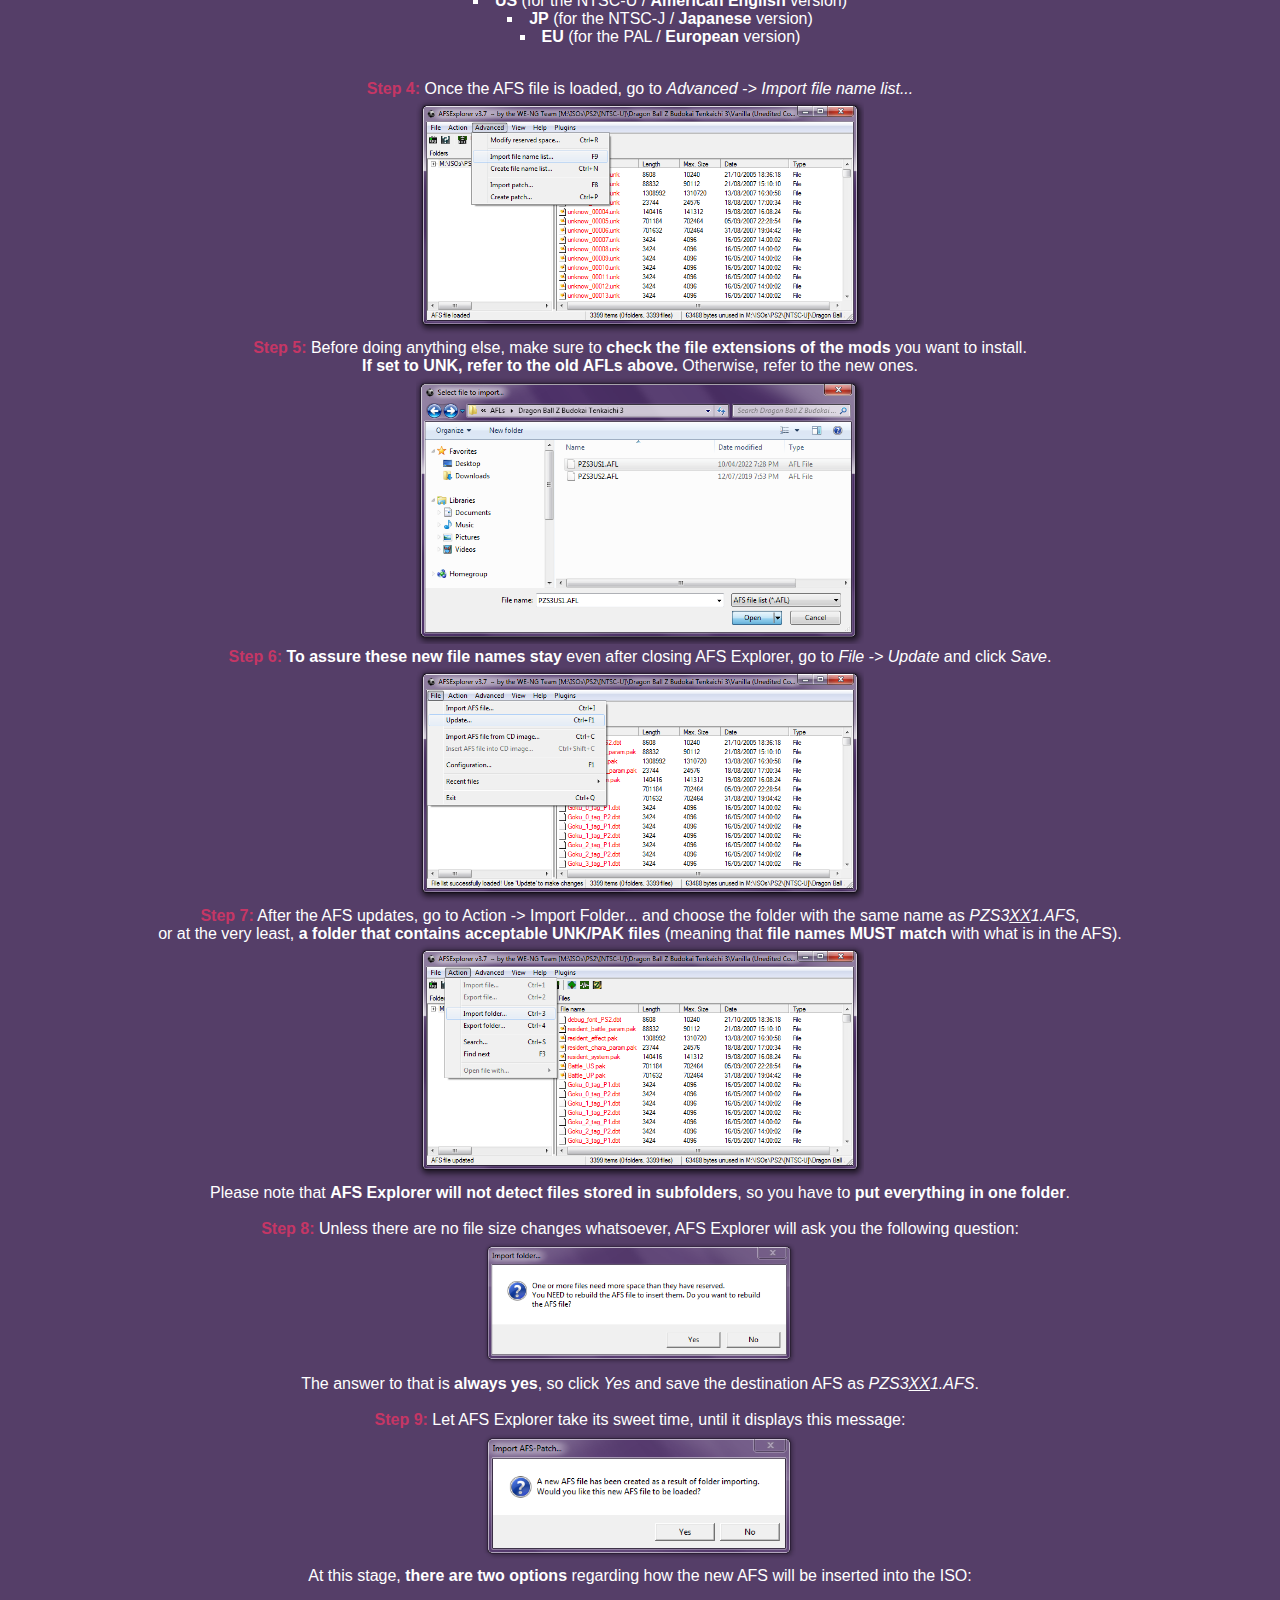
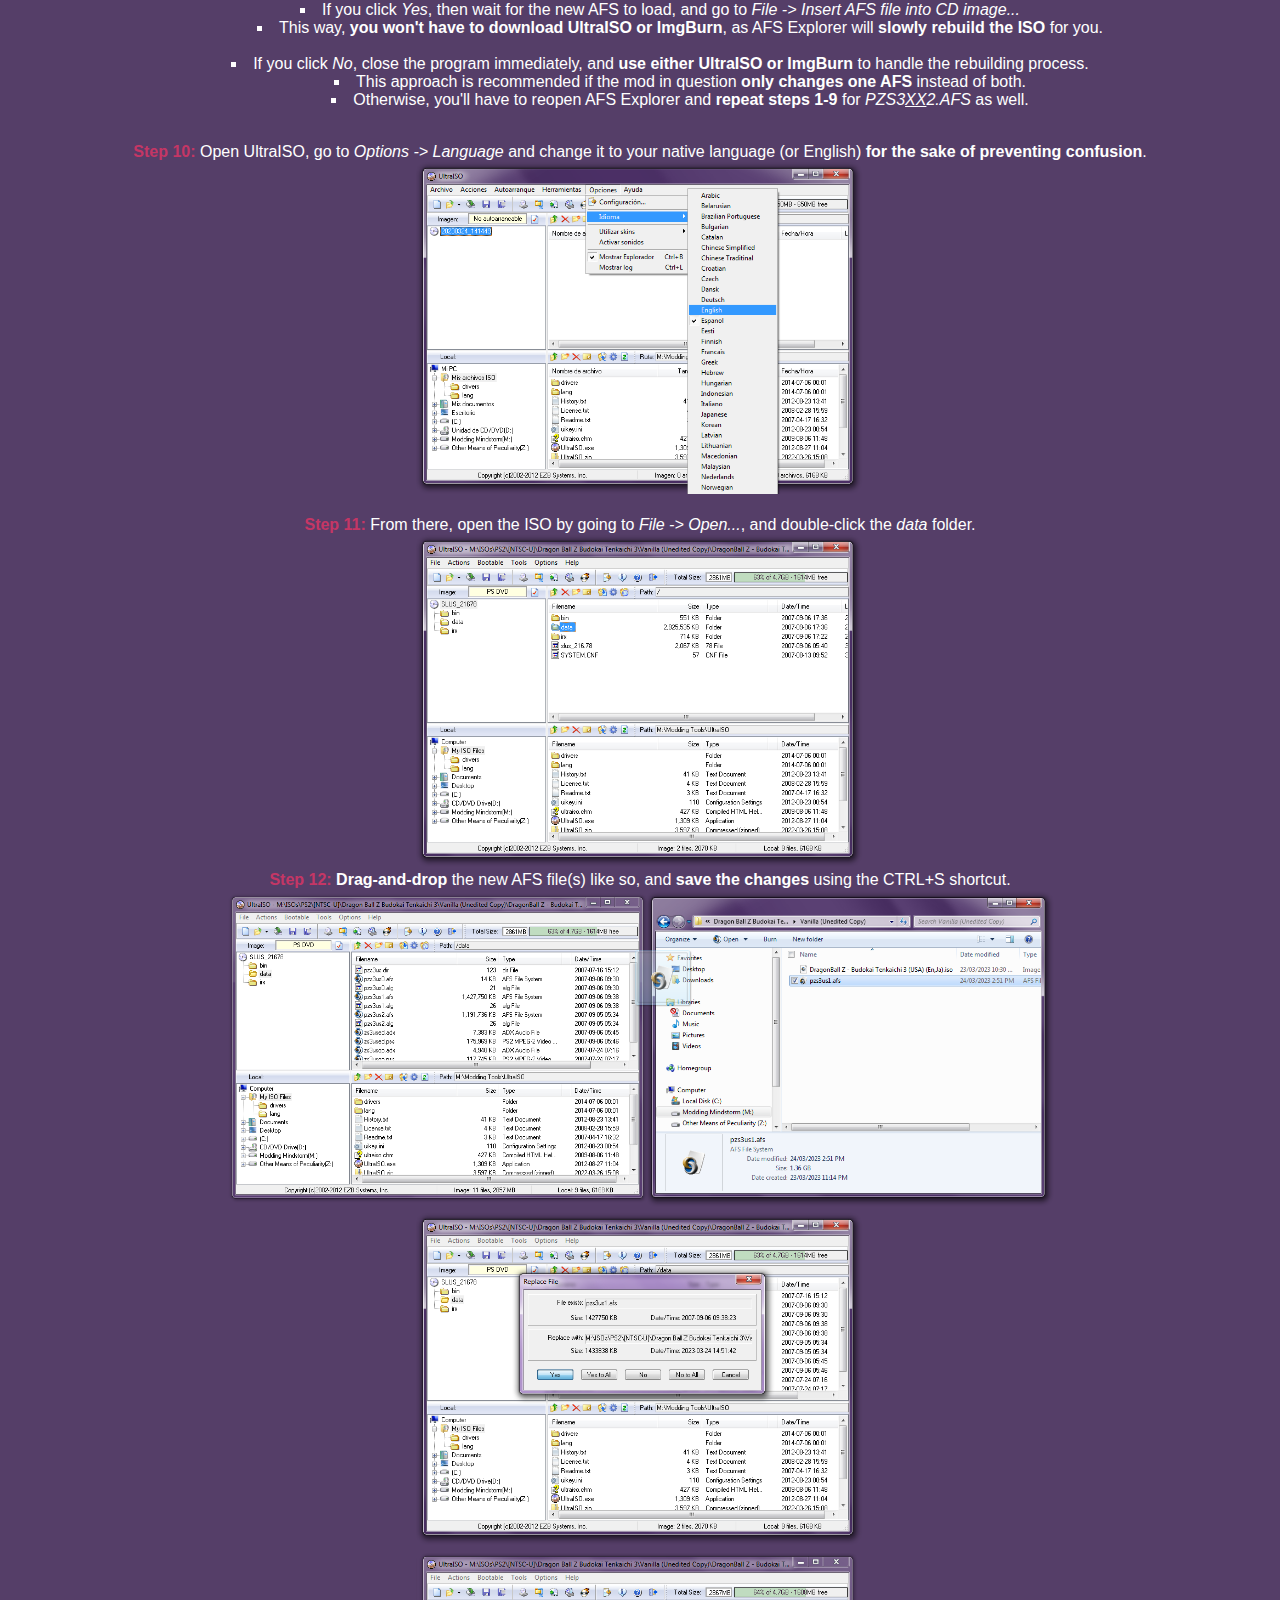
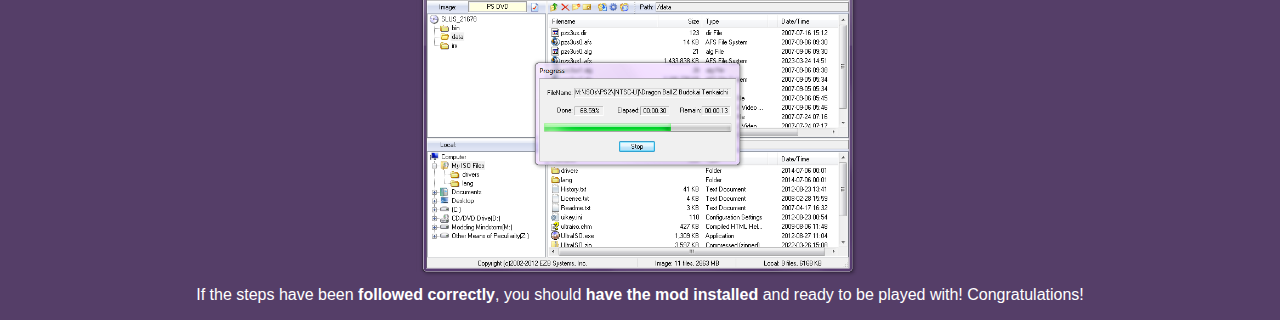
<file: guide.html>
<!DOCTYPE html>
<html>
<head>
<title>MOD Installation Guide</title>
<link rel="stylesheet" href="assets/guide.css">
</head>
<body>
<div class="header">
<img src="img/guide/header.png" alt="header">
<div class="header-txt">
<h1>MOD Installation Guide</h1>
<h2>
Before installing any <b>Budokai Tenkaichi 3 mod</b> from my website (or elsewhere), it is highly recommended to <b>read the entirety of this tutorial</b>.
<br>
<b>Most</b> mods work as intended <b>only for the NTSC-U (American English) version</b> of the game. The guide should still support PAL (Europe) and NTSC-J (Japan) versions.
<br> <!-- below is my internal suffering -->
<div style="-webkit-text-fill-color: transparent; user-select: none;">AAAAAAAAAAAAAAAAAAAAAAAAAAAAAAAAAAAAAAAAAAAAAAAAAAAAAAAAAAAAAAAAAAAAAAAAAAAAAAAAAAAAAAAAAAAAAAAAAAAAAAAAAAAAAAAAAAAAAAAAAAAAAAAAAAAAAAAAAAAAAAAAAA</div>
</h2>
</div>
</div>
<a href="index.html">
<img class="ribbon" src="img/guide/ribbon.png" alt="ribbon">
</a>
<br><br>
<div class="prompt">
<br>
<div class="prompt-txt">
<h3><br>Requirements</h3>
<dl>
<dt>
<a href="http://www.mediafire.com/file/0xjq0c2g4r014iq/AFS_Explorer.zip" target="_blank">
<img class="icon" src="img/guide/afsexplorer.png" alt="AFS Explorer v3.7"> AFS Explorer v3.7
</a>
</dt>
<dt>
<a href="https://cdn.discordapp.com/attachments/696839084995379300/753656419240378368/UltraISO.7z" target="_blank">
<img class="icon" src="img/guide/ultraiso.png" alt="UltraISO"> UltraISO
</a>
</dt>
<dt style="margin-top: 0.6vw;">
<a href="https://www.imgburn.com/index.php?act=download&" target="_blank">
<img class="icon" src="img/guide/imgburn.png" alt="ImgBurn"> ImgBurn
</a>
</dt>
</dl>
<br><br><br>
</div>
<img style="width: 27.2vw;" src="img/guide/prompt.png" alt="prompt">
</div>
<div class="prompt">
<div class="prompt-txt">
<h3>New AFLs</h3>
<dl>
<dt>
<a href="assets/AFLs_new/PZS3US1.AFL" target="_blank">PZS3US1.AFL</a><a style="margin-left: 1.5vw;" href="assets/AFLs_new/PZS3US2.AFL" target="_blank">PZS3US2.AFL</a>
</dt>
<dd>
(file lists for NTSC-U ver. of Tenkaichi 3)
</dd>
<dt>
<a href="assets/AFLs_new/PZS3JP1.AFL" target="_blank">PZS3JP1.AFL</a><a style="margin-left: 1.5vw;"  href="assets/AFLs_new/PZS3JP2.AFL" target="_blank">PZS3JP2.AFL</a>
</dt>
<dd>
(file lists for Sparking! Meteor)
</dd>
<dt>
<a href="assets/AFLs_new/PZS3EU1.AFL" target="_blank">PZS3EU1.AFL</a><a style="margin-left: 1.5vw;"  href="assets/AFLs_new/PZS3EU2.AFL" target="_blank">PZS3EU2.AFL</a>
</dt>
<dd>
(file lists for PAL ver. of Tenkaichi 3)
</dd>
</dl>
<br>
</div>
<img style="width: 27.2vw;" src="img/guide/prompt.png" alt="prompt">
</div>
<div class="prompt">
<div class="prompt-txt" style="margin-top: -0.25vw;">
<h3>Old AFLs</h3>
<dl>
<dt>
<a href="assets/AFLs_old/PZS3US1.AFL" target="_blank">PZS3US1.AFL</a><a style="margin-left: 1.5vw;" href="assets/AFLs_old/PZS3US2.AFL" target="_blank">PZS3US2.AFL</a>
</dt>
<dd>
(file lists for NTSC-U ver. of Tenkaichi 3)
</dd>
<dd style="color: #6b2347; font-style: normal;">
<br>
There are no other AFLs besides these.
<br>
That's because they were made at a time
<br>
where modders relied on the NTSC-U ver,
<br>
without caring which files were which,
<br>
hence the obfuscated (.unk) file names.
<br><br>
</dd>
</dl>
</div>
<img style="width: 27.2vw;" src="img/guide/prompt.png" alt="prompt">
</div>
<p>
<b style="color: #c53665;">DISCLAIMER:</b> Up until my Sparking of the Dawn modpack, all the mods before it <b>use the file names from the old AFLs</b> out of pure convenience. Guilty as charged.
<br>
Otherwise, <b>everything else</b> I've made now <b>includes its own set of instructions</b> (since <b>each mod is different</b>), similar to what this guide provides.
<br><hr><br>
<b style="color: #c53665;">Step 1:</b> Open AFS Explorer, and go to <i>File -> Import AFS file from CD image...</i> 
<br>
<img class="step" src="img/guide-steps/prev-01.png" alt="step-01">
<br>
<b style="color: #c53665;">Step 2:</b> Choose a Budokai Tenkaichi 3 disc image, <b>preferably an unedited copy</b>.
<br>
<img class="step" src="img/guide-steps/prev-02.png" alt="step-02">
<br>
<b style="color: #c53665;">Step 3:</b> After clicking <i>Open</i>, you should get a tree view of the ISO's contents.
<br>
Double-click the <i>DATA</i> folder, select <i>PZS3<u>XX</u>1.AFS</i> and click OK.
<br>
<img class="step" src="img/guide-steps/prev-03.png" alt="step-03" style="width: 25vw;">
<br>
<i><u>XX</u></i> represents <b>the region of the ISO</b>. Replace it with one of the following acronyms:
<ul>
<li><b>US</b> (for the NTSC-U / <b>American English</b> version)</li>
<li><b>JP</b> (for the NTSC-J / <b>Japanese</b> version)</li>
<li><b>EU</b> (for the PAL / <b>European</b> version)</li>
</ul>
<br>
<b style="color: #c53665;">Step 4:</b> Once the AFS file is loaded, go to <i>Advanced -> Import file name list...</i>
<br>
<img class="step" src="img/guide-steps/prev-04.png" alt="step-04">
<br>
<b style="color: #c53665;">Step 5:</b> Before doing anything else, make sure to <b>check the file extensions of the mods</b> you want to install.
<br>
<b>If set to UNK, refer to the old AFLs above.</b> Otherwise, refer to the new ones.
<br>
<img class="step" src="img/guide-steps/prev-05.png" alt="step-05">
<br>
<b style="color: #c53665;">Step 6:</b> <b>To assure these new file names stay</b> even after closing AFS Explorer, go to <i>File -> Update</i> and click <i>Save</i>.
<br>
<img class="step" src="img/guide-steps/prev-06.png" alt="step-06">
<br>
<b style="color: #c53665;">Step 7:</b> After the AFS updates, go to Action -> Import Folder... and choose the folder with the same name as <i>PZS3<u>XX</u>1.AFS</i>,
<br>
or at the very least, <b>a folder that contains acceptable UNK/PAK files</b> (meaning that <b>file names MUST match</b> with what is in the AFS).
<br>
<img class="step" src="img/guide-steps/prev-07.png" alt="step-07">
<br>
Please note that <b>AFS Explorer will not detect files stored in subfolders</b>, so you have to <b>put everything in one folder</b>.
<br>
<br>
<b style="color: #c53665;">Step 8:</b> Unless there are no file size changes whatsoever, AFS Explorer will ask you the following question:
<br>
<img class="step" src="img/guide-steps/prev-08.png" alt="step-08" style="width: 25vw;">
<br>
The answer to that is <b>always yes</b>, so click <i>Yes</i> and save the destination AFS as <i>PZS3<u>XX</u>1.AFS</i>.
<br><br>
<b style="color: #c53665;">Step 9:</b> Let AFS Explorer take its sweet time, until it displays this message:
<br>
<img class="step" src="img/guide-steps/prev-09.png" alt="step-09" style="width: 25vw;">
<br>
At this stage, <b>there are two options</b> regarding how the new AFS will be inserted into the ISO:
<ul>
<li>If you click <i>Yes</i>, then wait for the new AFS to load, and go to <i>File -> Insert AFS file into CD image...</i></li>
<ul>
<li>This way, <b>you won't have to download UltraISO or ImgBurn</b>, as AFS Explorer will <b>slowly rebuild the ISO</b> for you.
</li>
</ul>
<br>
<li>If you click <i>No</i>, close the program immediately, and <b>use either UltraISO or ImgBurn</b> to handle the rebuilding process.</li>
<ul>
<li>This approach is recommended if the mod in question <b>only changes one AFS</b> instead of both.</li>
<li>Otherwise, you'll have to reopen AFS Explorer and <b>repeat steps 1-9</b> for <i>PZS3<u>XX</u>2.AFS</i> as well.</li>
</ul>
</ul>
<br>
<b style="color: #c53665;">Step 10:</b> Open UltraISO, go to <i>Options -> Language</i> and change it to your native language (or English) <b>for the sake of preventing confusion</b>.
<br>
<img class="step" src="img/guide-steps/prev-10.png" alt="step-10">
<br><br>
<b style="color: #c53665;">Step 11:</b> From there, open the ISO by going to <i>File -> Open...</i>, and double-click the <i>data</i> folder. 
<br>
<img class="step" src="img/guide-steps/prev-11.png" alt="step-11">
<br>
<b style="color: #c53665;">Step 12:</b> <b>Drag-and-drop</b> the new AFS file(s) like so, and <b>save the changes</b> using the CTRL+S shortcut.
<br>
<img class="step" src="img/guide-steps/prev-12.png" alt="step-12-1" style="width: 65vw;">
<br>
<img class="step" src="img/guide-steps/prev-13.png" alt="step-12-2">
<br>
<img class="step" src="img/guide-steps/prev-14.png" alt="step-12-3">
<br>
If the steps have been <b>followed correctly</b>, you should <b>have the mod installed</b> and ready to be played with! Congratulations!
</p>
</body>
</html>
</file>
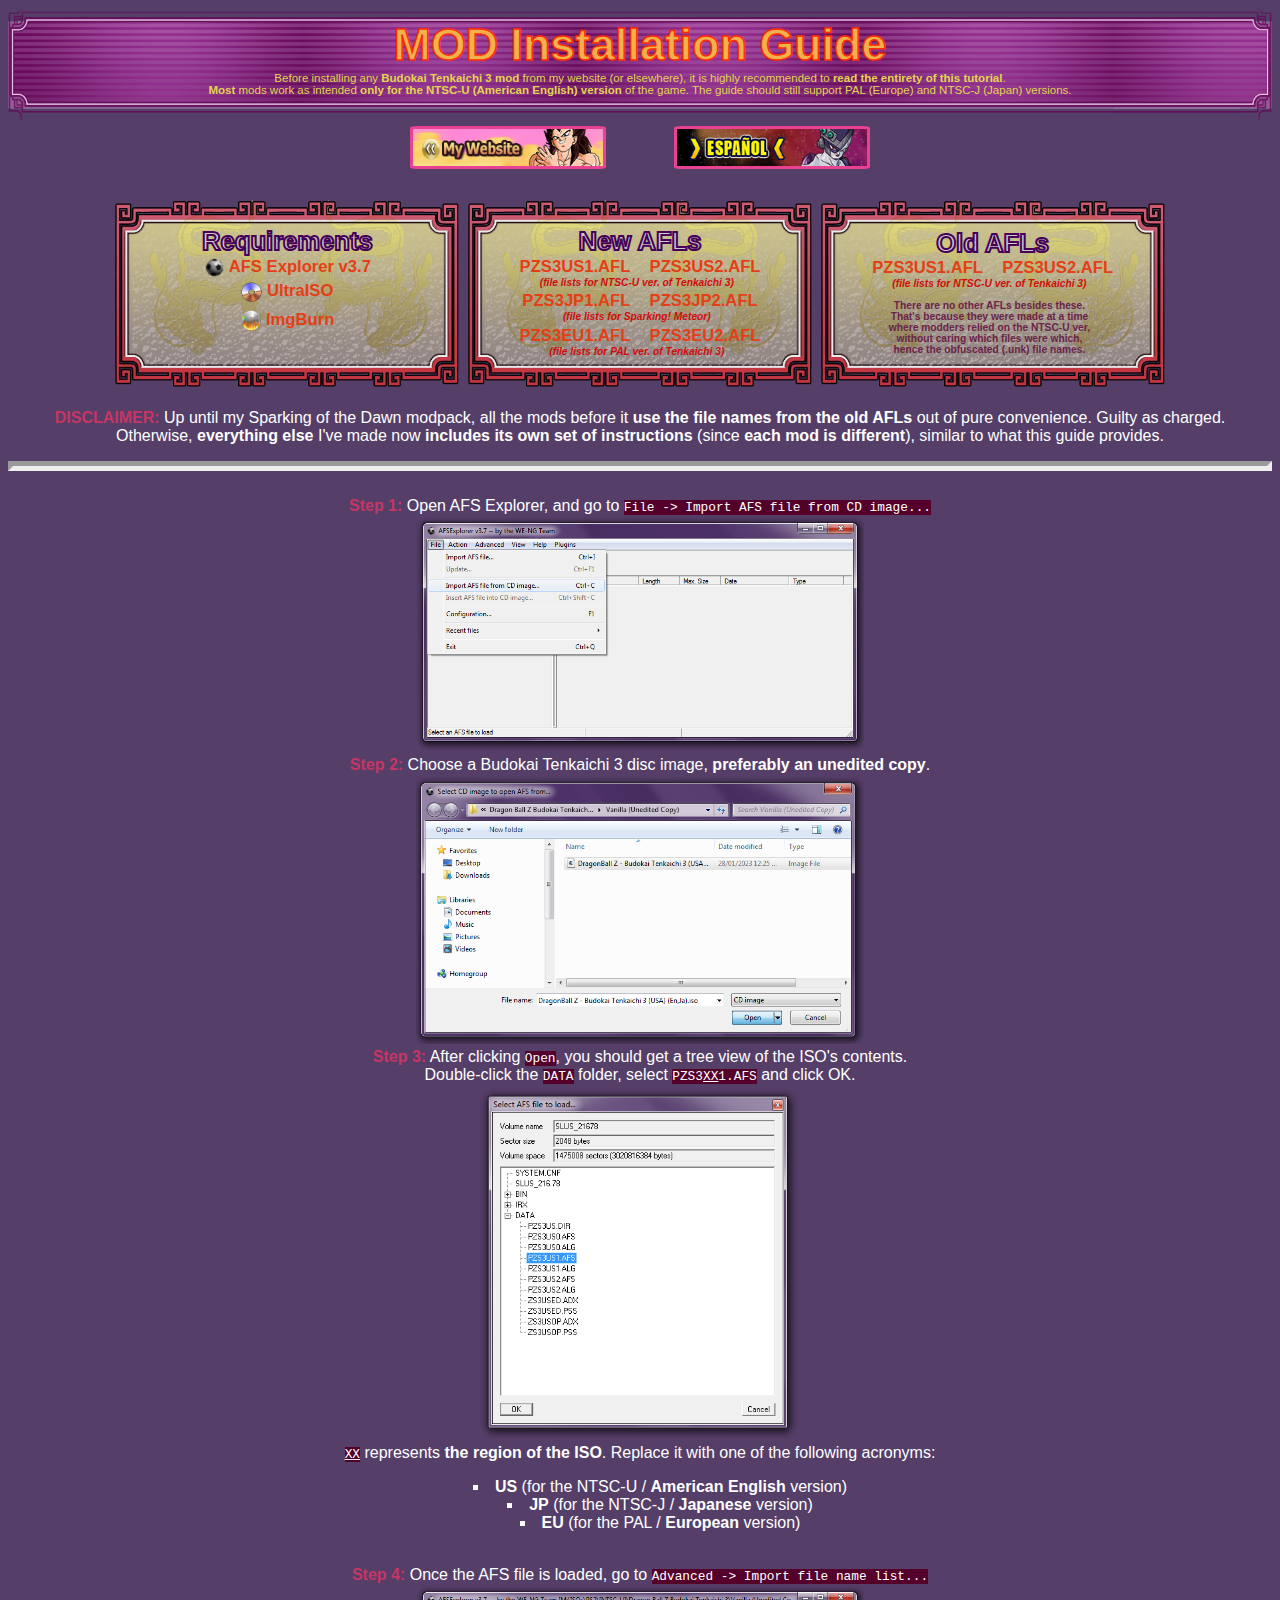
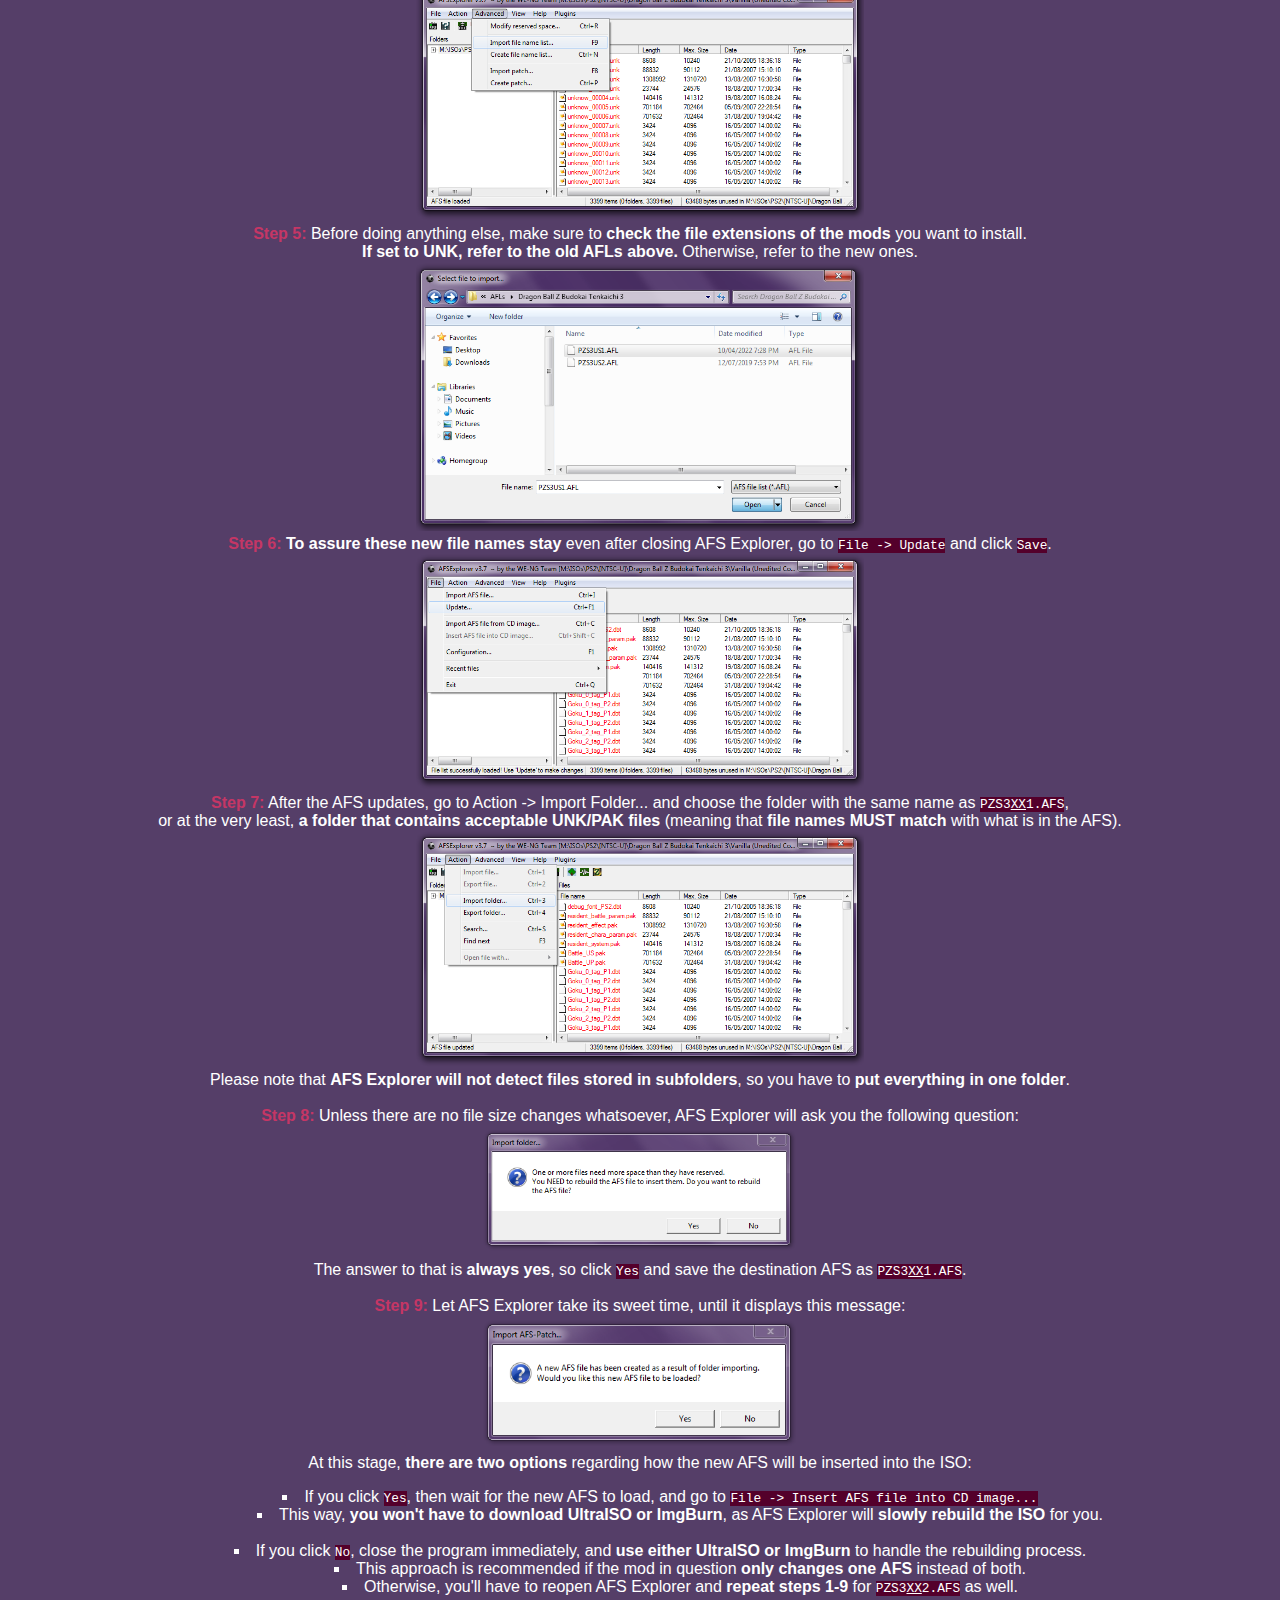
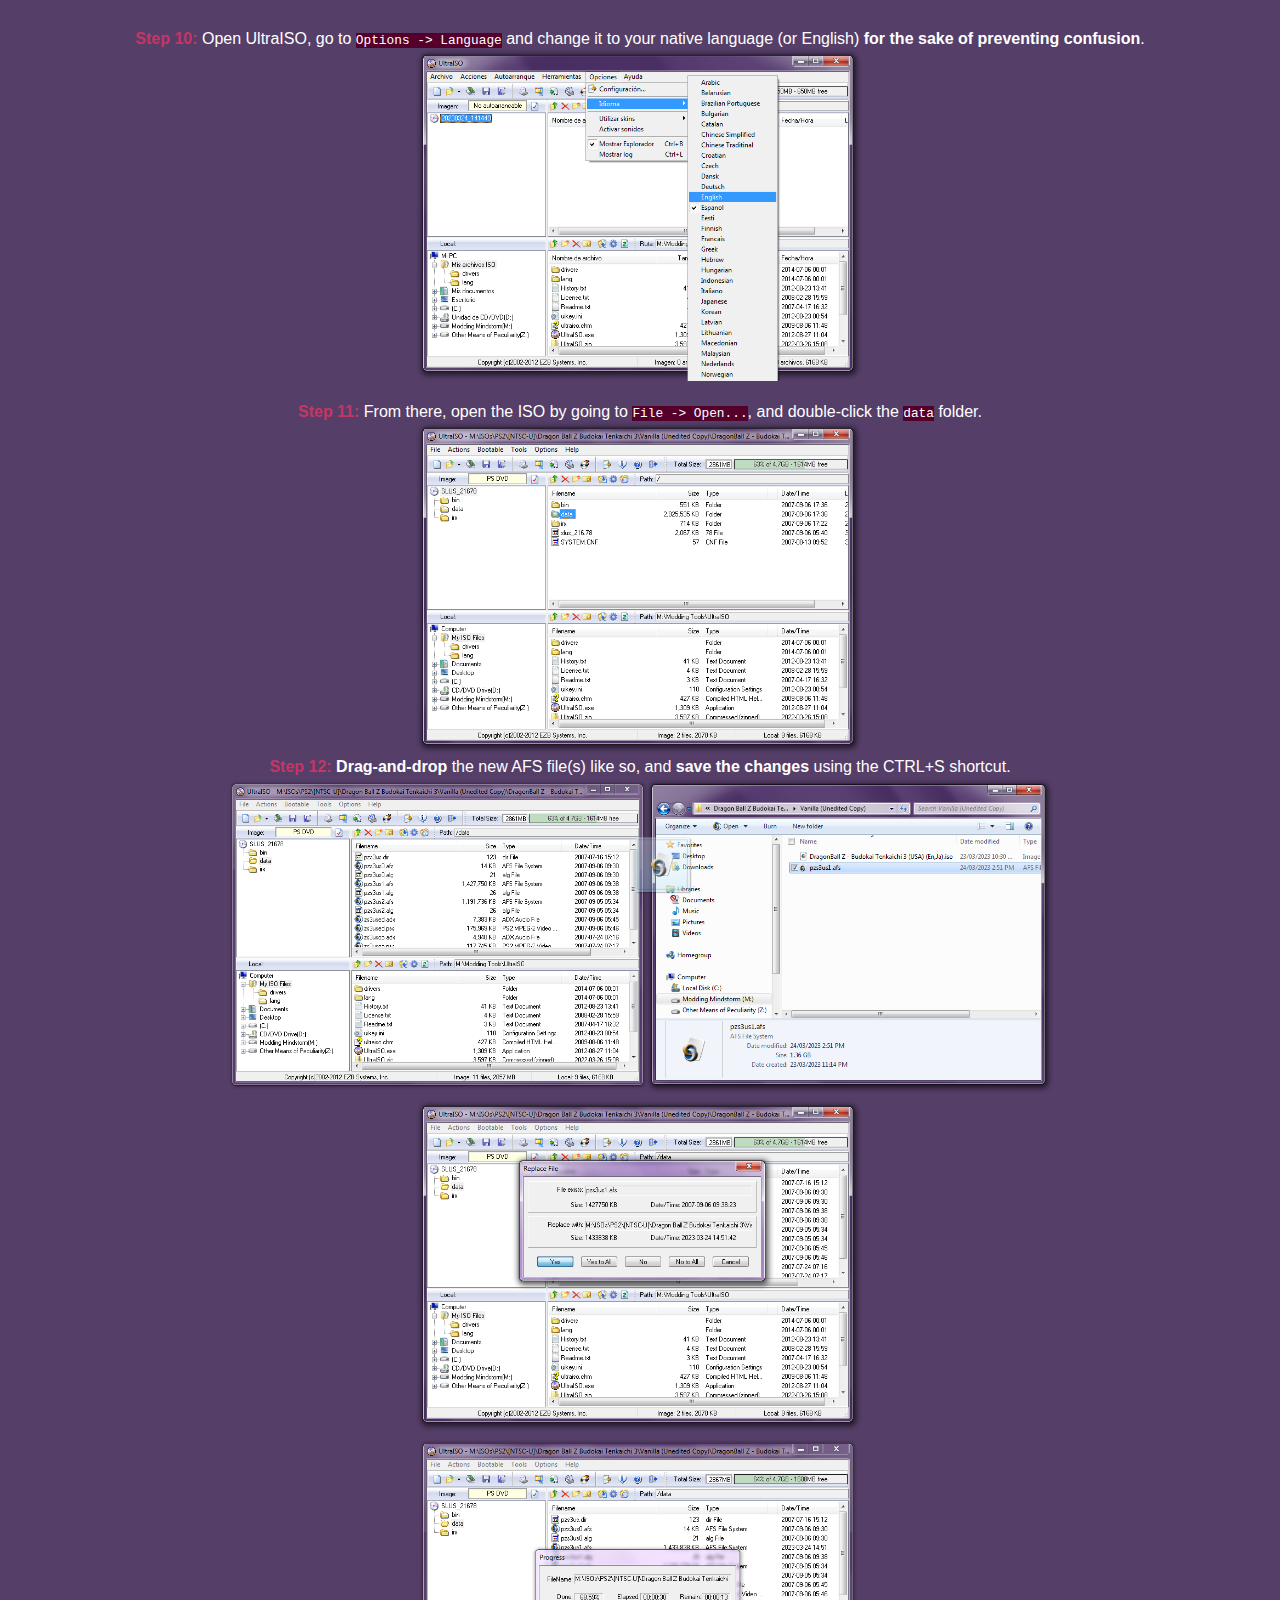
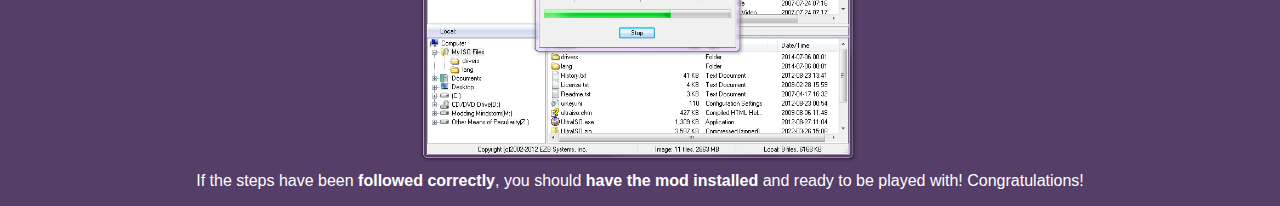
<file: guide_en.html>
<!DOCTYPE html>
<html>
<head>
<title>MOD Installation Guide</title>
<link rel="icon" href="img\icon-guide.ico">
<link rel="stylesheet" href="assets/guide.css">
<!-- embed support via meta tags !-->
<meta content="MOD Installation Guide (English)" property="og:title"/>
<meta content="A tutorial on how to install Tenkaichi mods for the PS2." property="og:description"/>
<meta content="https://embed.com/vivethemodder.github.io/guide_en.html" property="og:url"/>
<meta content="https://cdn.discordapp.com/attachments/1066737461209858230/1099293625256525934/saibabestia.gif" property="og:image"/>
<meta content="#323b52" data-react-helmet="true" name="theme-color"/>
<meta name="twitter:card" content="summary_large_image">
<!-- additional metadata !-->
<meta name="description" content="A tutorial on how to install Tenkaichi mods for the PS2.">
<meta name="keywords" content="ViveTheModder, Mods, Modifications, Modding Tutorial, Mod Installation, Mod Guide, Budokai Tenkaichi 2, Budokai Tenkaichi 3, Tenkaichi 2, Tenkaichi 3, DBZBT2, DBZBT3">
<meta name="author" content="ViveTheModder">
<meta name="viewport" content="width=device-width, initial-scale=1.0">
</head>
<body>
<div id="header">
<img src="img/guide/header.png" alt="header">
<div id="header-txt">
<h1>MOD Installation Guide</h1>
<h2>
Before installing any <b>Budokai Tenkaichi 3 mod</b> from my website (or elsewhere), it is highly recommended to <b>read the entirety of this tutorial</b>.
<br>
<b>Most</b> mods work as intended <b>only for the NTSC-U (American English) version</b> of the game. The guide should still support PAL (Europe) and NTSC-J (Japan) versions.
<br> <!-- below is my internal suffering -->
<div style="-webkit-text-fill-color: transparent; user-select: none;">AAAAAAAAAAAAAAAAAAAAAAAAAAAAAAAAAAAAAAAAAAAAAAAAAAAAAAAAAAAAAAAAAAAAAAAAAAAAAAAAAAAAAAAAAAAAAAAAAAAAAAAAAAAAAAAAAAAAAAAAAAAAAAAAAAAAAAAAAAAAAAAAAA</div>
</h2>
</div>
</div>
<a href="index.html"><img class="ribbon" src="img/guide/ribbon.png" alt="ribbon"></a>
<a style="margin-left: 5vw;" href="guide_es.html"><img class="ribbon" src="img/guide/spanish.png" alt="ribbon"></a>
<br><br>
<div class="prompt">
<br>
<div class="prompt-txt">
<h3><br>Requirements</h3>
<dl>
<dt>
<a href="http://www.mediafire.com/file/0xjq0c2g4r014iq/AFS_Explorer.zip" target="_blank">
<img class="icon" src="img/guide/afsexplorer.png" alt="AFS Explorer v3.7"> AFS Explorer v3.7
</a>
</dt>
<dt>
<a href="https://mega.nz/file/CaowHCIb#LqAR6VL7K1gHkxDkcaVu0fh7MMABBdVGpAWGxNAVg9A" target="_blank">
<img class="icon" src="img/guide/ultraiso.png" alt="UltraISO"> UltraISO
</a>
</dt>
<dt style="margin-top: 0.6vw;">
<a href="https://www.imgburn.com/index.php?act=download&" target="_blank">
<img class="icon" src="img/guide/imgburn.png" alt="ImgBurn"> ImgBurn
</a>
</dt>
</dl>
<br><br><br>
</div>
<img style="width: 27.2vw;" src="img/guide/prompt.png" alt="prompt">
</div>
<div class="prompt">
<div class="prompt-txt">
<h3>New AFLs</h3>
<dl>
<dt>
<a href="assets/AFLs_new/PZS3US1.AFL" target="_blank">PZS3US1.AFL</a><a style="margin-left: 1.5vw;" href="assets/AFLs_new/PZS3US2.AFL" target="_blank">PZS3US2.AFL</a>
</dt>
<dd>
(file lists for NTSC-U ver. of Tenkaichi 3)
</dd>
<dt>
<a href="assets/AFLs_new/PZS3JP1.AFL" target="_blank">PZS3JP1.AFL</a><a style="margin-left: 1.5vw;"  href="assets/AFLs_new/PZS3JP2.AFL" target="_blank">PZS3JP2.AFL</a>
</dt>
<dd>
(file lists for Sparking! Meteor)
</dd>
<dt>
<a href="assets/AFLs_new/PZS3EU1.AFL" target="_blank">PZS3EU1.AFL</a><a style="margin-left: 1.5vw;"  href="assets/AFLs_new/PZS3EU2.AFL" target="_blank">PZS3EU2.AFL</a>
</dt>
<dd>
(file lists for PAL ver. of Tenkaichi 3)
</dd>
</dl>
<br>
</div>
<img style="width: 27.2vw;" src="img/guide/prompt.png" alt="prompt">
</div>
<div class="prompt">
<div class="prompt-txt" style="margin-top: -0.25vw;">
<h3>Old AFLs</h3>
<dl>
<dt>
<a href="assets/AFLs_old/PZS3US1.AFL" target="_blank">PZS3US1.AFL</a><a style="margin-left: 1.5vw;" href="assets/AFLs_old/PZS3US2.AFL" target="_blank">PZS3US2.AFL</a>
</dt>
<dd>
(file lists for NTSC-U ver. of Tenkaichi 3)
</dd>
<dd style="color: #6b2347; font-style: normal;">
<br>
There are no other AFLs besides these.
<br>
That's because they were made at a time
<br>
where modders relied on the NTSC-U ver,
<br>
without caring which files were which,
<br>
hence the obfuscated (.unk) file names.
<br><br>
</dd>
</dl>
</div>
<img style="width: 27.2vw;" src="img/guide/prompt.png" alt="prompt">
</div>
<p>
<b style="color: #c53665;">DISCLAIMER:</b> Up until my Sparking of the Dawn modpack, all the mods before it <b>use the file names from the old AFLs</b> out of pure convenience. Guilty as charged.
<br>
Otherwise, <b>everything else</b> I've made now <b>includes its own set of instructions</b> (since <b>each mod is different</b>), similar to what this guide provides.
<br><hr><br>
<b style="color: #c53665;">Step 1:</b> Open AFS Explorer, and go to <span>File -> Import AFS file from CD image...</span> 
<br>
<img class="step" src="img/guide-steps/prev-01.png" alt="step-01">
<br>
<b style="color: #c53665;">Step 2:</b> Choose a Budokai Tenkaichi 3 disc image, <b>preferably an unedited copy</b>.
<br>
<img class="step" src="img/guide-steps/prev-02.png" alt="step-02">
<br>
<b style="color: #c53665;">Step 3:</b> After clicking <span>Open</span>, you should get a tree view of the ISO's contents.
<br>
Double-click the <span>DATA</span> folder, select <span>PZS3<u>XX</u>1.AFS</span> and click OK.
<br>
<img class="step" src="img/guide-steps/prev-03.png" alt="step-03" style="width: 25vw;">
<br>
<span><u>XX</u></span> represents <b>the region of the ISO</b>. Replace it with one of the following acronyms:
<ul>
<li><b>US</b> (for the NTSC-U / <b>American English</b> version)</li>
<li><b>JP</b> (for the NTSC-J / <b>Japanese</b> version)</li>
<li><b>EU</b> (for the PAL / <b>European</b> version)</li>
</ul>
<br>
<b style="color: #c53665;">Step 4:</b> Once the AFS file is loaded, go to <span>Advanced -> Import file name list...</span>
<br>
<img class="step" src="img/guide-steps/prev-04.png" alt="step-04">
<br>
<b style="color: #c53665;">Step 5:</b> Before doing anything else, make sure to <b>check the file extensions of the mods</b> you want to install.
<br>
<b>If set to UNK, refer to the old AFLs above.</b> Otherwise, refer to the new ones.
<br>
<img class="step" src="img/guide-steps/prev-05.png" alt="step-05">
<br>
<b style="color: #c53665;">Step 6:</b> <b>To assure these new file names stay</b> even after closing AFS Explorer, go to <span>File -> Update</span> and click <span>Save</span>.
<br>
<img class="step" src="img/guide-steps/prev-06.png" alt="step-06">
<br>
<b style="color: #c53665;">Step 7:</b> After the AFS updates, go to Action -> Import Folder... and choose the folder with the same name as <span>PZS3<u>XX</u>1.AFS</span>,
<br>
or at the very least, <b>a folder that contains acceptable UNK/PAK files</b> (meaning that <b>file names MUST match</b> with what is in the AFS).
<br>
<img class="step" src="img/guide-steps/prev-07.png" alt="step-07">
<br>
Please note that <b>AFS Explorer will not detect files stored in subfolders</b>, so you have to <b>put everything in one folder</b>.
<br>
<br>
<b style="color: #c53665;">Step 8:</b> Unless there are no file size changes whatsoever, AFS Explorer will ask you the following question:
<br>
<img class="step" src="img/guide-steps/prev-08.png" alt="step-08" style="width: 25vw;">
<br>
The answer to that is <b>always yes</b>, so click <span>Yes</span> and save the destination AFS as <span>PZS3<u>XX</u>1.AFS</span>.
<br><br>
<b style="color: #c53665;">Step 9:</b> Let AFS Explorer take its sweet time, until it displays this message:
<br>
<img class="step" src="img/guide-steps/prev-09.png" alt="step-09" style="width: 25vw;">
<br>
At this stage, <b>there are two options</b> regarding how the new AFS will be inserted into the ISO:
<ul>
<li>If you click <span>Yes</span>, then wait for the new AFS to load, and go to <span>File -> Insert AFS file into CD image...</span></li>
<ul>
<li>This way, <b>you won't have to download UltraISO or ImgBurn</b>, as AFS Explorer will <b>slowly rebuild the ISO</b> for you.
</li>
</ul>
<br>
<li>If you click <span>No</span>, close the program immediately, and <b>use either UltraISO or ImgBurn</b> to handle the rebuilding process.</li>
<ul>
<li>This approach is recommended if the mod in question <b>only changes one AFS</b> instead of both.</li>
<li>Otherwise, you'll have to reopen AFS Explorer and <b>repeat steps 1-9</b> for <span>PZS3<u>XX</u>2.AFS</span> as well.</li>
</ul>
</ul>
<br>
<b style="color: #c53665;">Step 10:</b> Open UltraISO, go to <span>Options -> Language</span> and change it to your native language (or English) <b>for the sake of preventing confusion</b>.
<br>
<img class="step" src="img/guide-steps/prev-10.png" alt="step-10">
<br><br>
<b style="color: #c53665;">Step 11:</b> From there, open the ISO by going to <span>File -> Open...</span>, and double-click the <span>data</span> folder. 
<br>
<img class="step" src="img/guide-steps/prev-11.png" alt="step-11">
<br>
<b style="color: #c53665;">Step 12:</b> <b>Drag-and-drop</b> the new AFS file(s) like so, and <b>save the changes</b> using the CTRL+S shortcut.
<br>
<img class="step" src="img/guide-steps/prev-12.png" alt="step-12-1" style="width: 65vw;">
<br>
<img class="step" src="img/guide-steps/prev-13.png" alt="step-12-2">
<br>
<img class="step" src="img/guide-steps/prev-14.png" alt="step-12-3">
<br>
If the steps have been <b>followed correctly</b>, you should <b>have the mod installed</b> and ready to be played with! Congratulations!
</p>
</body>
</html>
</file>
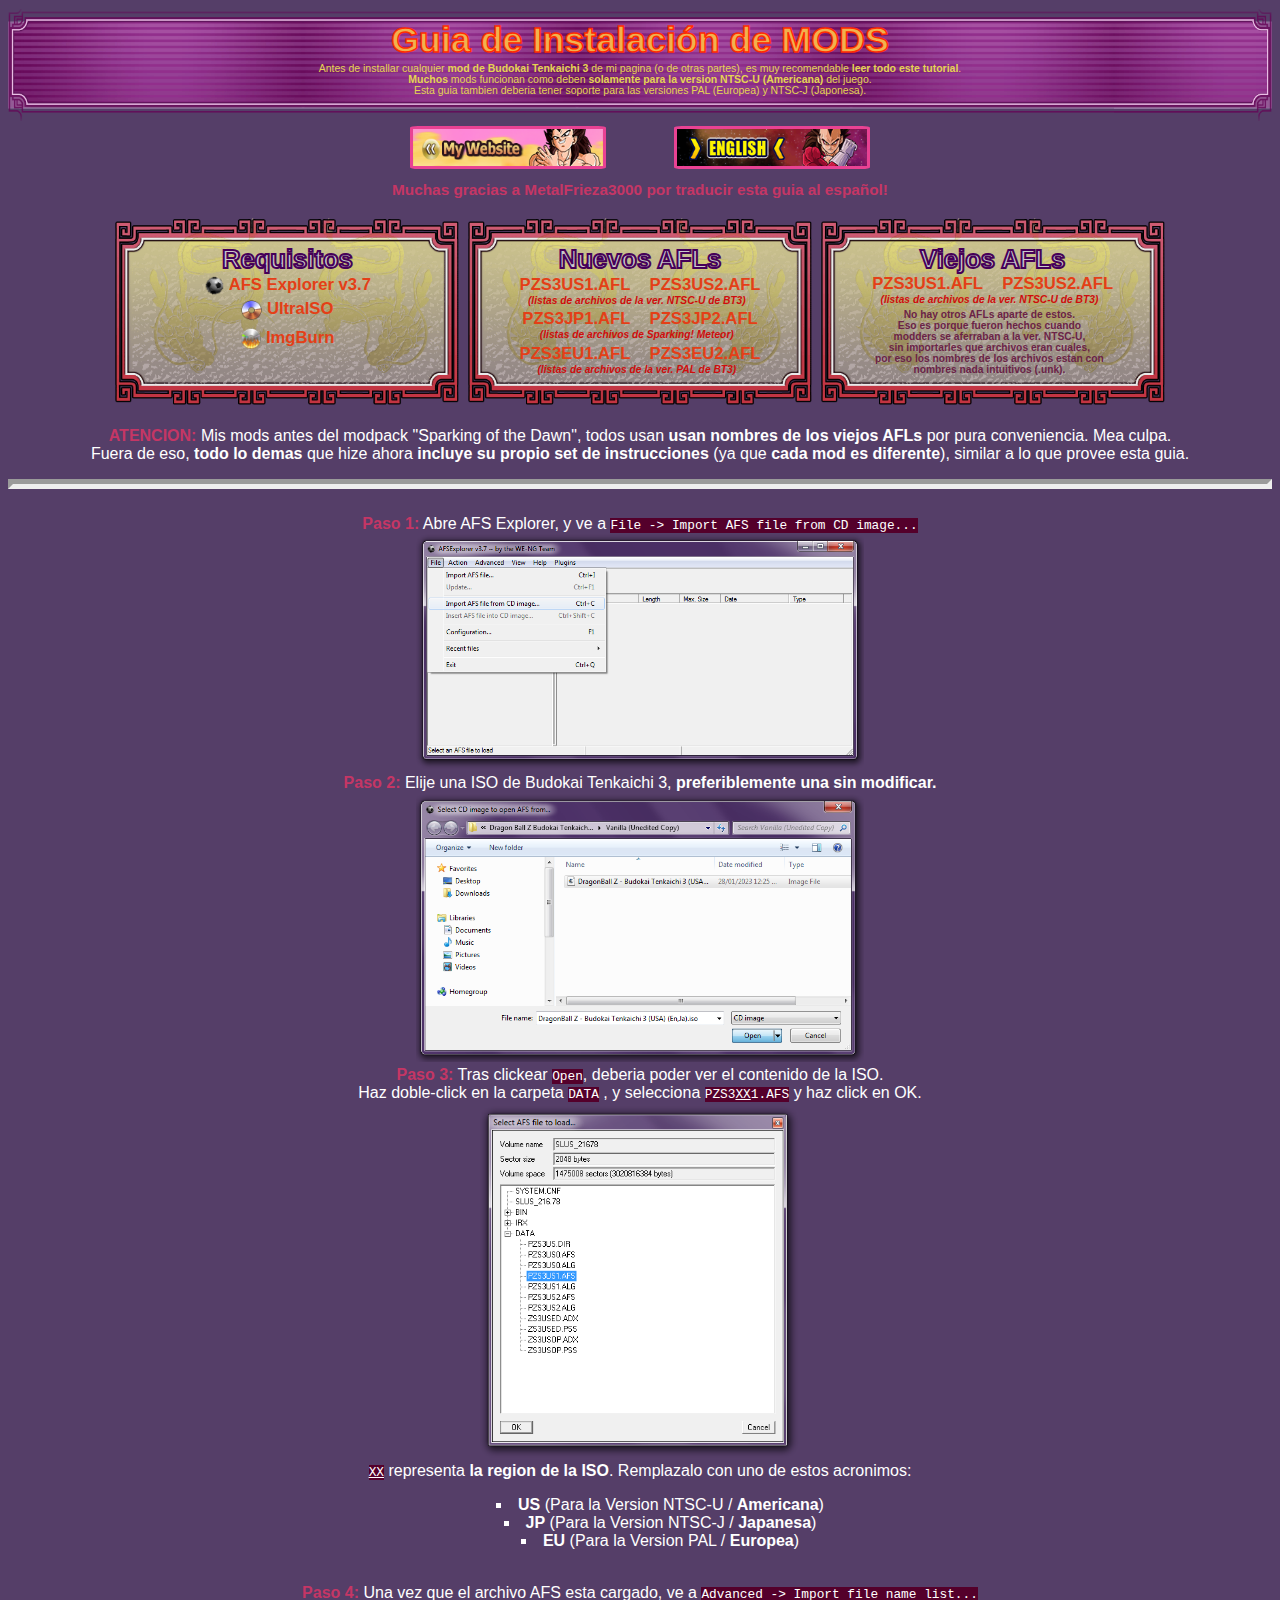
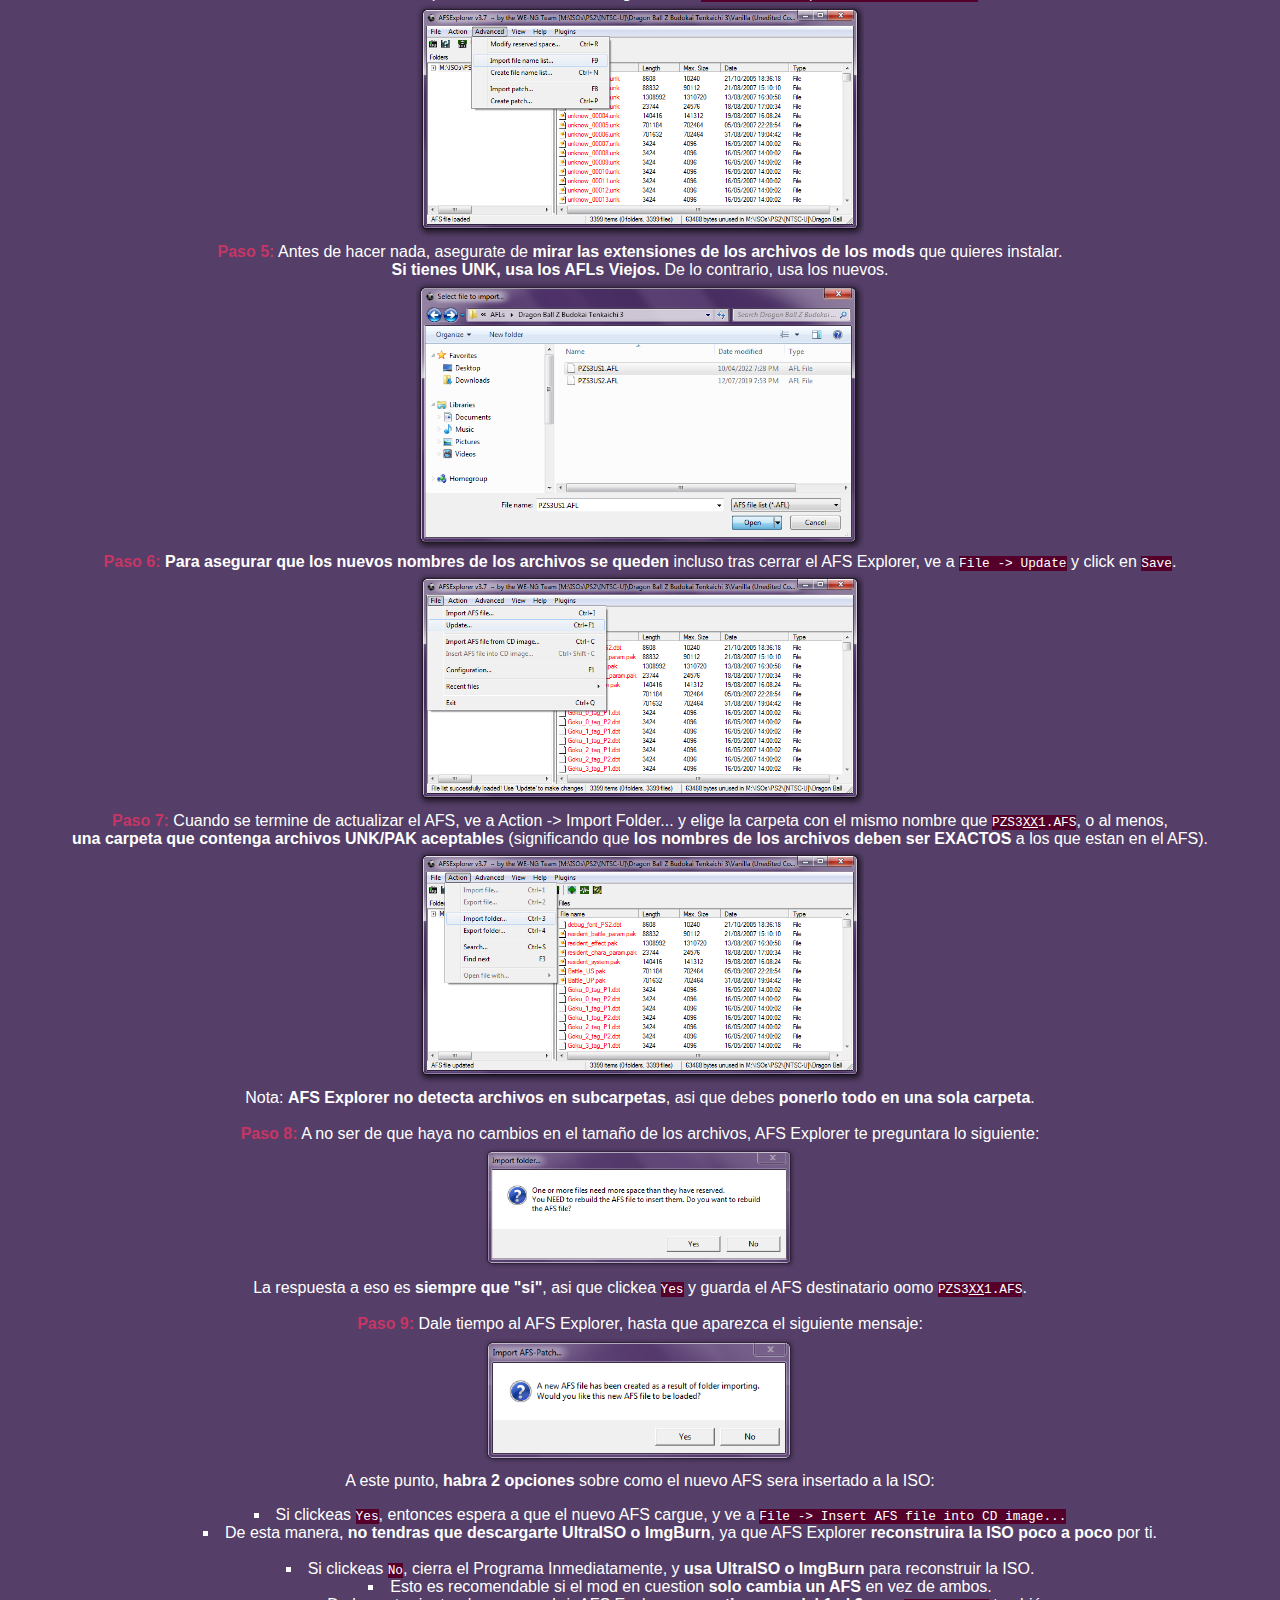
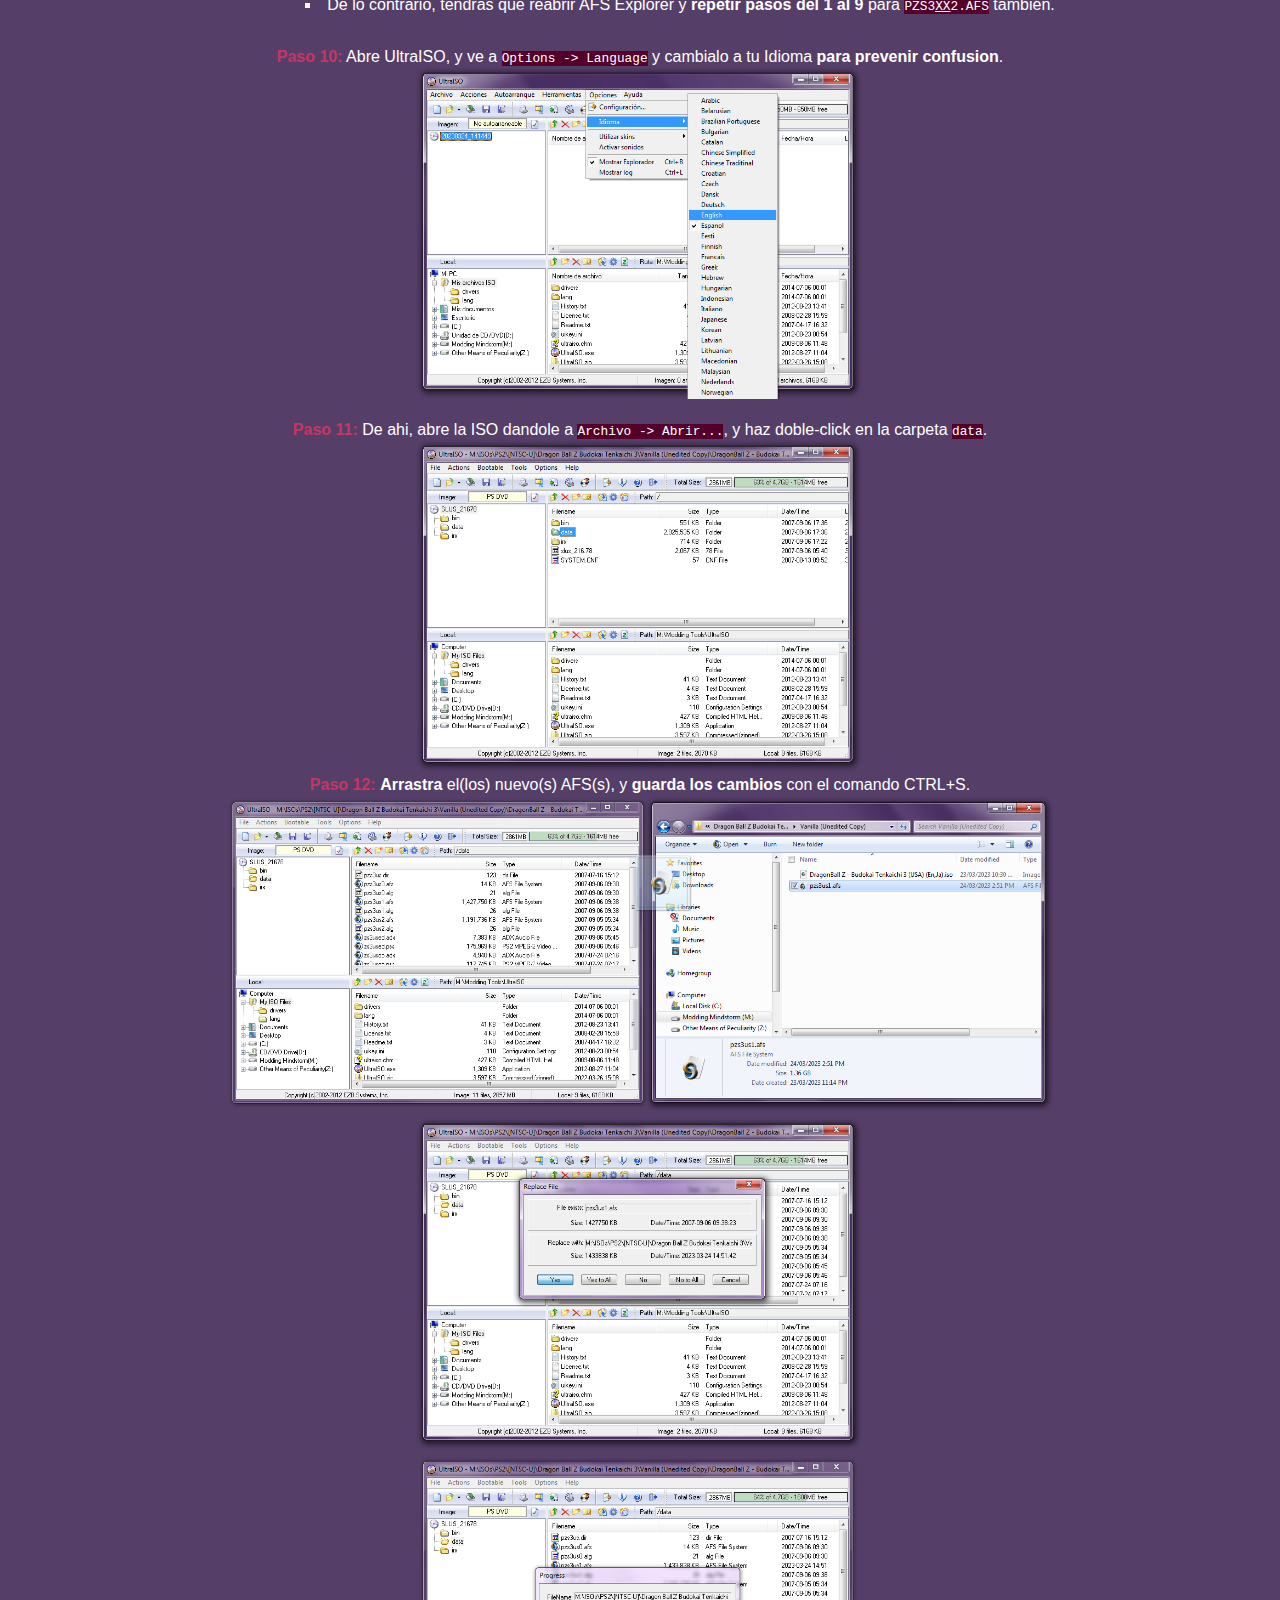
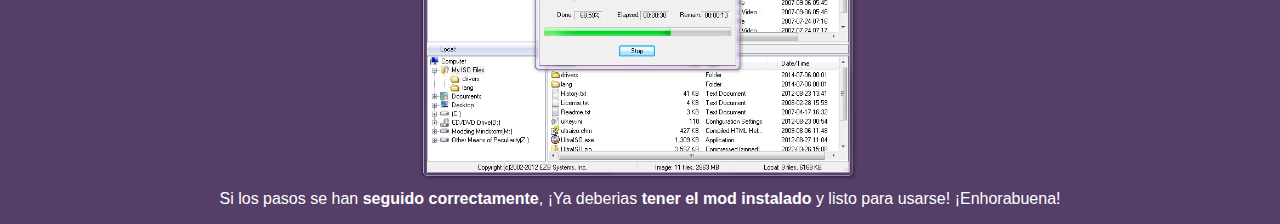
<file: guide_es.html>
<!DOCTYPE html>
<html>
<head>
<title>Guia de Instalación de MODS</title>
<link rel="icon" href="img\icon-guide.ico">
<link rel="stylesheet" href="assets/guide.css">
<!-- embed support via meta tags !-->
<meta content="Guia de Instalación de MODS" property="og:title"/>
<meta content="hola amigos de youtube yo soy maredzer" property="og:description"/>
<meta content="https://embed.com/vivethemodder.github.io/guide_es.html" property="og:url"/>
<meta content="https://cdn.discordapp.com/attachments/1066737461209858230/1099293514321375293/celula.gif" property="og:image"/>
<meta content="#323b52" data-react-helmet="true" name="theme-color"/>
<meta name="twitter:card" content="summary_large_image">
<!-- additional metadata !-->
<meta name="description" content="Un tutorial en como instalar Tenkaichi MODS para el PS2.">
<meta name="keywords" content="ViveTheModder, Mods, Modifications, Modding Tutorial, Mod Installation, Mod Guide, Budokai Tenkaichi 2, Budokai Tenkaichi 3, Tenkaichi 2, Tenkaichi 3, DBZBT2, DBZBT3">
<meta name="author" content="ViveTheModder">
<meta name="viewport" content="width=device-width, initial-scale=1.0">
</head>
<body>
<div id="header">
<img src="img/guide/header.png" alt="header">
<div id="header-txt">
<h1 style="font-size: 2.8vw;">Guia de Instalación de MODS</h1>
<h2 style="font-size: 0.82vw;">
Antes de installar cualquier <b>mod de Budokai Tenkaichi 3</b> de mi pagina (o de otras partes), es muy recomendable <b>leer todo este tutorial</b>.
<br>
<b>Muchos</b> mods funcionan como deben <b>solamente para la version NTSC-U (Americana) </b> del juego.
<br>Esta guia tambien deberia tener soporte para las versiones PAL (Europea) y NTSC-J (Japonesa).
<br> <!-- below is my internal suffering (and Metal's as well) -->
<div style="-webkit-text-fill-color: transparent; user-select: none;">AAAAAAAAAAAAAAAAAAAAAAAAAAAAAAAAAAAAAAAAAAAAAAAAAAAAAAAAAAAAAAAAAAAAAAAAAAAAAAAAAAAAAAAAAAAAAAAAAAAAAAAAAAAAAAAAAAAAAAAAAAAAAAAAAAAAAAAAAAAAAAAAAA</div>
</h2>
</div>
</div>
<a href="index.html"><img class="ribbon" src="img/guide/ribbon.png" alt="ribbon"></a>
<a style="margin-left: 5vw;" href="guide_en.html"><img class="ribbon" src="img/guide/english.png" alt="ribbon"></a>
<br><br>
<b style="font-size: 1.2vw; color: #c53665;">Muchas gracias a <a href="https://twitter.com/MetalFreezer300" target="_blank" style="color: #c53665;">MetalFrieza3000</a> por traducir esta guia al español!</b> <!-- special special thanks to MetalFrieza3000 for translating the guide in Spanish -->
<br>
<div class="prompt">
<br>
<div class="prompt-txt">
<h3><br>Requisitos</h3>
<dl>
<dt>
<a href="http://www.mediafire.com/file/0xjq0c2g4r014iq/AFS_Explorer.zip" target="_blank">
<img class="icon" src="img/guide/afsexplorer.png" alt="AFS Explorer v3.7"> AFS Explorer v3.7
</a>
</dt>
<dt>
<a href="https://mega.nz/file/CaowHCIb#LqAR6VL7K1gHkxDkcaVu0fh7MMABBdVGpAWGxNAVg9A" target="_blank">
<img class="icon" src="img/guide/ultraiso.png" alt="UltraISO"> UltraISO
</a>
</dt>
<dt style="margin-top: 0.6vw;">
<a href="https://www.imgburn.com/index.php?act=download&" target="_blank">
<img class="icon" src="img/guide/imgburn.png" alt="ImgBurn"> ImgBurn
</a>
</dt>
</dl>
<br><br><br>
</div>
<img style="width: 27.2vw;" src="img/guide/prompt.png" alt="prompt">
</div>
<div class="prompt">
<div class="prompt-txt">
<h3>Nuevos AFLs</h3>
<dl>
<dt>
<a href="assets/AFLs_new/PZS3US1.AFL" target="_blank">PZS3US1.AFL</a><a style="margin-left: 1.5vw;" href="assets/AFLs_new/PZS3US2.AFL" target="_blank">PZS3US2.AFL</a>
</dt>
<dd>
(listas de archivos de la ver. NTSC-U de BT3)
</dd>
<dt>
<a href="assets/AFLs_new/PZS3JP1.AFL" target="_blank">PZS3JP1.AFL</a><a style="margin-left: 1.5vw;"  href="assets/AFLs_new/PZS3JP2.AFL" target="_blank">PZS3JP2.AFL</a>
</dt>
<dd>
(listas de archivos de Sparking! Meteor)
</dd>
<dt>
<a href="assets/AFLs_new/PZS3EU1.AFL" target="_blank">PZS3EU1.AFL</a><a style="margin-left: 1.5vw;"  href="assets/AFLs_new/PZS3EU2.AFL" target="_blank">PZS3EU2.AFL</a>
</dt>
<dd>
(listas de archivos de la ver. PAL de BT3)
</dd>
</dl>
<br>
</div>
<img style="width: 27.2vw;" src="img/guide/prompt.png" alt="prompt">
</div>
<div class="prompt">
<div class="prompt-txt" style="margin-top: -0.25vw;">
<h3>Viejos AFLs</h3>
<dl>
<dt>
<a href="assets/AFLs_old/PZS3US1.AFL" target="_blank">PZS3US1.AFL</a><a style="margin-left: 1.5vw;" href="assets/AFLs_old/PZS3US2.AFL" target="_blank">PZS3US2.AFL</a>
</dt>
<dd>
(listas de archivos de la ver. NTSC-U de BT3)
</dd>
<dd style="color: #6b2347; font-style: normal; margin-top: 0.25vw;">
No hay otros AFLs aparte de estos.
<br>
Eso es porque fueron hechos cuando
<br>
modders se aferraban a la ver. NTSC-U,
<br>
sin importarles que archivos eran cuales,
<br>
por eso los nombres de los archivos estan con nombres nada intuitivos (.unk).
<br><br>
</dd>
</dl>
</div>
<img style="width: 27.2vw;" src="img/guide/prompt.png" alt="prompt">
</div>
<p>
<b style="color: #c53665;">ATENCION:</b> Mis mods antes del modpack "Sparking of the Dawn", todos usan <b>usan nombres de los viejos AFLs</b> por pura conveniencia. Mea culpa.
<br>
Fuera de eso, <b>todo lo demas</b> que hize ahora <b>incluye su propio set de instrucciones</b> (ya que <b>cada mod es diferente</b>), similar a lo que provee esta guia.
<br><hr><br>
<b style="color: #c53665;">Paso 1:</b> Abre AFS Explorer, y ve a <span>File -> Import AFS file from CD image...</span> 
<br>
<img class="step" src="img/guide-steps/prev-01.png" alt="step-01">
<br>
<b style="color: #c53665;">Paso 2:</b> Elije una ISO de Budokai Tenkaichi 3, <b>preferiblemente una sin modificar.</b>
<br>
<img class="step" src="img/guide-steps/prev-02.png" alt="step-02">
<br>
<b style="color: #c53665;">Paso 3:</b> Tras clickear <span>Open</span>, deberia poder ver el contenido de la ISO.
<br>
Haz doble-click en la carpeta <span>DATA</span> , y selecciona <span>PZS3<u>XX</u>1.AFS</span> y haz click en OK.
<br>
<img class="step" src="img/guide-steps/prev-03.png" alt="step-03" style="width: 25vw;">
<br>
<span><u>XX</u></span> representa <b>la region de la ISO</b>. Remplazalo con uno de estos acronimos:
<ul>
<li><b>US</b> (Para la Version NTSC-U / <b>Americana</b>)</li>
<li><b>JP</b> (Para la Version NTSC-J / <b>Japanesa</b>)</li>
<li><b>EU</b> (Para la Version PAL / <b>Europea</b>)</li>
</ul>
<br>
<b style="color: #c53665;">Paso 4:</b> Una vez que el archivo AFS esta cargado, ve a <span>Advanced -> Import file name list...</span>
<br>
<img class="step" src="img/guide-steps/prev-04.png" alt="step-04">
<br>
<b style="color: #c53665;">Paso 5:</b> Antes de hacer nada, asegurate de <b>mirar las extensiones de los archivos de los mods</b> que quieres instalar.
<br>
<b>Si tienes UNK, usa los AFLs Viejos.</b> De lo contrario, usa los nuevos.
<br>
<img class="step" src="img/guide-steps/prev-05.png" alt="step-05">
<br>
<b style="color: #c53665;">Paso 6:</b> <b>Para asegurar que los nuevos nombres de los archivos se queden</b> incluso tras cerrar el AFS Explorer, ve a <span>File -> Update</span> y click en <span>Save</span>.
<br>
<img class="step" src="img/guide-steps/prev-06.png" alt="step-06">
<br>
<b style="color: #c53665;">Paso 7:</b> Cuando se termine de actualizar el AFS, ve a Action -> Import Folder... y elige la carpeta con el mismo nombre que <span>PZS3<u>XX</u>1.AFS</span>, o al menos, 
<br>
<b>una carpeta que contenga archivos UNK/PAK aceptables</b> (significando que <b>los nombres de los archivos deben ser EXACTOS</b> a los que estan en el AFS).
<br>
<img class="step" src="img/guide-steps/prev-07.png" alt="step-07">
<br>
Nota: <b>AFS Explorer no detecta archivos en subcarpetas</b>, asi que debes <b>ponerlo todo en una sola carpeta</b>.
<br>
<br>
<b style="color: #c53665;">Paso 8:</b> A no ser de que haya no cambios en el tamaño de los archivos, AFS Explorer te preguntara lo siguiente:
<br>
<img class="step" src="img/guide-steps/prev-08.png" alt="step-08" style="width: 25vw;">
<br>
La respuesta a eso es <b>siempre que "si"</b>, asi que clickea <span>Yes</span> y guarda el AFS destinatario oomo <span>PZS3<u>XX</u>1.AFS</span>.
<br><br>
<b style="color: #c53665;">Paso 9:</b> Dale tiempo al AFS Explorer, hasta que aparezca el siguiente mensaje:
<br>
<img class="step" src="img/guide-steps/prev-09.png" alt="step-09" style="width: 25vw;">
<br>
A este punto, <b>habra 2 opciones</b> sobre como el nuevo AFS sera insertado a la ISO:
<ul>
<li>Si clickeas <span>Yes</span>, entonces espera a que el nuevo AFS cargue, y ve a <span>File -> Insert AFS file into CD image...</span></li>
<ul>
<li>De esta manera, <b>no tendras que descargarte UltraISO o ImgBurn</b>, ya que AFS Explorer <b>reconstruira la ISO poco a poco</b> por ti.
</li>
</ul>
<br>
<li>Si clickeas <span>No</span>, cierra el Programa Inmediatamente, y <b>usa UltraISO o ImgBurn</b> para reconstruir la ISO.</li>
<ul>
<li>Esto es recomendable si el mod en cuestion <b>solo cambia un AFS</b> en vez de ambos.</li>
<li>De lo contrario, tendras que reabrir AFS Explorer y <b>repetir pasos del 1 al 9</b> para <span>PZS3<u>XX</u>2.AFS</span> también.</li>
</ul>
</ul>
<br>
<b style="color: #c53665;">Paso 10:</b> Abre UltraISO, y ve a <span>Options -> Language</span> y cambialo a tu Idioma <b>para prevenir confusion</b>.
<br>
<img class="step" src="img/guide-steps/prev-10.png" alt="step-10">
<br><br>
<b style="color: #c53665;">Paso 11:</b> De ahi, abre la ISO dandole a <span>Archivo -> Abrir...</span>, y haz doble-click en la carpeta <span>data</span>. 
<br>
<img class="step" src="img/guide-steps/prev-11.png" alt="step-11">
<br>
<b style="color: #c53665;">Paso 12:</b> <b>Arrastra</b> el(los) nuevo(s) AFS(s), y <b>guarda los cambios</b> con el comando CTRL+S.
<br>
<img class="step" src="img/guide-steps/prev-12.png" alt="step-12-1" style="width: 65vw;">
<br>
<img class="step" src="img/guide-steps/prev-13.png" alt="step-12-2">
<br>
<img class="step" src="img/guide-steps/prev-14.png" alt="step-12-3">
<br>
Si los pasos se han <b>seguido correctamente</b>, ¡Ya deberias <b>tener el mod instalado</b> y listo para usarse! ¡Enhorabuena!
</p>
</body>
</html>
</file>
<file: assets/index.css>
body {
  background-color: #323b52;
  font-family: Tahoma, Geneva, sans-serif;
  color: white;
}

li {  /* position adjustment for items on ordered list */
  margin-left: -0.3vw;
}

/* IMAGE STYLES */
img {
  width: 100%;
  /* adjust image size based on the window size */
  object-fit: cover;
  object-position: bottom;
}
.preview {
  width: 95%;
}
.shenron {
  width: 28%;
  vertical-align:middle;
}
.ribbon {
  width: 12.5%; 
  margin-bottom: -0.8vw; 
  border: 3px solid #11a59a; 
  border-radius: 4%;
}
.video {
  width: 1vw;
  margin-bottom: -0.2vw;
}

/* HEADER STYLES */
#header-txt {
  position: absolute;
  top: 50%;
  left: 50%;
  transform: translate(-50%, -50%);
  -webkit-text-fill-color: #3bfcf9;
}
#header {
  position: relative;
  text-align: center;
}
h1 {
  font-size: 3.5vw;
  margin-top: 0.4vw;
  margin-bottom: 0.15vw;
  -webkit-text-fill-color: transparent;
  -webkit-text-stroke: 1.5px #10f3ca;
}
h2 {
  font-size: 0.9vw;
  font-weight: normal;
  margin-top: 0.4vw;
  margin-bottom: 1.2vw;
}

/* TABLE STYLES */
table, th, td {
  border: 2px solid #2d6069;
  border-collapse: collapse;
  text-align: center;
  margin-left: auto;
  margin-right: auto;
}
table {
  width: 98vw;
  overflow-x: auto;
}
tr:nth-child(even) {
  background-color: #2f7873;
}
tr:nth-child(odd) {
  background-color: #40958b;
}
th {
  background-color: #2d6069;
}
/* table cells that contain video links */
.video-links {
  color: #70bdf1;
  font-weight: bold;
  font-size: 95%; 
}

/* TABLE COLUMN WIDTH ADJUSTMENTS*/
td:nth-child(1), td:nth-child(2) {
	width: 12vw;
}
td:nth-child(3) {
	width: 18vw;
}
td:nth-child(4) {
	width: 46vw;
	text-align: left;
	padding: 0.5vw 0.5vw 0.5vw 0.5vw;
}
td:nth-child(5) {
	width: 12vw;
	padding-top: 0.5vw;
	padding-bottom: 0.5vw;
}

/* TOOLTIP STYLES */
.tooltip {
  position: relative;
}
.tooltip .tooltip-content {
  visibility: hidden;
  width: 150%;
  background-color: #31347d;
  border-radius: 6px;
  padding: 15px 5px 15px 5px;
  
  position: absolute;
  z-index: 1; /* this assures no text goes over the image */
  top: 80%;
  left: 50%;
  margin-left: -75%;
}
.tooltip .tooltip-content::after { /* tooltip arrow */
  content: "";
  position: absolute;
  bottom: 100%;
  left: 50%;
  margin-left: -5px;
  border-width: 5px;
  border-style: solid;
  border-color: transparent transparent #31347d transparent;
}
.tooltip:hover .tooltip-content {
  visibility: visible;
}

/* DOWNLOAD BUTTON STYLES */
td:nth-child(5) a {
  font-family: Tahoma, Geneva, sans-serif;
  font-size: 0.95vw;
  font-weight: bold;
  text-decoration: none;
  text-align: center;
  color: #cbcbcb;
  
  background: linear-gradient(#1e3e55 0%, #2a5b7d 25%, #35719d 50%, #2a5b7d 75%, #1e3e55 100%);
  border-radius: 15px;
  border: 2px solid #fafafa;
  
  width: 78%;
  padding: 5px 5px;
  display: inline-block;
}
td:nth-child(5) a:hover {
  background: linear-gradient(#4f9eae 0%, #60b2c1 25%, #75c5d5 50%, #60b2c1 75%, #4f9eae 100%);
  color: #e4ca02;
}

/* HYPERLINK STYLES */
td:nth-child(4) a:link {
  color: #e4ca02;
  text-decoration: none;
  font-weight: bold;
}
td:nth-child(4) a:visited {
  color: #ff9d2d;
  text-decoration: none;
  font-weight: bold;
}

/* SEARCHBAR STYLES */
#searchbar { 
  border: 1px solid #323b52;
  border-radius: 15px;
  padding: 10px 10px 10px 20px;
  
  margin-top: 0.7vw;
  margin-bottom: 0.7vw;
  margin-left: 1vw;
  
  object-fit: cover;
  object-position: bottom;
  
  font-size: 1vw;
  font-family: Tahoma, Geneva, sans-serif;
  color: #e4ca02;
  
  background: linear-gradient(#8b7aa1 0%, #9486a7 25%, #a397b3 50%, #c8bcd6 100%);
  width: 45%;
}
.filter {
  text-align: center;
}
input:focus {
  outline: none;
}
::placeholder {
  color: #5a5971;
  opacity: 1; /* Firefox always lowers opacity of placeholder text, so setting it to 1 will prevent that */
}
</file>
<file: assets/guide.css>
body {
  background-color: #553e68;
  font-family: Tahoma, Geneva, sans-serif;
  color: white;
  text-align: center;
}

/* IMAGE STYLES */
img {
  width: 100%;
  /* adjust image size based on the window size */
  object-fit: cover;
  object-position: bottom;
}
.icon {
  width: 12%;
  vertical-align: middle;
}
.step {
  width: 35vw;
}
.ribbon {
  width: 15%; 
  margin-bottom: -0.8vw; 
  border: 3px solid #e94293; 
  border-radius: 4%;
}

/* TEXT STYLES */
a {
  text-decoration: none;
  color: #e43f17;
  display: inline;
}
span {
  font-family: monospace;
  font-size: 1vw;
  background-color: #54002b;
}

/* HEADER STYLES */
#header {
  position: relative;
  text-align: center;
}
#header-txt {
  position: absolute;
  top: 50%;
  left: 50%;
  transform: translate(-50%, -50%);
  color: #e5d352;
}
h1 {
  font-size: 3.5vw;
  margin-top: 0.66vw;
  margin-bottom: 0.15vw;
  -webkit-text-fill-color: #f1b24e;
  -webkit-text-stroke: 1.5px #ff2d02;
}
h2 {
  font-size: 0.9vw;
  font-weight: normal;
  margin-top: 0.2vw;
  margin-bottom: 1.2vw;
}
h3 {
  font-size: 2vw;
  -webkit-text-fill-color: #cbcbcb;
  -webkit-text-stroke: 2px #460059;
   margin-top: 1vw;
   margin-bottom: -1.25vw;
}
hr {
  border-width: 5px;
  color: #b20d42;
}

/* PROMPT STYLES */
.prompt-txt {
  position: absolute;
  top: 50%;
  left: 50%;
  transform: translate(-50%, -50%);
  color: #6b2347;
  font-weight: bold;
}
.prompt {
  position: relative;
  text-align: center;
  display: inline-block;
}

/* LIST STYLES */
dl {
  color: #d44f36;
  font-size: 1.3vw;
  font-weight: bold;
  margin-bottom: 0.3vw;
}
ul {
  list-style-position: inside;
  list-style-type: square;
}
dt {
  margin-top: 0.3vw;
}
dd {
  color: #d00d0c;
  font-style: italic;
  font-size: 0.8vw;
  margin-left: -0.5vw;
}
</file>
